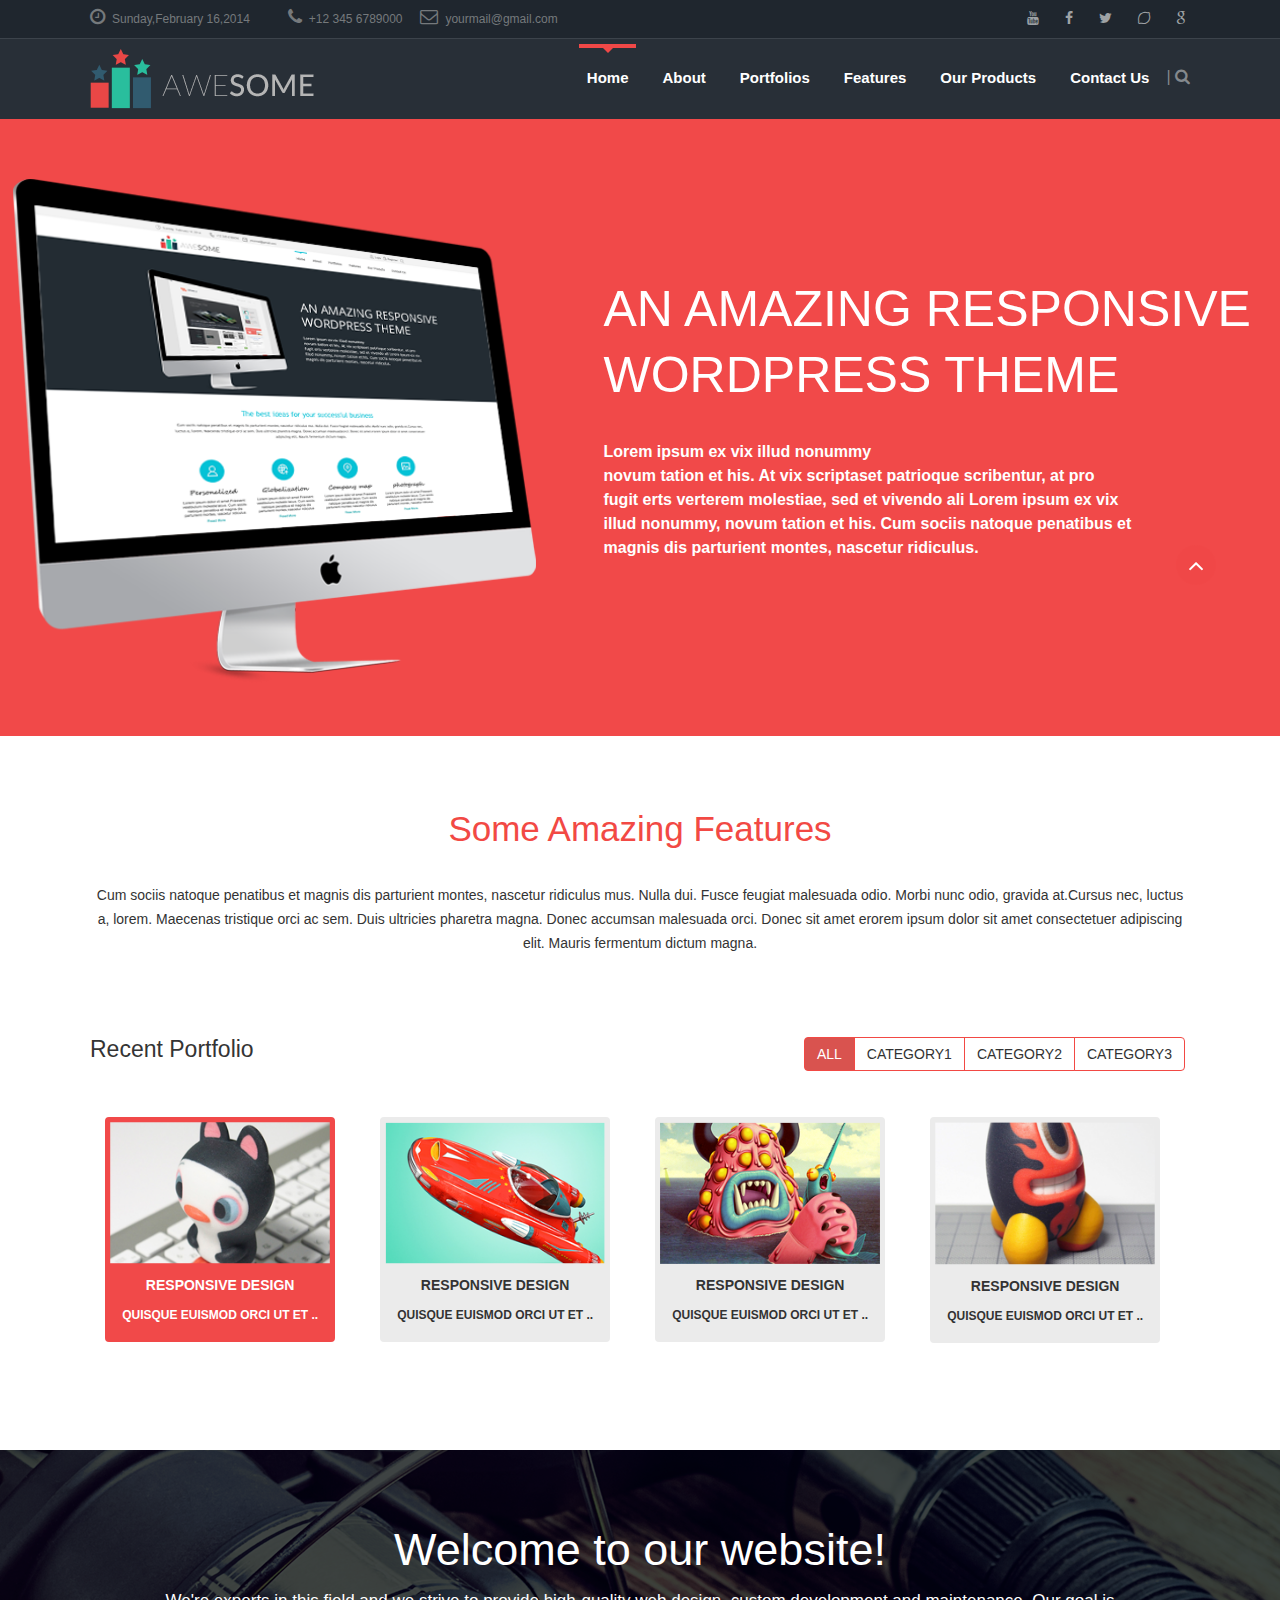
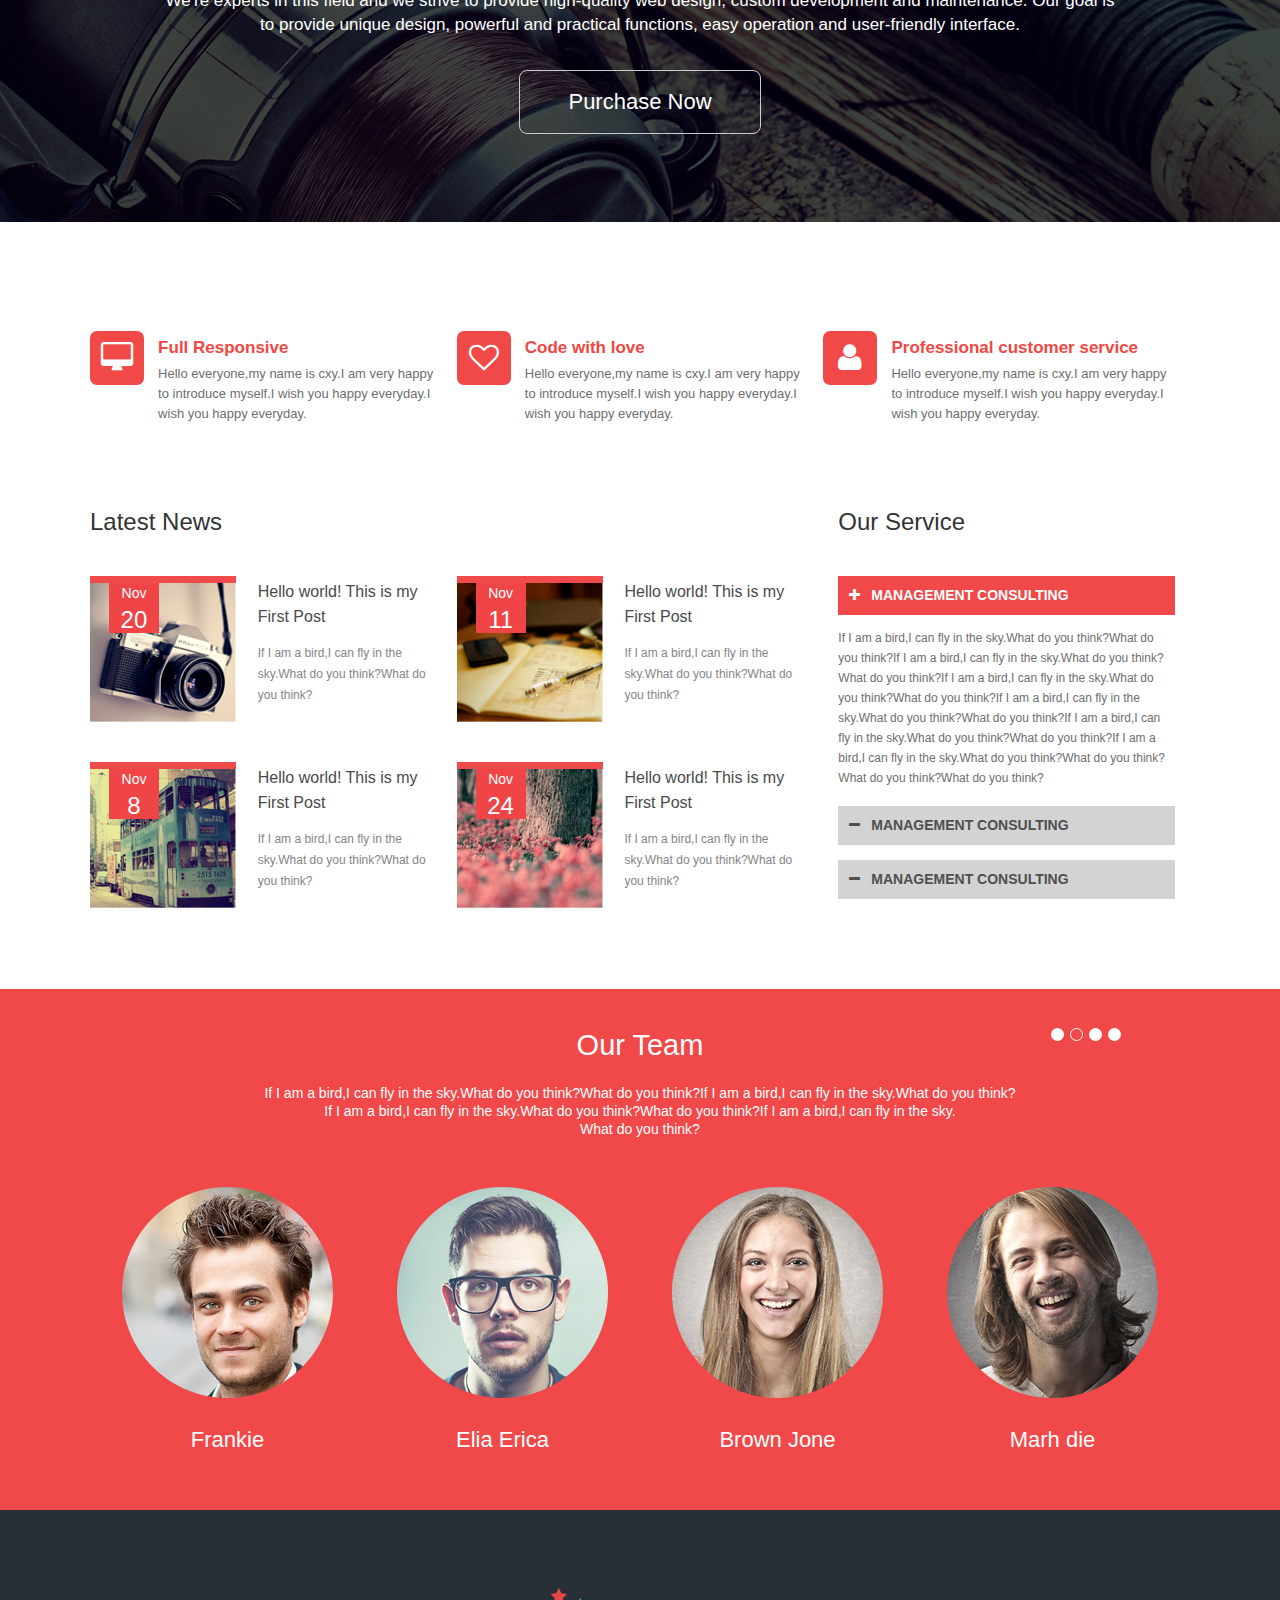
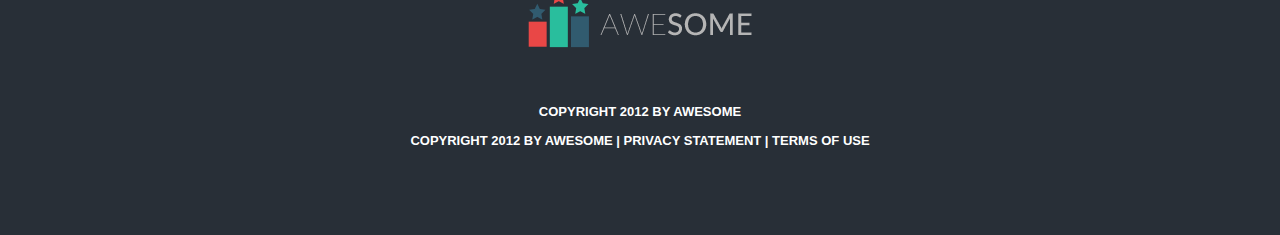
<file: awesome/index.html>
<!DOCTYPE html>
<html lang="en">
<head>
    <meta charset="UTF-8">
    <title>首页</title>
    <meta name="viewport" content="width=device-width,initial-scale=1">
    <link href="css/bootstrap.min.css" rel="stylesheet">
    <link href="css/font-awesome.min.css" rel="stylesheet">
    <link href="css/index.css" rel="stylesheet">
</head>
<body>
<div class="top">
    <div class="container">
        <div class="row">
            <div class="info col-xs-6 col-sm-9">
                <i class="fa fa-clock-o"></i><span class="time">Sunday,February 16,2014</span>
                <i class="fa fa-phone"></i><span class="tel">+12 345 6789000</span>
                <i class="fa fa-envelope-o"></i><span>yourmail@gmail.com</span>
            </div>
            <div class="icons col-xs-6 col-sm-3 text-right">
                <a href="#"><i class="fa fa-youtube"></i></a>
                <a href="#"><i class="fa fa-facebook"></i></a>
                <a href="#"><i class="fa fa-twitter"></i></a>
                <a href="#"><i class="fa fa-lemon-o"></i></a>
                <a href="#"><i class="fa fa-google"></i></a>
            </div>
        </div>
    </div>
</div>
<header>
    <div class="inner clearfix">
        <h1 class="logo"><a href="#"><img src="images/logo.png"></a></h1>
        <nav class="clearfix">
            <ul class="clearfix">
                <li class="active"><a href="#">Home</a></li>
                <li><a href="#">About</a></li>
                <li><a href="#">Portfolios</a></li>
                <li><a href="#">Features</a></li>
                <li><a href="#">Our Products</a></li>
                <li><a href="#">Contact Us</a></li>
            </ul>
            <div class="menu"><i class="fa fa-bars"></i>&nbsp;</div>
            <div class="search"> | <i class="fa fa-search"></i></div>
        </nav>
    </div>
</header>
<div class="banner">
    <div class="container">
        <div class="row">
            <div class="pic col-md-5"><img src="images/img.png"></div>
            <div class="txt col-md-7">
                <h2>An Amazing Responsive wordpress theme</h2>
                <p>Lorem ipsum ex vix illud nonummy<br>novum tation et his. At vix scriptaset patrioque scribentur, at pro<br> fugit erts verterem molestiae, sed et vivendo ali Lorem ipsum ex vix<br> illud nonummy, novum tation et his. Cum sociis natoque penatibus et<br> magnis dis parturient montes, nascetur ridiculus.</p>
            </div>
        </div>
    </div>
</div>
<section class="features">
    <div class="container">
        <div class="row">
            <h2>Some Amazing Features</h2>
            <p class="txt">Cum sociis natoque penatibus et magnis dis parturient montes, nascetur ridiculus mus. Nulla dui. Fusce feugiat malesuada odio. Morbi nunc odio, gravida at.Cursus nec, luctus a, lorem. Maecenas tristique orci ac sem. Duis ultricies pharetra magna. Donec accumsan malesuada orci. Donec sit amet erorem ipsum dolor sit amet consectetuer adipiscing elit. Mauris fermentum dictum magna.</p>
        </div>
        <div class="row">
            <div class="title">
                <h3 class="col-xs-3 text-left">Recent Portfolio</h3>
                <div class="btn-toolbar col-xs-9 " role="toolbar">
                    <div class="btn-group" role="group">
                        <button class="btn btn-danger">ALL</button>
                        <button class="btn btn-default">CATEGORY1</button>
                        <button class="btn btn-default">CATEGORY2</button>
                        <button class="btn btn-default">CATEGORY3</button>
                    </div>
                </div>
            </div>
        </div>
        <div class="row">
            <div class="col-sm-3">
                <div class="design design1">
                    <div class="pic"><img src="images/图层 116.png"></div>
                    <h4>Responsive Design</h4>
                    <span>Quisque euismod orci ut et ..</span>
                </div>
            </div>
            <div class="col-sm-3">
                <div class="design">
                    <div class="pic"><img src="images/图层 113.png"></div>
                    <h4>Responsive Design</h4>
                    <span>Quisque euismod orci ut et ..</span>
                </div>
            </div>
            <div class="col-sm-3">
                <div class="design">
                    <div class="pic"><img src="images/图层 115.png"></div>
                    <h4>Responsive Design</h4>
                    <span>Quisque euismod orci ut et ..</span>
                </div>
            </div>
            <div class="col-sm-3">
                <div class="design">
                    <div class="pic"><img src="images/图层 114.png"></div>
                    <h4>Responsive Design</h4>
                    <span>Quisque euismod orci ut et ..</span>
                </div>
            </div>
        </div>
    </div>
</section>
<section class="welcome">
    <div class="container">
        <div class="row">
            <h2>Welcome to our website!</h2>
            <p>We're experts in this field and we strive to provide high-quality web design, custom development and maintenance. Our goal is<br> to provide unique design, powerful and practical functions, easy operation and user-friendly interface.</p>
            <a href="#" class="btn btn-default">Purchase Now</a>
        </div>
    </div>
</section>
<section class="text">
    <div class="container">
        <div class="row description">
            <div class="col-sm-4 desc">
                <div class="col-md-2 iconn">
                    <div class="icon">
                        <i class="fa fa-desktop"></i>
                    </div>
                </div>
                <div class="col-md-10 words">
                    <h4>Full Responsive</h4>
                    <p>Hello everyone,my name is cxy.I am very happy to introduce myself.I wish you happy everyday.I wish you happy everyday.</p>
                </div>
            </div>
            <div class="col-sm-4 desc">
                <div class="col-md-2 iconn">
                    <div class="icon">
                        <i class="fa fa-heart-o"></i>
                    </div>
                </div>
                <div class="col-md-10 words">
                    <h4>Code with love</h4>
                    <p>Hello everyone,my name is cxy.I am very happy to introduce myself.I wish you happy everyday.I wish you happy everyday.</p>
                </div>
            </div>
            <div class="col-sm-4 desc">
                <div class="col-md-2 iconn">
                    <div class="icon">
                        <i class="fa fa-user"></i>
                    </div>
                </div>
                <div class="col-md-10 words">
                    <h4>Professional customer service</h4>
                    <p>Hello everyone,my name is cxy.I am very happy to introduce myself.I wish you happy everyday.I wish you happy everyday.</p>
                </div>
            </div>
        </div>
        <div class="row content">
            <div class="col-sm-8 news">
                <h3>Latest News</h3>
                <div class="col-xs-6 con">
                    <div class="col-md-5 picWrap">
                        <div class="pic">
                            <img src="images/图层 121.png">
                            <div class="position-img">
                                <div class="line"></div>
                                <div class="date">
                                    <span>Nov</span>
                                    <span>20</span>
                                </div>
                            </div>
                        </div>
                    </div>
                    <div class="col-md-7">
                        <h4>Hello world! This is my First Post</h4>
                        <p>If I am a bird,I can fly in the sky.What do you think?What do you think?</p>
                    </div>
                </div>
                <div class="col-xs-6 con">
                    <div class="col-md-5 picWrap">
                        <div class="pic">
                            <img src="images/图层 122.png">
                            <div class="position-img">
                                <div class="line"></div>
                                <div class="date">
                                    <span>Nov</span>
                                    <span>11</span>
                                </div>
                            </div>
                        </div>
                    </div>
                    <div class="col-md-7">
                        <h4>Hello world! This is my First Post</h4>
                        <p>If I am a bird,I can fly in the sky.What do you think?What do you think?</p>
                    </div>
                </div>
                <div class="col-xs-6 con">
                    <div class="col-md-5 picWrap">
                        <div class="pic">
                            <img src="images/图层 123.png">
                            <div class="position-img">
                                <div class="line"></div>
                                <div class="date">
                                    <span>Nov</span>
                                    <span>8</span>
                                </div>
                            </div>
                        </div>
                    </div>
                    <div class="col-md-7">
                        <h4>Hello world! This is my First Post</h4>
                        <p>If I am a bird,I can fly in the sky.What do you think?What do you think?</p>
                    </div>
                </div>
                <div class="col-xs-6 con">
                    <div class="col-md-5 picWrap">
                        <div class="pic">
                            <img src="images/图层 124.png">
                            <div class="position-img">
                                <div class="line"></div>
                                <div class="date">
                                    <span>Nov</span>
                                    <span>24</span>
                                </div>
                            </div>
                        </div>
                    </div>
                    <div class="col-md-7">
                        <h4>Hello world! This is my First Post</h4>
                        <p>If I am a bird,I can fly in the sky.What do you think?What do you think?</p>
                    </div>
                </div>
            </div>
            <div class="col-sm-4 service">
                <h3>Our Service</h3>
                <div class="plus"><i class="fa fa-plus"></i>MANAGEMENT CONSULTING</div>
                <p>If I am a bird,I can fly in the sky.What do you think?What do you think?If I am a bird,I can fly in the sky.What do you think?What do you think?If I am a bird,I can fly in the sky.What do you think?What do you think?If I am a bird,I can fly in the sky.What do you think?What do you think?If I am a bird,I can fly in the sky.What do you think?What do you think?If I am a bird,I can fly in the sky.What do you think?What do you think?What do you think?What do you think?</p>
                <div class="minus"><i class="fa fa-minus"></i>MANAGEMENT CONSULTING</div>
                <div class="minus"><i class="fa fa-minus"></i>MANAGEMENT CONSULTING</div>
            </div>
        </div>
    </div>
</section>
<section class="team">
    <div class="container">
        <div class="row">
            <h2>Our Team</h2>
            <ul>
                <li></li>
                <li></li>
                <li></li>
                <li></li>
            </ul>
            <p class="txt">If I am a bird,I can fly in the sky.What do you think?What do you think?If I am a bird,I can fly in the sky.What do you think?<br>If I am a bird,I can fly in the sky.What do you think?What do you think?If I am a bird,I can fly in the sky.<br>What do you think?</p>
            <div class="col-sm-6 col-md-3">
                <div class="pic">
                    <img src="images/图层 117.png">
                    <a href="#"></a>
                </div>
                <span>Frankie</span>
            </div>
            <div class="col-sm-6 col-md-3">
                <div class="pic">
                    <img src="images/图层 118.png">
                    <a href="#"></a>
                </div>
                <span>Elia Erica</span>
            </div>
            <div class="col-sm-6 col-md-3">
                <div class="pic">
                    <img src="images/图层 119.png">
                    <a href="#"></a>
                </div>
                <span>Brown Jone</span>
            </div>
            <div class="col-sm-6 col-md-3">
                <div class="pic">
                    <img src="images/图层 120.png">
                    <a href="#"></a>
                </div>
                <span>Marh die</span>
            </div>
        </div>
    </div>
</section>
<footer>
    <div class="container">
        <div class="pic"><img src="images/logo.png"></div>
        <p>COPYRIGHT 2012 BY AWESOME</p>
        <p>COPYRIGHT 2012 BY AWESOME | PRIVACY STATEMENT | TERMS OF USE</p>
    </div>
    <a href="#" class="return"><i class="fa fa-angle-up"></i></a>
</footer>
</body>
</html>
</file>
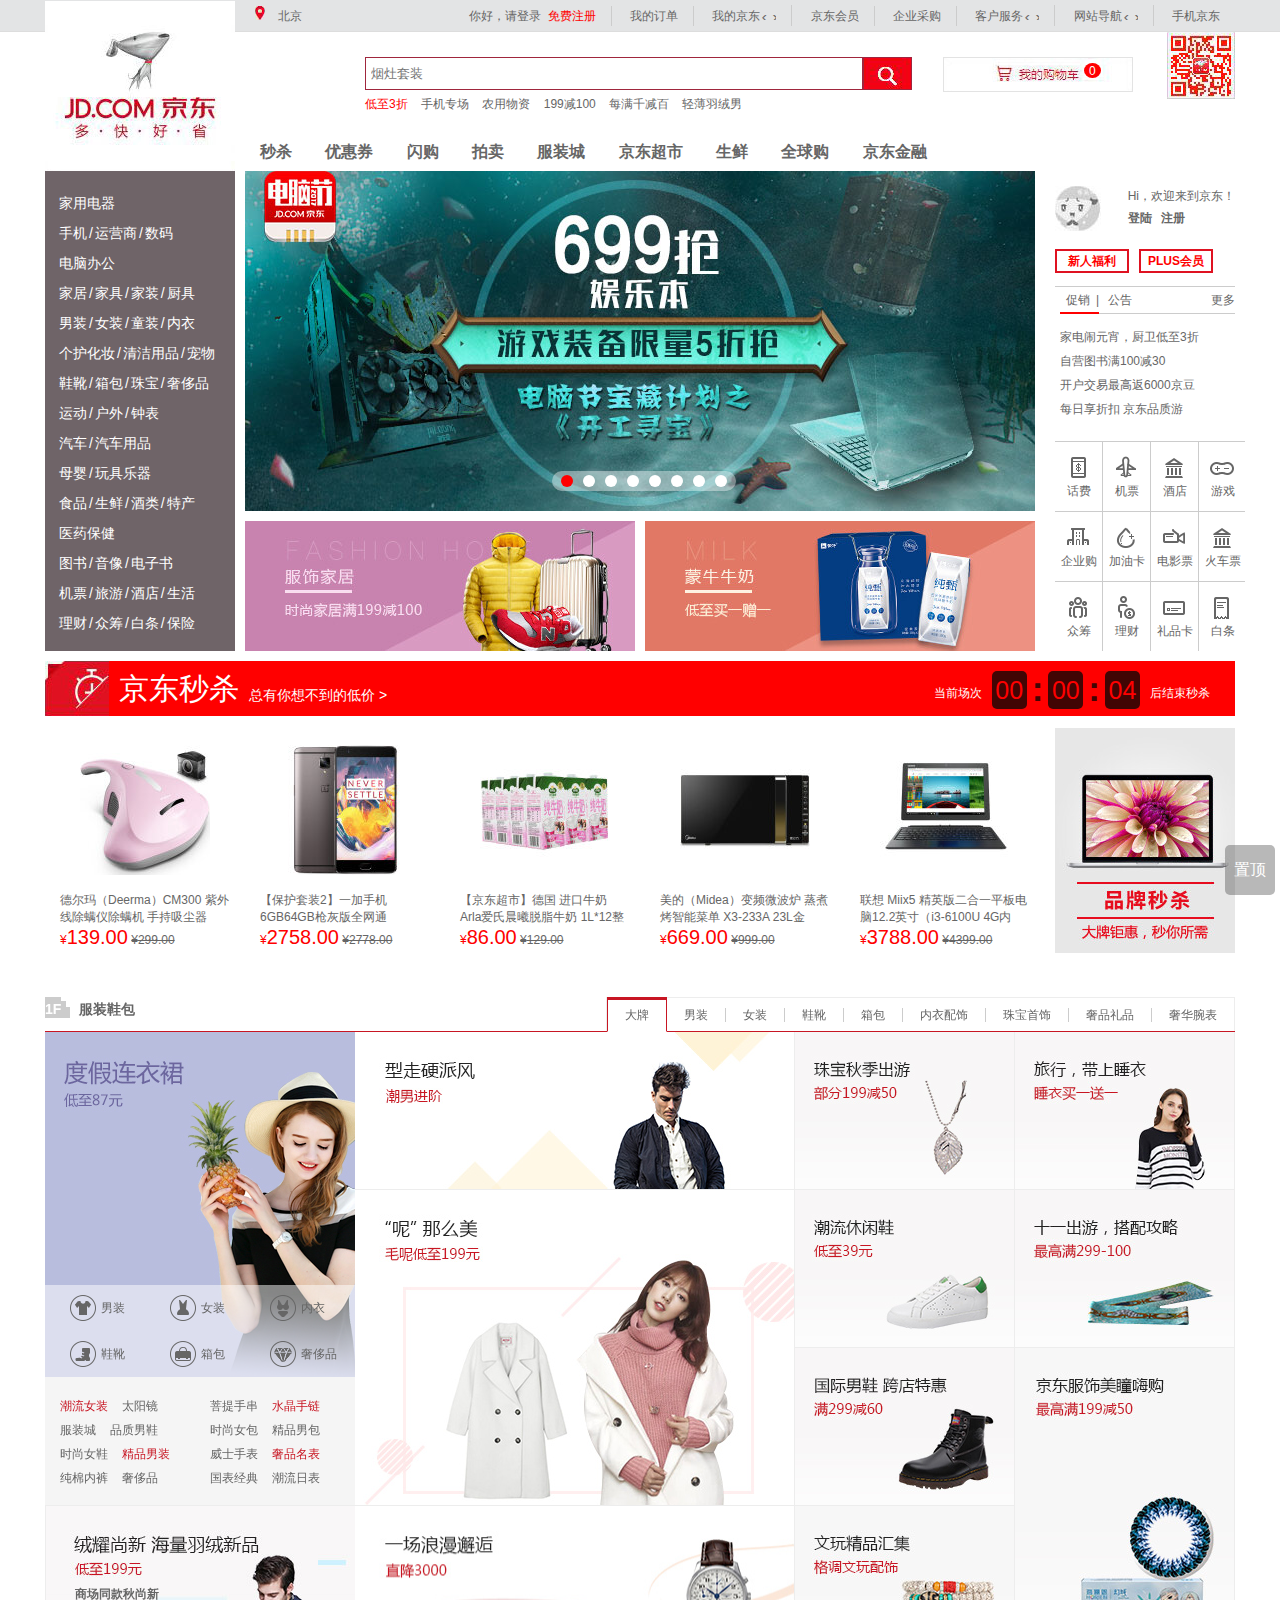
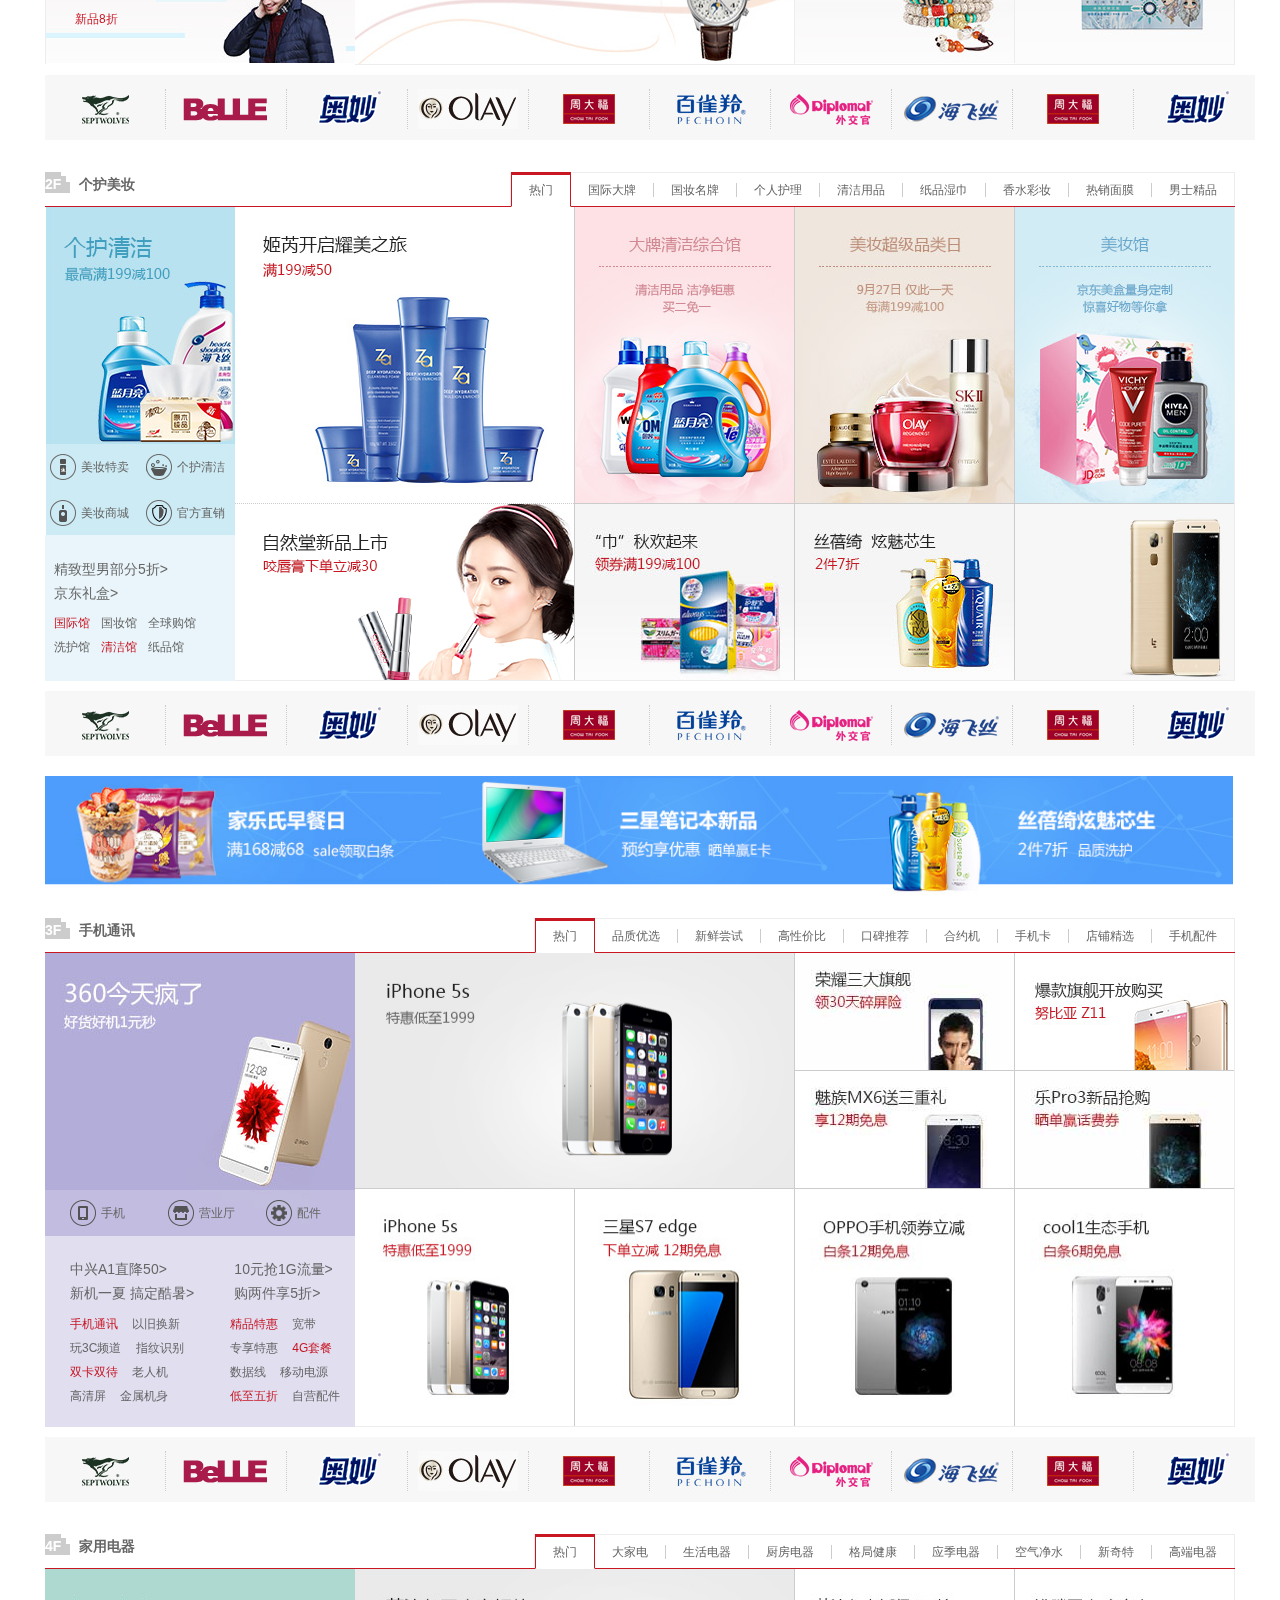
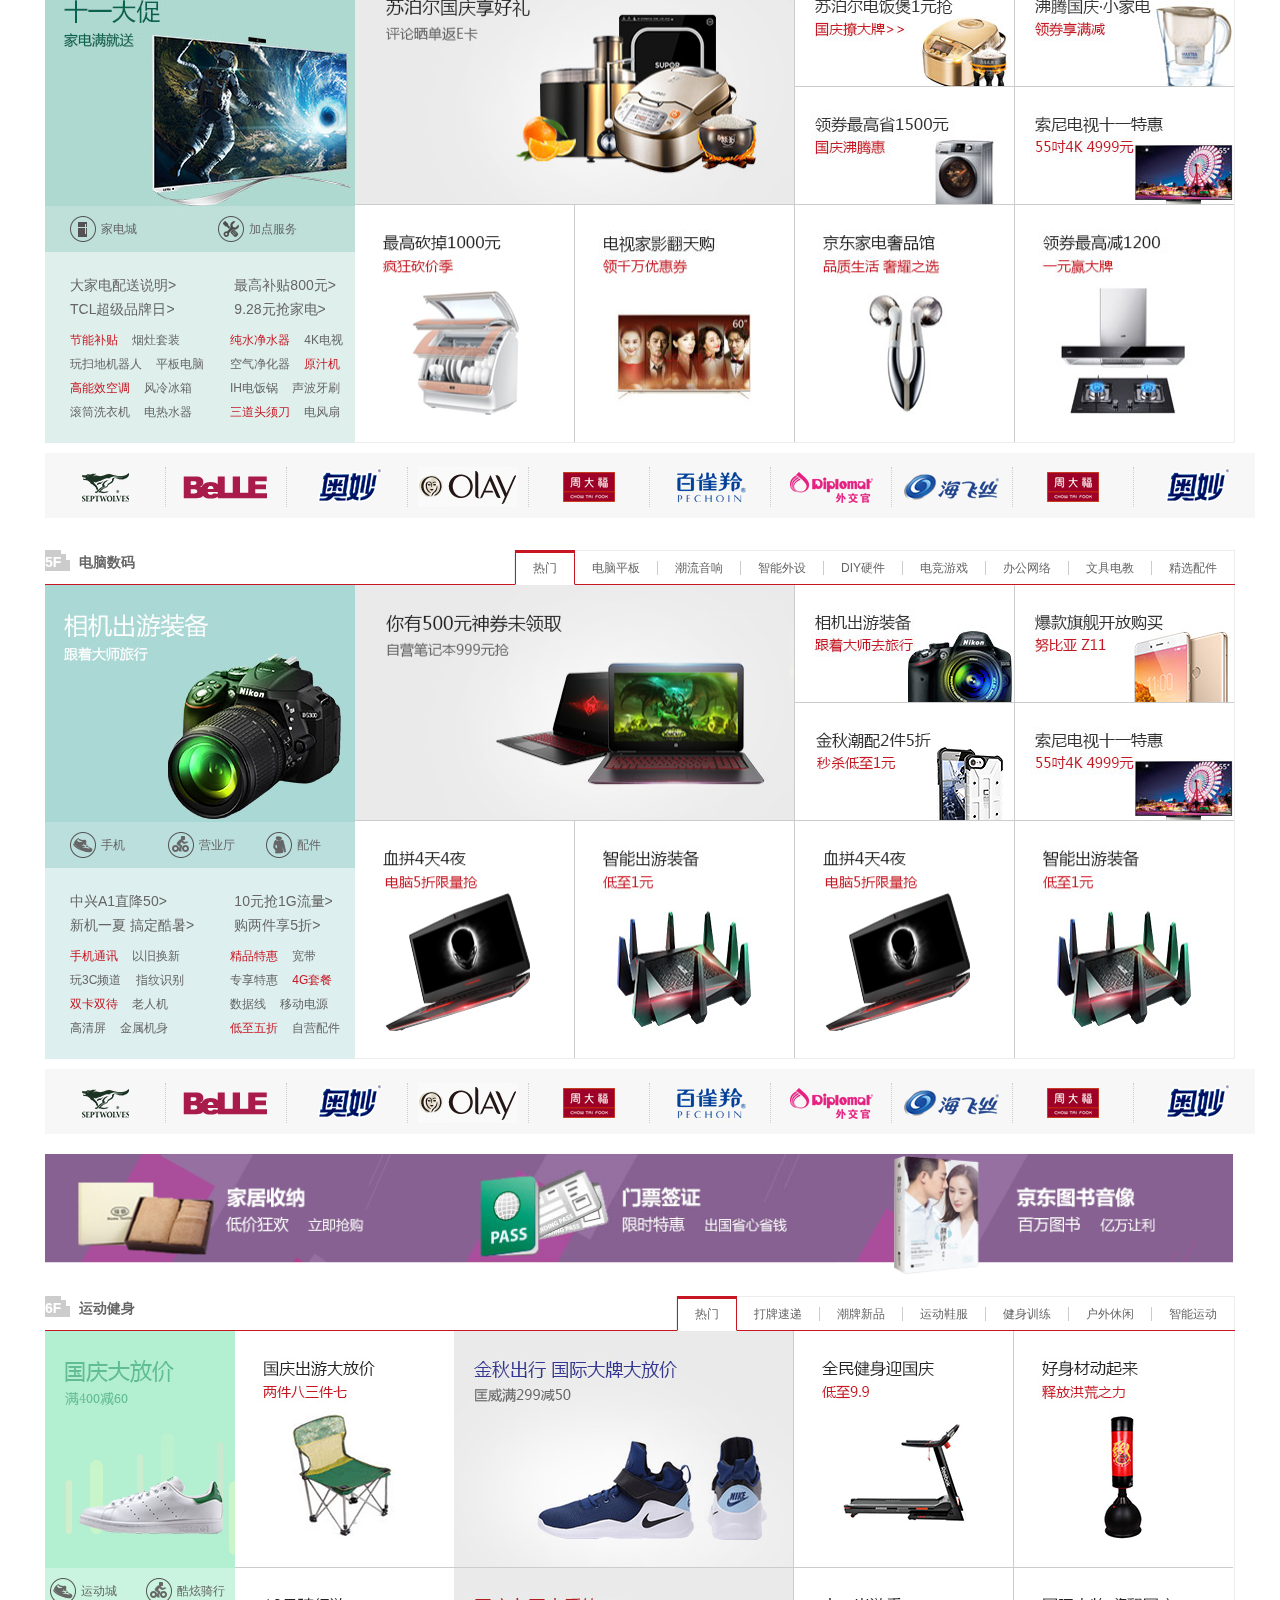
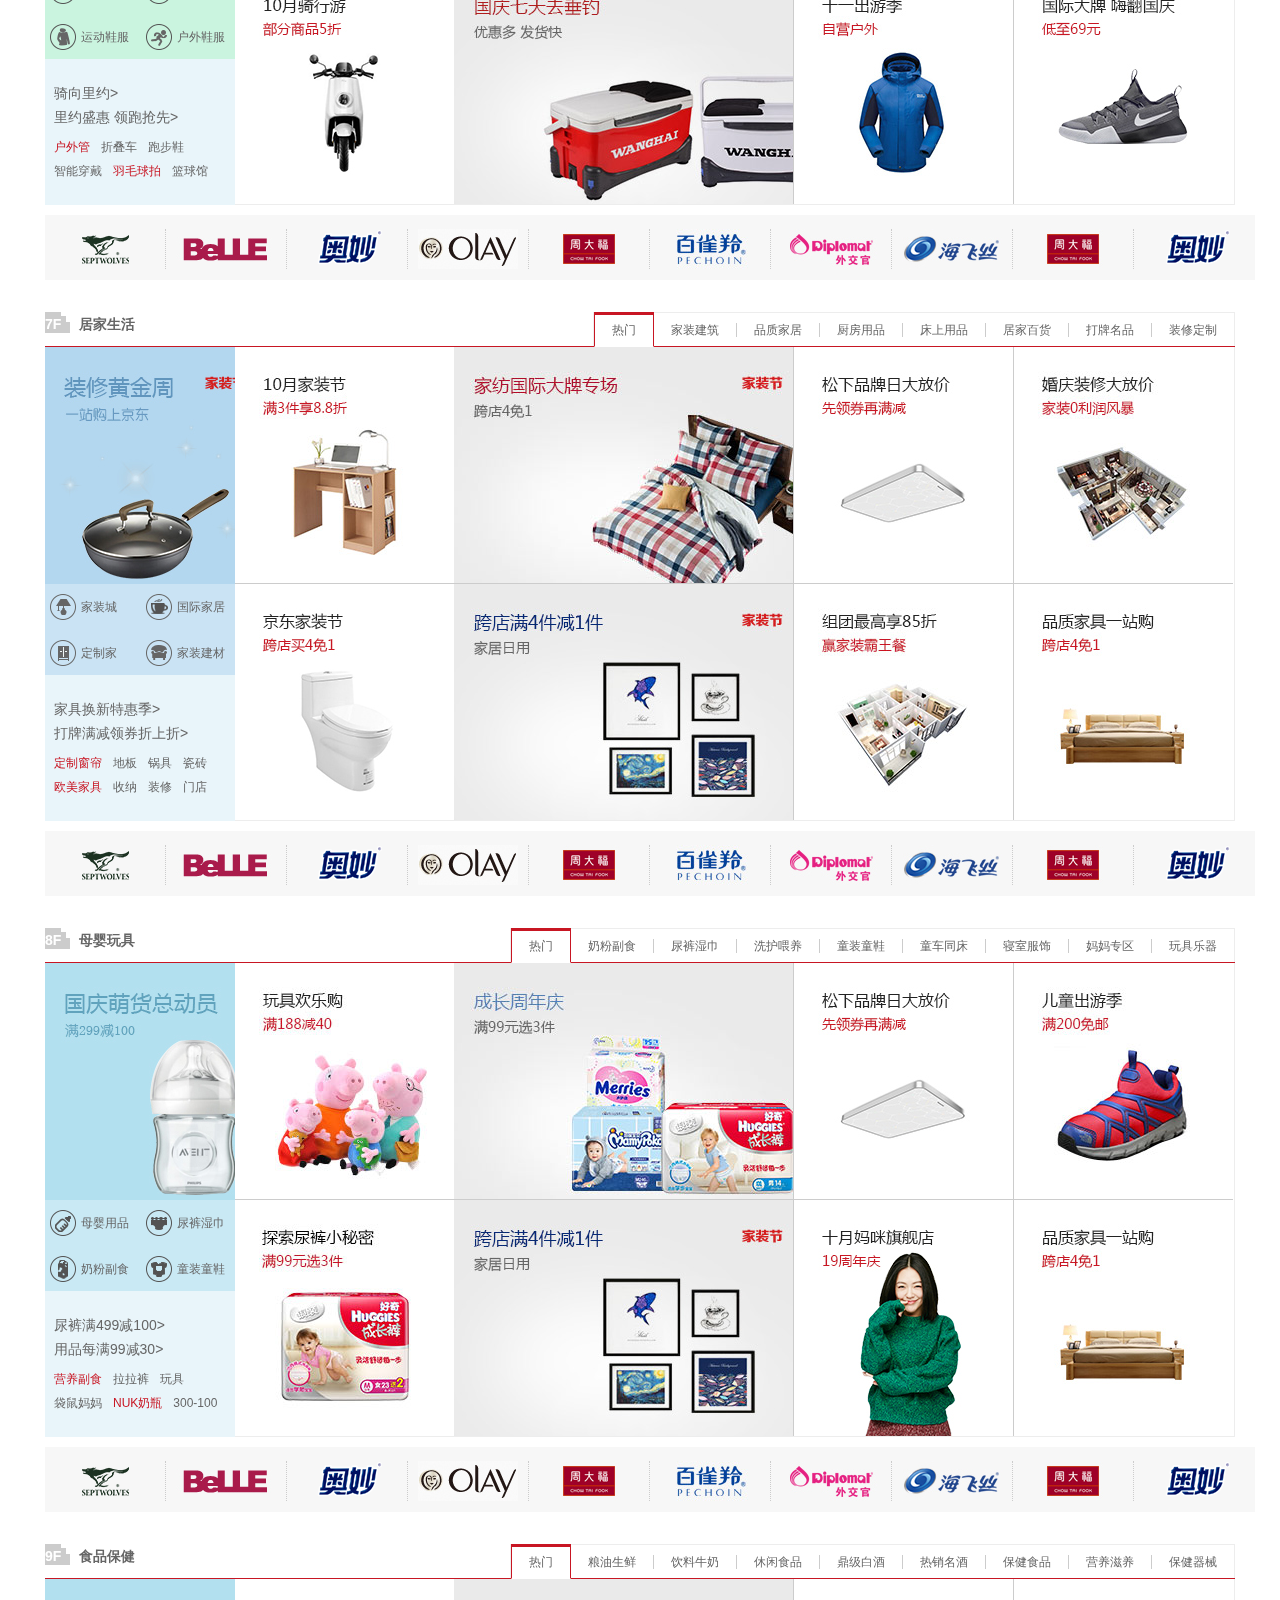
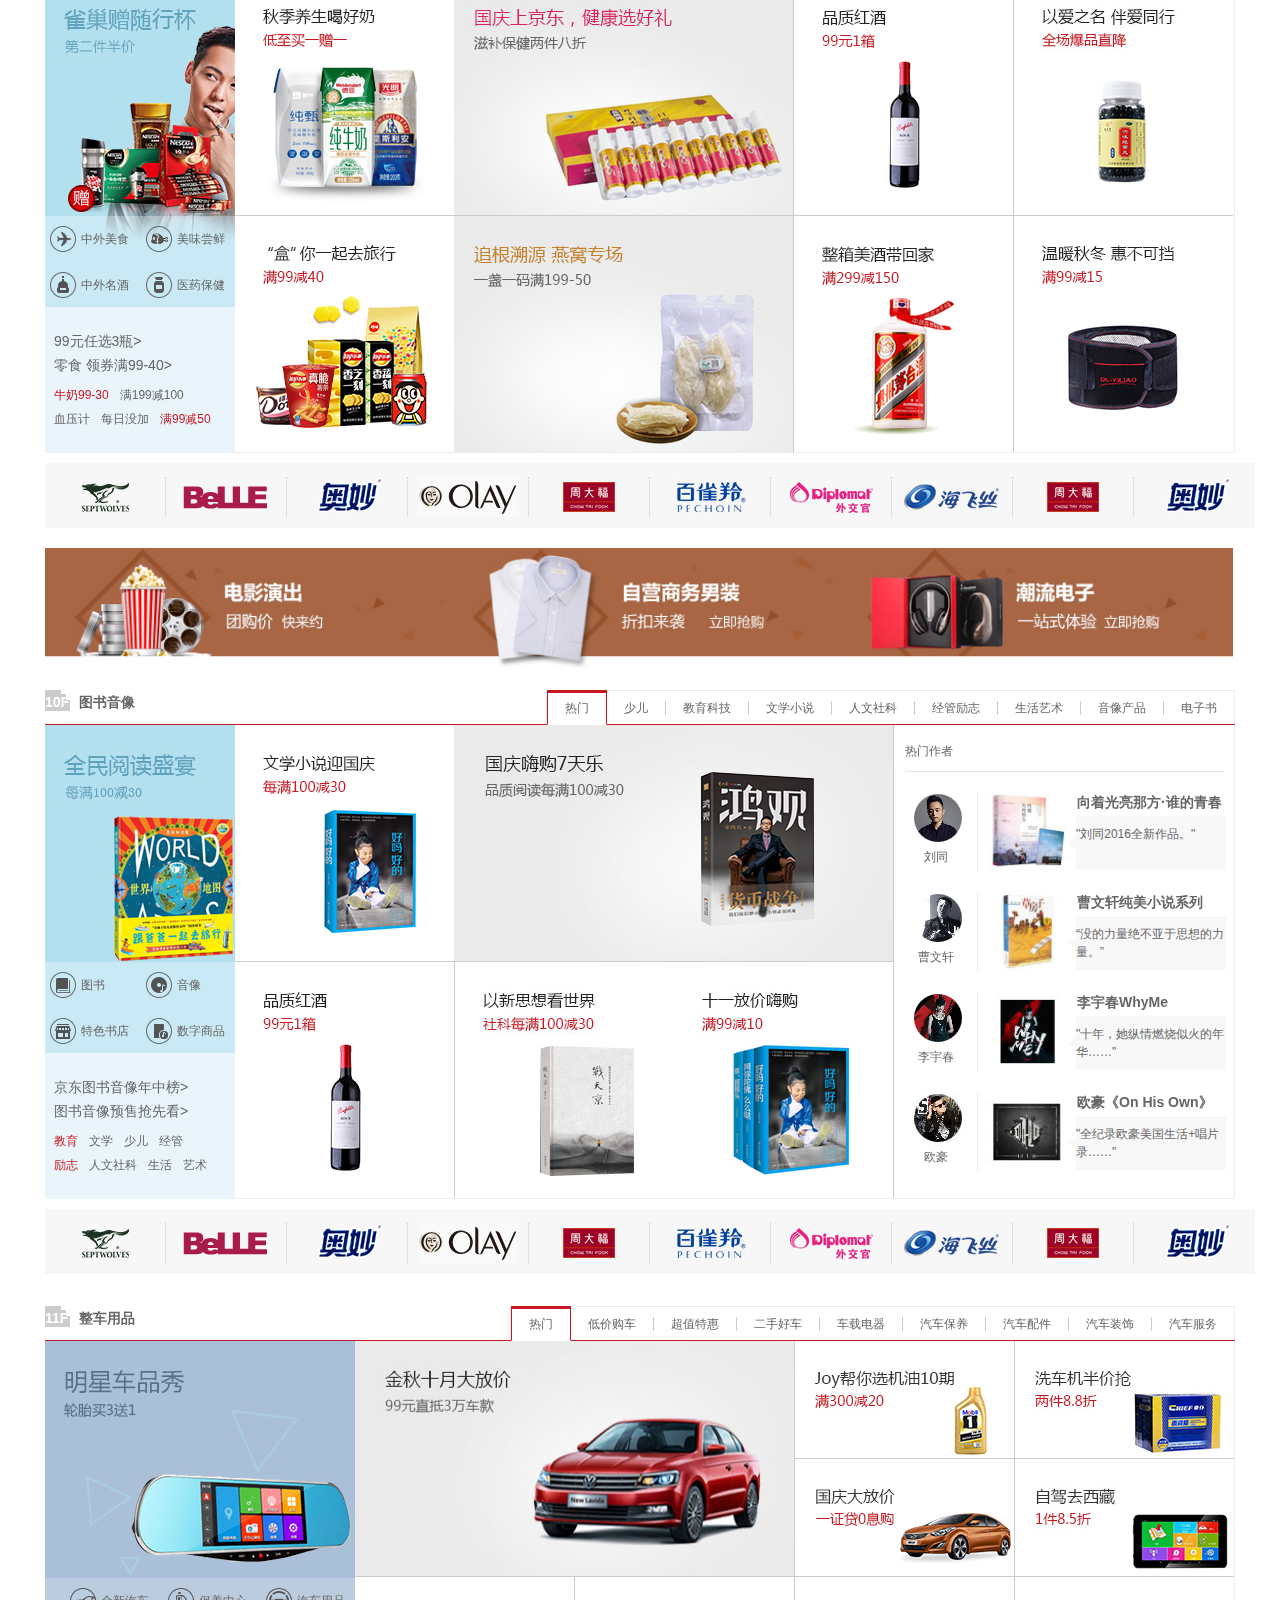
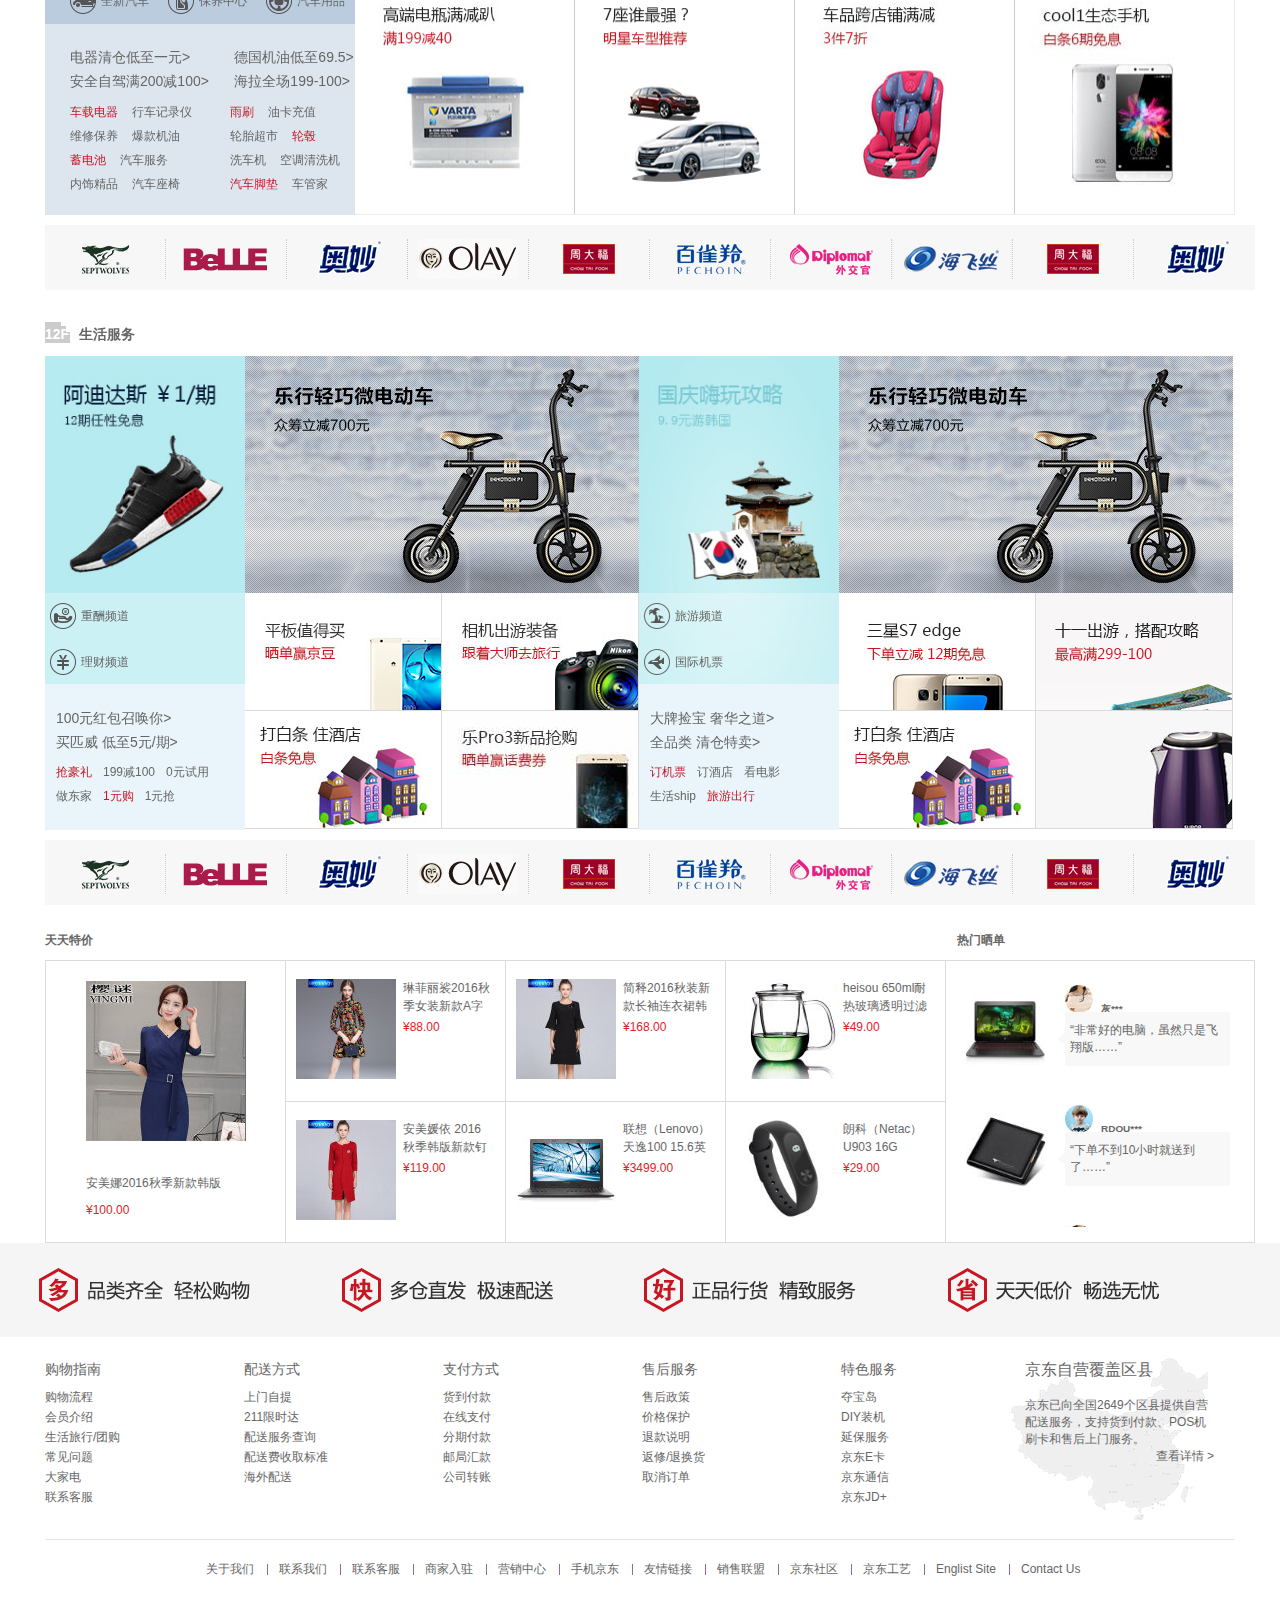
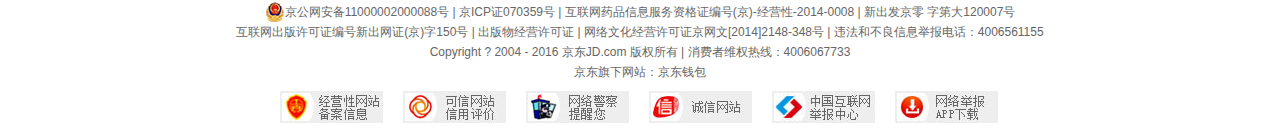
<file: 京东/index.html>
<!DOCTYPE html>
<html lang="en">
<head>
    <meta charset="UTF-8">
    <title>京东首页</title>
    <link href="css/style.css" rel="stylesheet" type="text/css">
    <link href="css/index.css" rel="stylesheet" type="text/css">
    <script src="js/jquery-3.1.0.js"></script>
    <script src="js/tools.js"></script>
    <script src="js/style.js"></script>
    <script src="js/index.js"></script>
</head>
<body>
<div class="_top"><a href="#">置顶</a></div>
<header>
    <div class="inner">
        <div class="city" id="city">
            <div class="city_i">
                <i></i>
                <span id="city_i_b">北京</span>
            </div>
            <ul class="hiden" id="citys">
                    <li><a class="red" href="javasript:;">北京</a></li>
                    <li><a href="javasript:;">上海</a></li>
                    <li><a href="javasript:;">天津</a></li>
                    <li><a href="javasript:;">重庆</a></li>
                    <li><a href="javasript:;">河北</a></li>
                    <li><a href="javasript:;">山西</a></li>
                    <li><a href="javasript:;">河南</a></li>
                    <li><a href="javasript:;">辽宁</a></li>
                    <li><a href="javasript:;">吉林</a></li>
                    <li><a href="javasript:;">黑龙江</a></li>
                    <li><a href="javasript:;">内蒙古</a></li>
                    <li><a href="javasript:;">江苏</a></li>
                    <li><a href="javasript:;">山东</a></li>
                    <li><a href="javasript:;">安徽</a></li>
                    <li><a href="javasript:;">浙江</a></li>
                    <li><a href="javasript:;">福建</a></li>
                    <li><a href="javasript:;">湖北</a></li>
                    <li><a href="javasript:;">湖南</a></li>
                    <li><a href="javasript:;">广东</a></li>
                    <li><a href="javasript:;">广西</a></li>
                    <li><a href="javasript:;">江西</a></li>
                    <li><a href="javasript:;">四川</a></li>
                    <li><a href="javasript:;">海南</a></li>
                    <li><a href="javasript:;">贵州</a></li>
                    <li><a href="javasript:;">云南</a></li>
                    <li><a href="javasript:;">西藏</a></li>
                    <li><a href="javasript:;">陕西</a></li>
                    <li><a href="javasript:;">甘肃</a></li>
                </ul>
        </div>
        <ul id="cont">
            <li><a href="javascript:;">你好，请登录</a>&nbsp<a class="red" href="javascript:;"> 免费注册</a></li>
            <li><a href="javascript:;">我的订单</a></li>
            <li><a href="javascript:;" id="my_jd">我的京东<span>◇</span></a>
                <ul class="hiden">
                    <li><a href="javascript:;">待处理订单</a></li>
                    <li><a href="javascript:;">返修退换货</a></li>
                    <li><a href="javascript:;">降价商品</a></li>
                    <li><a href="javascript:;">消息</a></li>
                    <li><a href="javascript:;">我的问答</a></li>
                    <li><a href="javascript:;">我的关注</a></li>
                    <li><a href="javascript:;">我的京豆</a></li>
                    <li><a href="javascript:;">我的白条</a></li>
                    <li><a href="javascript:;">我的优惠券</a></li>
                    <li><a href="javascript:;">我的理财</a></li>
                </ul>
            </li>
            <li><a href="javascript:;">京东会员</a></li>
            <li><a href="javascript:;">企业采购</a></li>
            <li id="kefu"><a href="javascript:;">客户服务<span>◇</span></a>
                <ul class="hiden">
                    <li><a href="javascript:;">帮助中心</a></li>
                    <li><a href="javascript:;">售后服务</a></li>
                    <li><a href="javascript:;">在线客服</a></li>
                    <li><a href="javascript:;">意见建议</a></li>
                    <li><a href="javascript:;">电话客服</a></li>
                    <li><a href="javascript:;">客服邮箱</a></li>
                    <li><a href="javascript:;">金融咨询</a></li>

                </ul>
            </li>
            <li id="daoh"><a href="javascript:;">网站导航<span>◇</span></a>
                <ul class="hiden">
                    <li><a href="javascript:;">品牌头条</a></li>
                    <li><a href="javascript:;">服装城</a></li>
                    <li><a href="javascript:;">家用电器</a></li>
                    <li><a href="javascript:;">电脑办公</a></li>
                    <li><a href="javascript:;">手机</a></li>
                    <li><a href="javascript:;"> 美妆馆</a></li>
                    <li><a href="javascript:;">京东众筹</a></li>
                    <li><a href="javascript:;">京东社区</a></li>
                    <li><a href="javascript:;">京东通信</a></li>
                    <li><a href="javascript:;">在线读书</a></li>
                </ul>
            </li>
            <li><a href="javascript:;">手机京东</a></li>
        </ul>
    </div>
</header>
<div class="wrap inner">
    <ul id="_aside">
        <li class="red"><span>服装</span></li>
        <li><span>美妆</span></li>
        <li><span>通讯</span></li>
        <li><span>电器</span></li>
        <li><span>通讯</span></li>
        <li><span>健身</span></li>
        <li><span>居家</span></li>
        <li><span>母婴</span></li>
        <li><span>食品</span></li>
        <li><span>图书</span></li>
        <li><span>整车</span></li>
        <li><span>生活</span></li>
    </ul>

    <div class="lg">
        <div class="logo"><img src="images/0002_02.jpg"></div>
        <div class="clear">
            <div class="search">
                <form>
                    <input class="sear" type="search" placeholder="烟灶套装"><button class="sub" type="submit" value=""></button>
                </form>
                <ul>
                    <li><a href="javascript:;">低至3折</a></li>
                    <li><a href="javascript:;">手机专场</a></li>
                    <li><a href="javascript:;">农用物资</a></li>
                    <li><a href="javascript:;">199减100</a></li>
                    <li><a href="javascript:;">每满千减百</a></li>
                    <li><a href="javascript:;">轻薄羽绒男</a></li>
                </ul>
            </div>
            <div class="shopping_car"><a href="javascript:;"><img src="images/0004_07.jpg"></a>
                <div class="num">0</div>
            </div>
            <div id="td_ma"><img src="images/0005_05.png">
                <div class="hiden" id="td_i"><img src="images/0006_03.png"></div>
            </div>
    </div>
        <ul class="menu">
            <li><a href="javascript:;">秒杀</a></li>
            <li><a href="javascript:;">优惠券</a></li>
            <li><a href="javascript:;">闪购</a></li>
            <li><a href="javascript:;">拍卖</a></li>
            <li><a href="javascript:;">服装城</a></li>
            <li><a href="javascript:;">京东超市</a></li>
            <li><a href="javascript:;">生鲜</a></li>
            <li><a href="javascript:;">全球购</a></li>
            <li><a href="javascript:;">京东金融</a></li>
        </ul>
    </div>
    <div class="jd_menu clear">
        <div class="aside">
            <ul id="aside">
                <li><a href="javascript:;">家用电器</a></li>
                <li><a href="javascript:;">手机</a>/<a href="javascript:;">运营商</a>/<a href="javascript:;">数码</a></li>
                <li><a href="javascript:;">电脑办公</a></li>
                <li><a href="javascript:;">家居</a>/<a href="javascript:;">家具</a>/<a href="javascript:;">家装</a>/<a href="javascript:;">厨具</a></li>
                <li><a href="javascript:;">男装</a>/<a href="javascript:;">女装</a>/<a href="javascript:;">童装</a>/<a href="javascript:;">内衣</a></li>
                <li><a href="javascript:;">个护化妆</a>/<a href="javascript:;">清洁用品</a>/<a href="javascript:;">宠物</a></li>
                <li><a href="javascript:;">鞋靴</a>/<a href="javascript:;">箱包</a>/<a href="javascript:;">珠宝</a>/<a href="javascript:;">奢侈品</a></li>
                <li><a href="javascript:;">运动</a>/<a href="javascript:;">户外</a>/<a href="javascript:;">钟表</a></li>
                <li><a href="javascript:;">汽车</a>/<a href="javascript:;">汽车用品</a></li>
                <li><a href="javascript:;">母婴</a>/<a href="javascript:;">玩具乐器</a></li>
                <li><a href="javascript:;">食品</a>/<a href="javascript:;">生鲜</a>/<a href="javascript:;">酒类</a>/<a href="javascript:;">特产</a></li>
                <li><a href="javascript:;">医药保健</a></li>
                <li><a href="javascript:;">图书</a>/<a href="javascript:;">音像</a>/<a href="javascript:;">电子书</a></li>
                <li><a href="javascript:;">机票</a>/<a href="javascript:;">旅游</a>/<a href="javascript:;">酒店</a>/<a href="javascript:;">生活</a></li>
                <li><a href="javascript:;">理财</a>/<a href="javascript:;">众筹</a>/<a href="javascript:;">白条</a>/<a href="javascript:;">保险</a></li>
            </ul>
            <div class="hiden" id="pup">
                <div class="section">
                    <div class="words">
                        <ul class="words_t">
                            <li><a href="javascript">家电城 ></a></li>
                            <li><a href="javascript">品牌日 ></a></li>
                            <li><a href="javascript">智能生活馆 ></a></li>
                            <li><a href="javascript">京东净化馆 ></a></li>
                            <li><a href="javascript">京东帮服务店 ></a></li>
                            <li><a href="javascript">家电众筹馆 ></a></li>
                        </ul>
                        <dl>
                            <dt><a href="javascript:;">电视 ></a></dt>
                            <dd>|<a href="javascript:;">合资品牌</a>|<a href="javascript:;">国产品牌</a>|<a href="javascript:;">互联网品牌</a></dd>
                        </dl>
                        <dl>
                            <dt><a href="javascript:;">空调 ></a></dt>
                            <dd>|<a href="javascript:;">壁挂式空调</a>|<a href="javascript:;">柜式空调</a>|<a href="javascript:;">中央空调</a>|<a href="javascript:;">空调配件</a></dd>
                        </dl>
                        <dl>
                            <dt><a href="javascript:;">洗衣机 ></a></dt>
                            <dd>|<a href="javascript:;">滚筒洗衣机</a>|<a href="javascript:;">洗烘一体机</a>|<a href="javascript:;">波轮洗衣机</a>
                                |<a href="javascript:;">迷你洗衣机</a>|<a href="javascript:;">洗衣机配件</a></dd>
                        </dl>
                        <dl>
                            <dt><a href="javascript:;">冰箱 ></a></dt>
                            <dd>|<a href="javascript:;">多门</a>|<a href="javascript:;">对开门</a>|<a href="javascript:;">三门</a>|<a href="javascript:;">双门冷柜/冰吧</a>
                                |<a href="javascript:;">酒柜</a>|<a href="javascript:;">冰箱配件</a></dd>
                        </dl>
                        <dl>
                            <dt><a href="javascript:;">厨卫大电 ></a></dt>
                            <dd>|<a href="javascript:;">油烟机</a>|<a href="javascript:;">烟灶套装</a>|<a href="javascript:;">消毒柜</a>
                                |<a href="javascript:;"> 洗碗机</a>|<a href="javascript:;">电热水器</a>|<a href="javascript:;">燃气热水器</a>|<a href="javascript:;">嵌入式厨电</a></dd>
                        </dl>
                        <dl>
                            <dt><a href="javascript:;">厨房小电 ></a></dt>
                            <dd>|<a href="javascript:;">电饭煲</a>|<a href="javascript:;">微波炉</a>|<a href="javascript:;">电烤箱</a>|<a href="javascript:;"> 电磁炉</a>
                                |<a href="javascript:;">电压力锅</a>|<a href="javascript:;">豆浆机</a>|<a href="javascript:;">咖啡机</a>
                                |<a href="javascript:;">面包机</a>|<a href="javascript:;">榨汁机</a>|<a href="javascript:;">料理机</a><br>|<a href="javascript:;">电饼铛</a>
                                |<a href="javascript:;">养生壶/煎药壶</a>|<a href="javascript:;">酸奶机</a>|<a href="javascript:;">煮蛋器</a>
                                |<a href="javascript:;">电水壶/热水瓶</a>|<a href="javascript:;">电炖锅</a>|<a href="javascript:;">多用途锅</a>|<a href="javascript:;">电烧烤炉</a>
                                |<a href="javascript:;">电热饭盒</a></dd>
                        </dl>
                        <dl>
                            <dt><a href="javascript:;">生活电器 ></a></dt>
                            <dd>|<a href="javascript:;">取暖电器</a>|<a href="javascript:;">吸尘器</a>|<a href="javascript:;">净化器</a>|<a href="javascript:;">扫地机器人</a>
                                |<a href="javascript:;">加湿器</a>|<a href="javascript:;">挂烫机/熨斗</a>|<a href="javascript:;">电风扇</a>
                                |<a href="javascript:;">冷风扇</a>|<a href="javascript:;">插座电话机</a><br>|<a href="javascript:;">饮水机</a>|<a href="javascript:;">净水器</a>
                                |<a href="javascript:;">除湿机</a>|<a href="javascript:;">干衣机</a>|<a href="javascript:;">清洁机</a>
                                |<a href="javascript:;">收录/音机</a>|<a href="javascript:;">其它生活电器</a>|<a href="javascript:;">生活电器配件</a></dd>
                        </dl>
                        <dl>
                            <dt><a href="javascript:;">个护健康 ></a></dt>
                            <dd>|<a href="javascript:;">剃须刀</a>|<a href="javascript:;">口腔护理</a>|<a href="javascript:;">电吹风</a>|<a href="javascript:;">美容器卷/直发器</a>
                                |<a href="javascript:;">理发器剃/脱毛器</a>|<a href="javascript:;">足浴盆</a>|<a href="javascript:;">健康秤/厨房秤</a>
                                |<a href="javascript:;">按摩器</a><br>|<a href="javascript:;">计步器/脂肪检测仪</a>|<a href="javascript:;">其它健康电器</a></dd>
                        </dl>
                        <dl>
                            <dt><a href="javascript:;">家庭影音 ></a></dt>
                            <dd>|<a href="javascript:;">家庭影院</a>|<a href="javascript:;">迷你音响</a>|<a href="javascript:;">DVD</a>|<a href="javascript:;">电视影音配件/直发器</a>
                                </a></dd>
                        </dl>
                        <dl>
                            <dt><a href="javascript:;">进口电器 ></a></dt>
                            <dd>|<a href="javascript:;">进口电器</a></dd>
                        </dl>
                    </div>
                    <div class="pic">
                        <ul>
                            <li><a href="javascript:;"><img src="images/0009.jpg"></a></li>
                            <li><a href="javascript:;"><img src="images/0007.jpg"></a></li>
                            <li><a href="javascript:;"><img src="images/0008.jpg"></a></li>
                            <li><a href="javascript:;"><img src="images/0010.jpg"></a></li>
                            <li><a href="javascript:;"><img src="images/0011.jpg"></a></li>
                            <li><a href="javascript:;"><img src="images/0012.jpg"></a></li>
                            <li><a href="javascript:;"><img src="images/0013.jpg"></a></li>
                            <li><a href="javascript:;"><img src="images/0014.jpg"></a></li>
                        </ul>
                        <div><a href="javascript:;"><img src="images/0016.jpg"></a></div>
                        <div><a href="javascript:;"><img src="images/0018.jpg"></a></div>
                    </div>
                </div>
                <div class="section hiden">
                    <div class="words">
                        <ul class="words_t">
                            <li><a href="javascript">玩3C ></a></li>
                            <li><a href="javascript">手机频道 ></a></li>
                            <li><a href="javascript">网上营业厅 ></a></li>
                            <li><a href="javascript">配件选购中心 ></a></li>
                            <li><a href="javascript">影像Club ></a></li>
                            <li><a href="javascript">以旧换新 ></a></li>
                        </ul>
                        <dl>
                            <dt><a href="javascript:;">手机通讯 ></a></dt>
                            <dd>|<a href="javascript:;">手机</a>|<a href="javascript:;">对讲机</a>|<a href="javascript:;">以旧换新</a>|<a href="javascript:;">手机维修</a></dd>
                        </dl>
                        <dl>
                            <dt><a href="javascript:;"> 运营商 ></a></dt>
                            <dd>|<a href="javascript:;">充话费/流量</a>|<a href="javascript:;">170选号合约机</a>|<a href="javascript:;"> 办套餐</a>|<a href="javascript:;">选号码</a>|<a href="javascript:;">固话宽带</a>|<a href="javascript:;">京东通信</a></dd>
                        </dl>
                        <dl>
                            <dt><a href="javascript:;">手机配件 ></a></dt>
                            <dd>|<a href="javascript:;">手机壳</a>|<a href="javascript:;">贴膜</a>|<a href="javascript:;">手机存储卡</a>
                                |<a href="javascript:;">数据线</a>|<a href="javascript:;">充电器</a>|<a href="javascript:;">手机耳机</a>|<a href="javascript:;">创意配件</a></dd>
                        </dl>
                        <dl>
                            <dt><a href="javascript:;">摄影摄像 ></a></dt>
                            <dd>|<a href="javascript:;">数码相机</a>|<a href="javascript:;">单电/微单相机</a>|<a href="javascript:;">单反相机</a>|<a href="javascript:;">拍立得运动相机</a>|<a href="javascript:;">摄像机镜头</a>|<a href="javascript:;">户外器材</a>
                                |<a href="javascript:;">影棚器材</a>|<a href="javascript:;">冲印服务</a></dd>
                        </dl>
                        <dl>
                            <dt><a href="javascript:;">数码相框 ></a></dt>
                            <dd>|<a href="javascript:;">存储卡</a>|<a href="javascript:;">三脚架/云台相机</a>|<a href="javascript:;">包滤镜</a>
                                |<a href="javascript:;"> 闪光灯/手柄相机</a>|<a href="javascript:;">清洁/贴膜</a>|<a href="javascript:;">燃气热水器</a>|<a href="javascript:;">嵌入式厨电</a></dd>
                        </dl>
                        <dl>
                            <dt><a href="javascript:;">数码配件 ></a></dt>
                            <dd>|<a href="javascript:;">微波炉</a>|<a href="javascript:;">电烤箱</a>|<a href="javascript:;"> 电磁炉</a>
                                |<a href="javascript:;">电压力锅</a>|<a href="javascript:;">豆浆机</a>|<a href="javascript:;">咖啡机</a>
                                |<a href="javascript:;">面包机</a>|<a href="javascript:;">榨汁机</a>|<a href="javascript:;">料理机</a>|<a href="javascript:;">电饼铛</a><br>
                                |<a href="javascript:;">养生壶/煎药壶</a>|<a href="javascript:;">酸奶机</a>|<a href="javascript:;">煮蛋器</a>
                                |<a href="javascript:;">电水壶/热水瓶</a>|<a href="javascript:;">电炖锅</a>|<a href="javascript:;">多用途锅</a>|<a href="javascript:;">电烧烤炉</a>
                                |<a href="javascript:;">电热饭盒</a></dd>
                        </dl>
                        <dl>
                            <dt><a href="javascript:;">只能设备 ></a></dt>
                            <dd>|<a href="javascript:;">剃须刀</a>|<a href="javascript:;">口腔护理</a>|<a href="javascript:;">电吹风</a>|<a href="javascript:;">美容器卷/直发器</a>
                                |<a href="javascript:;">理发器剃/脱毛器</a>|<a href="javascript:;">足浴盆</a>|<a href="javascript:;">健康秤/厨房秤</a>
                                |<a href="javascript:;">按摩器</a><br>|<a href="javascript:;">计步器/脂肪检测仪</a>|<a href="javascript:;">其它健康电器</a></dd>
                        </dl>
                    </div>
                    <div class="pic">
                        <ul>
                            <li><a href="javascript:;"><img src="images/0017.jpg"></a></li>
                            <li><a href="javascript:;"><img src="images/0019.jpg"></a></li>
                            <li><a href="javascript:;"><img src="images/0020.jpg"></a></li>
                            <li><a href="javascript:;"><img src="images/0021.jpg"></a></li>
                            <li><a href="javascript:;"><img src="images/0022.jpg"></a></li>
                            <li><a href="javascript:;"><img src="images/0023.jpg"></a></li>
                            <li><a href="javascript:;"><img src="images/0024.jpg"></a></li>
                            <li><a href="javascript:;"><img src="images/0025.jpg"></a></li>
                        </ul>
                        <div><a href="javascript:;"><img src="images/0026.jpg"></a></div>
                        <div><a href="javascript:;"><img src="images/0027.jpg"></a></div>
                    </div>
                </div>
                <div class="section hiden">
                    <div class="words">
                        <ul class="words_t">
                            <li><a href="javascript">金融首页 ></a></li>
                            <li><a href="javascript">尖er货 ></a></li>
                            <li><a href="javascript">0元评测 ></a></li>
                            <li><a href="javascript">In货推荐 ></a></li>
                            <li><a href="javascript">财发现 ></a></li>
                        </ul>
                        <dl>
                            <dt><a href="javascript:;">理财 ></a></dt>
                            <dd>|<a href="javascript:;">京东小金库</a>|<a href="javascript:;">票据理财</a>|<a href="javascript:;">基金理财</a>|<a href="javascript:;">定期理财</a>|<a href="javascript:;">固收理财</a>|<a href="javascript:;">妈妈理财</a>|<a href="javascript:;">慧投理财</a></dd>
                        </dl>
                        <dl>
                            <dt><a href="javascript:;"> 众筹 ></a></dt>
                            <dd>|<a href="javascript:;">智能硬件</a>|<a href="javascript:;">流行文化</a>|<a href="javascript:;">生活美学</a>|<a href="javascript:;">公益</a>|<a href="javascript:;">其他权益众筹</a></dd>
                        </dl>
                        <dl>
                            <dt><a href="javascript:;">东家 ></a></dt>
                            <dd>|<a href="javascript:;">私募股权</a></dd>
                        </dl>
                        <dl>
                            <dt><a href="javascript:;">白条 ></a></dt>
                            <dd>|<a href="javascript:;">京东白条</a>|<a href="javascript:;">白条联名卡</a>|<a href="javascript:;">京东钢镚</a>|<a href="javascript:;">旅游白条</a>|<a href="javascript:;">安居白条</a>|<a href="javascript:;">校园金融</a>|<a href="javascript:;">京东金采</a></dd></dl>
                        <dl>
                            <dt><a href="javascript:;">钱包 ></a></dt>
                            <dd>|<a href="javascript:;">京东钱包</a>|<a href="javascript:;">保险</a>|<a href="javascript:;">车险</a>
                                |<a href="javascript:;"> 健康险</a>|<a href="javascript:;">意外险</a>|<a href="javascript:;">旅行险</a></dd>
                        </dl>
                    </div>
                    <div class="pic">
                        <ul>
                            <li><a href="javascript:;"><img src="images/0061.jpg"></a></li>
                            <li><a href="javascript:;"><img src="images/0058.jpg"></a></li>
                            <li><a href="javascript:;"><img src="images/0059.jpg"></a></li>
                            <li><a href="javascript:;"><img src="images/0062.jpg"></a></li>
                            <li><a href="javascript:;"><img src="images/0063.jpg"></a></li>
                            <li><a href="javascript:;"><img src="images/0064.jpg"></a></li>
                            <li><a href="javascript:;"><img src="images/0065.jpg"></a></li>
                            <li><a href="javascript:;"><img src="images/0066.jpg"></a></li>
                        </ul>
                        <div><a href="javascript:;"><img src="images/0068.jpg"></a></div>
                        <div><a href="javascript:;"><img src="images/0069.jpg"></a></div>
                    </div>
                </div>
                <div class="section hiden">
                    <div class="words">
                        <ul class="words_t">
                            <li><a href="javascript">家电城 ></a></li>
                            <li><a href="javascript">品牌日 ></a></li>
                            <li><a href="javascript">智能生活馆 ></a></li>
                            <li><a href="javascript">京东净化馆 ></a></li>
                            <li><a href="javascript">京东帮服务店 ></a></li>
                            <li><a href="javascript">家电众筹馆 ></a></li>
                        </ul>
                        <dl>
                            <dt><a href="javascript:;">电视 ></a></dt>
                            <dd>|<a href="javascript:;">合资品牌</a>|<a href="javascript:;">国产品牌</a>|<a href="javascript:;">互联网品牌</a></dd>
                        </dl>
                        <dl>
                            <dt><a href="javascript:;">空调 ></a></dt>
                            <dd>|<a href="javascript:;">壁挂式空调</a>|<a href="javascript:;">柜式空调</a>|<a href="javascript:;">中央空调</a>|<a href="javascript:;">空调配件</a></dd>
                        </dl>
                        <dl>
                            <dt><a href="javascript:;">洗衣机 ></a></dt>
                            <dd>|<a href="javascript:;">滚筒洗衣机</a>|<a href="javascript:;">洗烘一体机</a>|<a href="javascript:;">波轮洗衣机</a>
                                |<a href="javascript:;">迷你洗衣机</a>|<a href="javascript:;">洗衣机配件</a></dd>
                        </dl>
                        <dl>
                            <dt><a href="javascript:;">冰箱 ></a></dt>
                            <dd>|<a href="javascript:;">多门</a>|<a href="javascript:;">对开门</a>|<a href="javascript:;">三门</a>|<a href="javascript:;">双门冷柜/冰吧</a>
                                |<a href="javascript:;">酒柜</a>|<a href="javascript:;">冰箱配件</a></dd>
                        </dl>
                        <dl>
                            <dt><a href="javascript:;">厨卫大电 ></a></dt>
                            <dd>|<a href="javascript:;">油烟机</a>|<a href="javascript:;">烟灶套装</a>|<a href="javascript:;">消毒柜</a>
                                |<a href="javascript:;"> 洗碗机</a>|<a href="javascript:;">电热水器</a>|<a href="javascript:;">燃气热水器</a>|<a href="javascript:;">嵌入式厨电</a></dd>
                        </dl>
                        <dl>
                            <dt><a href="javascript:;">厨房小电 ></a></dt>
                            <dd>|<a href="javascript:;">电饭煲</a>|<a href="javascript:;">微波炉</a>|<a href="javascript:;">电烤箱</a>|<a href="javascript:;"> 电磁炉</a>
                                |<a href="javascript:;">电压力锅</a>|<a href="javascript:;">豆浆机</a>|<a href="javascript:;">咖啡机</a>
                                |<a href="javascript:;">面包机</a>|<a href="javascript:;">榨汁机</a>|<a href="javascript:;">料理机</a><br>|<a href="javascript:;">电饼铛</a>
                                |<a href="javascript:;">养生壶/煎药壶</a>|<a href="javascript:;">酸奶机</a>|<a href="javascript:;">煮蛋器</a>
                                |<a href="javascript:;">电水壶/热水瓶</a>|<a href="javascript:;">电炖锅</a>|<a href="javascript:;">多用途锅</a>|<a href="javascript:;">电烧烤炉</a>
                                |<a href="javascript:;">电热饭盒</a></dd>
                        </dl>
                        <dl>
                            <dt><a href="javascript:;">生活电器 ></a></dt>
                            <dd>|<a href="javascript:;">取暖电器</a>|<a href="javascript:;">吸尘器</a>|<a href="javascript:;">净化器</a>|<a href="javascript:;">扫地机器人</a>
                                |<a href="javascript:;">加湿器</a>|<a href="javascript:;">挂烫机/熨斗</a>|<a href="javascript:;">电风扇</a>
                                |<a href="javascript:;">冷风扇</a>|<a href="javascript:;">插座电话机</a><br>|<a href="javascript:;">饮水机</a>|<a href="javascript:;">净水器</a>
                                |<a href="javascript:;">除湿机</a>|<a href="javascript:;">干衣机</a>|<a href="javascript:;">清洁机</a>
                                |<a href="javascript:;">收录/音机</a>|<a href="javascript:;">其它生活电器</a>|<a href="javascript:;">生活电器配件</a></dd>
                        </dl>
                        <dl>
                            <dt><a href="javascript:;">个护健康 ></a></dt>
                            <dd>|<a href="javascript:;">剃须刀</a>|<a href="javascript:;">口腔护理</a>|<a href="javascript:;">电吹风</a>|<a href="javascript:;">美容器卷/直发器</a>
                                |<a href="javascript:;">理发器剃/脱毛器</a>|<a href="javascript:;">足浴盆</a>|<a href="javascript:;">健康秤/厨房秤</a>
                                |<a href="javascript:;">按摩器</a><br>|<a href="javascript:;">计步器/脂肪检测仪</a>|<a href="javascript:;">其它健康电器</a></dd>
                        </dl>
                        <dl>
                            <dt><a href="javascript:;">家庭影音 ></a></dt>
                            <dd>|<a href="javascript:;">家庭影院</a>|<a href="javascript:;">迷你音响</a>|<a href="javascript:;">DVD</a>|<a href="javascript:;">电视影音配件/直发器</a>
                                </a></dd>
                        </dl>
                        <dl>
                            <dt><a href="javascript:;">进口电器 ></a></dt>
                            <dd>|<a href="javascript:;">进口电器</a></dd>
                        </dl>
                    </div>
                    <div class="pic">
                        <ul>
                            <li><a href="javascript:;"><img src="images/0009.jpg"></a></li>
                            <li><a href="javascript:;"><img src="images/0007.jpg"></a></li>
                            <li><a href="javascript:;"><img src="images/0008.jpg"></a></li>
                            <li><a href="javascript:;"><img src="images/0010.jpg"></a></li>
                            <li><a href="javascript:;"><img src="images/0011.jpg"></a></li>
                            <li><a href="javascript:;"><img src="images/0012.jpg"></a></li>
                            <li><a href="javascript:;"><img src="images/0013.jpg"></a></li>
                            <li><a href="javascript:;"><img src="images/0014.jpg"></a></li>
                        </ul>
                        <div><a href="javascript:;"><img src="images/0016.jpg"></a></div>
                        <div><a href="javascript:;"><img src="images/0018.jpg"></a></div>
                    </div>
                </div>
                <div class="section hiden">
                    <div class="words">
                        <ul class="words_t">
                            <li><a href="javascript">玩3C ></a></li>
                            <li><a href="javascript">手机频道 ></a></li>
                            <li><a href="javascript">网上营业厅 ></a></li>
                            <li><a href="javascript">配件选购中心 ></a></li>
                            <li><a href="javascript">影像Club ></a></li>
                            <li><a href="javascript">以旧换新 ></a></li>
                        </ul>
                        <dl>
                            <dt><a href="javascript:;">手机通讯 ></a></dt>
                            <dd>|<a href="javascript:;">手机</a>|<a href="javascript:;">对讲机</a>|<a href="javascript:;">以旧换新</a>|<a href="javascript:;">手机维修</a></dd>
                        </dl>
                        <dl>
                            <dt><a href="javascript:;"> 运营商 ></a></dt>
                            <dd>|<a href="javascript:;">充话费/流量</a>|<a href="javascript:;">170选号合约机</a>|<a href="javascript:;"> 办套餐</a>|<a href="javascript:;">选号码</a>|<a href="javascript:;">固话宽带</a>|<a href="javascript:;">京东通信</a></dd>
                        </dl>
                        <dl>
                            <dt><a href="javascript:;">手机配件 ></a></dt>
                            <dd>|<a href="javascript:;">手机壳</a>|<a href="javascript:;">贴膜</a>|<a href="javascript:;">手机存储卡</a>
                                |<a href="javascript:;">数据线</a>|<a href="javascript:;">充电器</a>|<a href="javascript:;">手机耳机</a>|<a href="javascript:;">创意配件</a></dd>
                        </dl>
                        <dl>
                            <dt><a href="javascript:;">摄影摄像 ></a></dt>
                            <dd>|<a href="javascript:;">数码相机</a>|<a href="javascript:;">单电/微单相机</a>|<a href="javascript:;">单反相机</a>|<a href="javascript:;">拍立得运动相机</a>|<a href="javascript:;">摄像机镜头</a>|<a href="javascript:;">户外器材</a>
                                |<a href="javascript:;">影棚器材</a>|<a href="javascript:;">冲印服务</a></dd>
                        </dl>
                        <dl>
                            <dt><a href="javascript:;">数码相框 ></a></dt>
                            <dd>|<a href="javascript:;">存储卡</a>|<a href="javascript:;">三脚架/云台相机</a>|<a href="javascript:;">包滤镜</a>
                                |<a href="javascript:;"> 闪光灯/手柄相机</a>|<a href="javascript:;">清洁/贴膜</a>|<a href="javascript:;">燃气热水器</a>|<a href="javascript:;">嵌入式厨电</a></dd>
                        </dl>
                        <dl>
                            <dt><a href="javascript:;">数码配件 ></a></dt>
                            <dd>|<a href="javascript:;">微波炉</a>|<a href="javascript:;">电烤箱</a>|<a href="javascript:;"> 电磁炉</a>
                                |<a href="javascript:;">电压力锅</a>|<a href="javascript:;">豆浆机</a>|<a href="javascript:;">咖啡机</a>
                                |<a href="javascript:;">面包机</a>|<a href="javascript:;">榨汁机</a>|<a href="javascript:;">料理机</a>|<a href="javascript:;">电饼铛</a><br>
                                |<a href="javascript:;">养生壶/煎药壶</a>|<a href="javascript:;">酸奶机</a>|<a href="javascript:;">煮蛋器</a>
                                |<a href="javascript:;">电水壶/热水瓶</a>|<a href="javascript:;">电炖锅</a>|<a href="javascript:;">多用途锅</a>|<a href="javascript:;">电烧烤炉</a>
                                |<a href="javascript:;">电热饭盒</a></dd>
                        </dl>
                        <dl>
                            <dt><a href="javascript:;">只能设备 ></a></dt>
                            <dd>|<a href="javascript:;">剃须刀</a>|<a href="javascript:;">口腔护理</a>|<a href="javascript:;">电吹风</a>|<a href="javascript:;">美容器卷/直发器</a>
                                |<a href="javascript:;">理发器剃/脱毛器</a>|<a href="javascript:;">足浴盆</a>|<a href="javascript:;">健康秤/厨房秤</a>
                                |<a href="javascript:;">按摩器</a><br>|<a href="javascript:;">计步器/脂肪检测仪</a>|<a href="javascript:;">其它健康电器</a></dd>
                        </dl>
                    </div>
                    <div class="pic">
                        <ul>
                            <li><a href="javascript:;"><img src="images/0017.jpg"></a></li>
                            <li><a href="javascript:;"><img src="images/0019.jpg"></a></li>
                            <li><a href="javascript:;"><img src="images/0020.jpg"></a></li>
                            <li><a href="javascript:;"><img src="images/0021.jpg"></a></li>
                            <li><a href="javascript:;"><img src="images/0022.jpg"></a></li>
                            <li><a href="javascript:;"><img src="images/0023.jpg"></a></li>
                            <li><a href="javascript:;"><img src="images/0024.jpg"></a></li>
                            <li><a href="javascript:;"><img src="images/0025.jpg"></a></li>
                        </ul>
                        <div><a href="javascript:;"><img src="images/0026.jpg"></a></div>
                        <div><a href="javascript:;"><img src="images/0027.jpg"></a></div>
                    </div>
                </div>
                <div class="section hiden">
                    <div class="words">
                        <ul class="words_t">
                            <li><a href="javascript">金融首页 ></a></li>
                            <li><a href="javascript">尖er货 ></a></li>
                            <li><a href="javascript">0元评测 ></a></li>
                            <li><a href="javascript">In货推荐 ></a></li>
                            <li><a href="javascript">财发现 ></a></li>
                        </ul>
                        <dl>
                            <dt><a href="javascript:;">理财 ></a></dt>
                            <dd>|<a href="javascript:;">京东小金库</a>|<a href="javascript:;">票据理财</a>|<a href="javascript:;">基金理财</a>|<a href="javascript:;">定期理财</a>|<a href="javascript:;">固收理财</a>|<a href="javascript:;">妈妈理财</a>|<a href="javascript:;">慧投理财</a></dd>
                        </dl>
                        <dl>
                            <dt><a href="javascript:;"> 众筹 ></a></dt>
                            <dd>|<a href="javascript:;">智能硬件</a>|<a href="javascript:;">流行文化</a>|<a href="javascript:;">生活美学</a>|<a href="javascript:;">公益</a>|<a href="javascript:;">其他权益众筹</a></dd>
                        </dl>
                        <dl>
                            <dt><a href="javascript:;">东家 ></a></dt>
                            <dd>|<a href="javascript:;">私募股权</a></dd>
                        </dl>
                        <dl>
                            <dt><a href="javascript:;">白条 ></a></dt>
                            <dd>|<a href="javascript:;">京东白条</a>|<a href="javascript:;">白条联名卡</a>|<a href="javascript:;">京东钢镚</a>|<a href="javascript:;">旅游白条</a>|<a href="javascript:;">安居白条</a>|<a href="javascript:;">校园金融</a>|<a href="javascript:;">京东金采</a></dd></dl>
                        <dl>
                            <dt><a href="javascript:;">钱包 ></a></dt>
                            <dd>|<a href="javascript:;">京东钱包</a>|<a href="javascript:;">保险</a>|<a href="javascript:;">车险</a>
                                |<a href="javascript:;"> 健康险</a>|<a href="javascript:;">意外险</a>|<a href="javascript:;">旅行险</a></dd>
                        </dl>
                    </div>
                    <div class="pic">
                        <ul>
                            <li><a href="javascript:;"><img src="images/0061.jpg"></a></li>
                            <li><a href="javascript:;"><img src="images/0058.jpg"></a></li>
                            <li><a href="javascript:;"><img src="images/0059.jpg"></a></li>
                            <li><a href="javascript:;"><img src="images/0062.jpg"></a></li>
                            <li><a href="javascript:;"><img src="images/0063.jpg"></a></li>
                            <li><a href="javascript:;"><img src="images/0064.jpg"></a></li>
                            <li><a href="javascript:;"><img src="images/0065.jpg"></a></li>
                            <li><a href="javascript:;"><img src="images/0066.jpg"></a></li>
                        </ul>
                        <div><a href="javascript:;"><img src="images/0068.jpg"></a></div>
                        <div><a href="javascript:;"><img src="images/0069.jpg"></a></div>
                    </div>
                </div>
                <div class="section hiden">
                    <div class="words">
                        <ul class="words_t">
                            <li><a href="javascript">家电城 ></a></li>
                            <li><a href="javascript">品牌日 ></a></li>
                            <li><a href="javascript">智能生活馆 ></a></li>
                            <li><a href="javascript">京东净化馆 ></a></li>
                            <li><a href="javascript">京东帮服务店 ></a></li>
                            <li><a href="javascript">家电众筹馆 ></a></li>
                        </ul>
                        <dl>
                            <dt><a href="javascript:;">电视 ></a></dt>
                            <dd>|<a href="javascript:;">合资品牌</a>|<a href="javascript:;">国产品牌</a>|<a href="javascript:;">互联网品牌</a></dd>
                        </dl>
                        <dl>
                            <dt><a href="javascript:;">空调 ></a></dt>
                            <dd>|<a href="javascript:;">壁挂式空调</a>|<a href="javascript:;">柜式空调</a>|<a href="javascript:;">中央空调</a>|<a href="javascript:;">空调配件</a></dd>
                        </dl>
                        <dl>
                            <dt><a href="javascript:;">洗衣机 ></a></dt>
                            <dd>|<a href="javascript:;">滚筒洗衣机</a>|<a href="javascript:;">洗烘一体机</a>|<a href="javascript:;">波轮洗衣机</a>
                                |<a href="javascript:;">迷你洗衣机</a>|<a href="javascript:;">洗衣机配件</a></dd>
                        </dl>
                        <dl>
                            <dt><a href="javascript:;">冰箱 ></a></dt>
                            <dd>|<a href="javascript:;">多门</a>|<a href="javascript:;">对开门</a>|<a href="javascript:;">三门</a>|<a href="javascript:;">双门冷柜/冰吧</a>
                                |<a href="javascript:;">酒柜</a>|<a href="javascript:;">冰箱配件</a></dd>
                        </dl>
                        <dl>
                            <dt><a href="javascript:;">厨卫大电 ></a></dt>
                            <dd>|<a href="javascript:;">油烟机</a>|<a href="javascript:;">烟灶套装</a>|<a href="javascript:;">消毒柜</a>
                                |<a href="javascript:;"> 洗碗机</a>|<a href="javascript:;">电热水器</a>|<a href="javascript:;">燃气热水器</a>|<a href="javascript:;">嵌入式厨电</a></dd>
                        </dl>
                        <dl>
                            <dt><a href="javascript:;">厨房小电 ></a></dt>
                            <dd>|<a href="javascript:;">电饭煲</a>|<a href="javascript:;">微波炉</a>|<a href="javascript:;">电烤箱</a>|<a href="javascript:;"> 电磁炉</a>
                                |<a href="javascript:;">电压力锅</a>|<a href="javascript:;">豆浆机</a>|<a href="javascript:;">咖啡机</a>
                                |<a href="javascript:;">面包机</a>|<a href="javascript:;">榨汁机</a>|<a href="javascript:;">料理机</a><br>|<a href="javascript:;">电饼铛</a>
                                |<a href="javascript:;">养生壶/煎药壶</a>|<a href="javascript:;">酸奶机</a>|<a href="javascript:;">煮蛋器</a>
                                |<a href="javascript:;">电水壶/热水瓶</a>|<a href="javascript:;">电炖锅</a>|<a href="javascript:;">多用途锅</a>|<a href="javascript:;">电烧烤炉</a>
                                |<a href="javascript:;">电热饭盒</a></dd>
                        </dl>
                        <dl>
                            <dt><a href="javascript:;">生活电器 ></a></dt>
                            <dd>|<a href="javascript:;">取暖电器</a>|<a href="javascript:;">吸尘器</a>|<a href="javascript:;">净化器</a>|<a href="javascript:;">扫地机器人</a>
                                |<a href="javascript:;">加湿器</a>|<a href="javascript:;">挂烫机/熨斗</a>|<a href="javascript:;">电风扇</a>
                                |<a href="javascript:;">冷风扇</a>|<a href="javascript:;">插座电话机</a><br>|<a href="javascript:;">饮水机</a>|<a href="javascript:;">净水器</a>
                                |<a href="javascript:;">除湿机</a>|<a href="javascript:;">干衣机</a>|<a href="javascript:;">清洁机</a>
                                |<a href="javascript:;">收录/音机</a>|<a href="javascript:;">其它生活电器</a>|<a href="javascript:;">生活电器配件</a></dd>
                        </dl>
                        <dl>
                            <dt><a href="javascript:;">个护健康 ></a></dt>
                            <dd>|<a href="javascript:;">剃须刀</a>|<a href="javascript:;">口腔护理</a>|<a href="javascript:;">电吹风</a>|<a href="javascript:;">美容器卷/直发器</a>
                                |<a href="javascript:;">理发器剃/脱毛器</a>|<a href="javascript:;">足浴盆</a>|<a href="javascript:;">健康秤/厨房秤</a>
                                |<a href="javascript:;">按摩器</a><br>|<a href="javascript:;">计步器/脂肪检测仪</a>|<a href="javascript:;">其它健康电器</a></dd>
                        </dl>
                        <dl>
                            <dt><a href="javascript:;">家庭影音 ></a></dt>
                            <dd>|<a href="javascript:;">家庭影院</a>|<a href="javascript:;">迷你音响</a>|<a href="javascript:;">DVD</a>|<a href="javascript:;">电视影音配件/直发器</a>
                                </a></dd>
                        </dl>
                        <dl>
                            <dt><a href="javascript:;">进口电器 ></a></dt>
                            <dd>|<a href="javascript:;">进口电器</a></dd>
                        </dl>
                    </div>
                    <div class="pic">
                        <ul>
                            <li><a href="javascript:;"><img src="images/0009.jpg"></a></li>
                            <li><a href="javascript:;"><img src="images/0007.jpg"></a></li>
                            <li><a href="javascript:;"><img src="images/0008.jpg"></a></li>
                            <li><a href="javascript:;"><img src="images/0010.jpg"></a></li>
                            <li><a href="javascript:;"><img src="images/0011.jpg"></a></li>
                            <li><a href="javascript:;"><img src="images/0012.jpg"></a></li>
                            <li><a href="javascript:;"><img src="images/0013.jpg"></a></li>
                            <li><a href="javascript:;"><img src="images/0014.jpg"></a></li>
                        </ul>
                        <div><a href="javascript:;"><img src="images/0016.jpg"></a></div>
                        <div><a href="javascript:;"><img src="images/0018.jpg"></a></div>
                    </div>
                </div>
                <div class="section hiden">
                    <div class="words">
                        <ul class="words_t">
                            <li><a href="javascript">玩3C ></a></li>
                            <li><a href="javascript">手机频道 ></a></li>
                            <li><a href="javascript">网上营业厅 ></a></li>
                            <li><a href="javascript">配件选购中心 ></a></li>
                            <li><a href="javascript">影像Club ></a></li>
                            <li><a href="javascript">以旧换新 ></a></li>
                        </ul>
                        <dl>
                            <dt><a href="javascript:;">手机通讯 ></a></dt>
                            <dd>|<a href="javascript:;">手机</a>|<a href="javascript:;">对讲机</a>|<a href="javascript:;">以旧换新</a>|<a href="javascript:;">手机维修</a></dd>
                        </dl>
                        <dl>
                            <dt><a href="javascript:;"> 运营商 ></a></dt>
                            <dd>|<a href="javascript:;">充话费/流量</a>|<a href="javascript:;">170选号合约机</a>|<a href="javascript:;"> 办套餐</a>|<a href="javascript:;">选号码</a>|<a href="javascript:;">固话宽带</a>|<a href="javascript:;">京东通信</a></dd>
                        </dl>
                        <dl>
                            <dt><a href="javascript:;">手机配件 ></a></dt>
                            <dd>|<a href="javascript:;">手机壳</a>|<a href="javascript:;">贴膜</a>|<a href="javascript:;">手机存储卡</a>
                                |<a href="javascript:;">数据线</a>|<a href="javascript:;">充电器</a>|<a href="javascript:;">手机耳机</a>|<a href="javascript:;">创意配件</a></dd>
                        </dl>
                        <dl>
                            <dt><a href="javascript:;">摄影摄像 ></a></dt>
                            <dd>|<a href="javascript:;">数码相机</a>|<a href="javascript:;">单电/微单相机</a>|<a href="javascript:;">单反相机</a>|<a href="javascript:;">拍立得运动相机</a>|<a href="javascript:;">摄像机镜头</a>|<a href="javascript:;">户外器材</a>
                                |<a href="javascript:;">影棚器材</a>|<a href="javascript:;">冲印服务</a></dd>
                        </dl>
                        <dl>
                            <dt><a href="javascript:;">数码相框 ></a></dt>
                            <dd>|<a href="javascript:;">存储卡</a>|<a href="javascript:;">三脚架/云台相机</a>|<a href="javascript:;">包滤镜</a>
                                |<a href="javascript:;"> 闪光灯/手柄相机</a>|<a href="javascript:;">清洁/贴膜</a>|<a href="javascript:;">燃气热水器</a>|<a href="javascript:;">嵌入式厨电</a></dd>
                        </dl>
                        <dl>
                            <dt><a href="javascript:;">数码配件 ></a></dt>
                            <dd>|<a href="javascript:;">微波炉</a>|<a href="javascript:;">电烤箱</a>|<a href="javascript:;"> 电磁炉</a>
                                |<a href="javascript:;">电压力锅</a>|<a href="javascript:;">豆浆机</a>|<a href="javascript:;">咖啡机</a>
                                |<a href="javascript:;">面包机</a>|<a href="javascript:;">榨汁机</a>|<a href="javascript:;">料理机</a>|<a href="javascript:;">电饼铛</a><br>
                                |<a href="javascript:;">养生壶/煎药壶</a>|<a href="javascript:;">酸奶机</a>|<a href="javascript:;">煮蛋器</a>
                                |<a href="javascript:;">电水壶/热水瓶</a>|<a href="javascript:;">电炖锅</a>|<a href="javascript:;">多用途锅</a>|<a href="javascript:;">电烧烤炉</a>
                                |<a href="javascript:;">电热饭盒</a></dd>
                        </dl>
                        <dl>
                            <dt><a href="javascript:;">只能设备 ></a></dt>
                            <dd>|<a href="javascript:;">剃须刀</a>|<a href="javascript:;">口腔护理</a>|<a href="javascript:;">电吹风</a>|<a href="javascript:;">美容器卷/直发器</a>
                                |<a href="javascript:;">理发器剃/脱毛器</a>|<a href="javascript:;">足浴盆</a>|<a href="javascript:;">健康秤/厨房秤</a>
                                |<a href="javascript:;">按摩器</a><br>|<a href="javascript:;">计步器/脂肪检测仪</a>|<a href="javascript:;">其它健康电器</a></dd>
                        </dl>
                    </div>
                    <div class="pic">
                        <ul>
                            <li><a href="javascript:;"><img src="images/0017.jpg"></a></li>
                            <li><a href="javascript:;"><img src="images/0019.jpg"></a></li>
                            <li><a href="javascript:;"><img src="images/0020.jpg"></a></li>
                            <li><a href="javascript:;"><img src="images/0021.jpg"></a></li>
                            <li><a href="javascript:;"><img src="images/0022.jpg"></a></li>
                            <li><a href="javascript:;"><img src="images/0023.jpg"></a></li>
                            <li><a href="javascript:;"><img src="images/0024.jpg"></a></li>
                            <li><a href="javascript:;"><img src="images/0025.jpg"></a></li>
                        </ul>
                        <div><a href="javascript:;"><img src="images/0026.jpg"></a></div>
                        <div><a href="javascript:;"><img src="images/0027.jpg"></a></div>
                    </div>
                </div>
                <div class="section hiden">
                    <div class="words">
                        <ul class="words_t">
                            <li><a href="javascript">金融首页 ></a></li>
                            <li><a href="javascript">尖er货 ></a></li>
                            <li><a href="javascript">0元评测 ></a></li>
                            <li><a href="javascript">In货推荐 ></a></li>
                            <li><a href="javascript">财发现 ></a></li>
                        </ul>
                        <dl>
                            <dt><a href="javascript:;">理财 ></a></dt>
                            <dd>|<a href="javascript:;">京东小金库</a>|<a href="javascript:;">票据理财</a>|<a href="javascript:;">基金理财</a>|<a href="javascript:;">定期理财</a>|<a href="javascript:;">固收理财</a>|<a href="javascript:;">妈妈理财</a>|<a href="javascript:;">慧投理财</a></dd>
                        </dl>
                        <dl>
                            <dt><a href="javascript:;"> 众筹 ></a></dt>
                            <dd>|<a href="javascript:;">智能硬件</a>|<a href="javascript:;">流行文化</a>|<a href="javascript:;">生活美学</a>|<a href="javascript:;">公益</a>|<a href="javascript:;">其他权益众筹</a></dd>
                        </dl>
                        <dl>
                            <dt><a href="javascript:;">东家 ></a></dt>
                            <dd>|<a href="javascript:;">私募股权</a></dd>
                        </dl>
                        <dl>
                            <dt><a href="javascript:;">白条 ></a></dt>
                            <dd>|<a href="javascript:;">京东白条</a>|<a href="javascript:;">白条联名卡</a>|<a href="javascript:;">京东钢镚</a>|<a href="javascript:;">旅游白条</a>|<a href="javascript:;">安居白条</a>|<a href="javascript:;">校园金融</a>|<a href="javascript:;">京东金采</a></dd></dl>
                        <dl>
                            <dt><a href="javascript:;">钱包 ></a></dt>
                            <dd>|<a href="javascript:;">京东钱包</a>|<a href="javascript:;">保险</a>|<a href="javascript:;">车险</a>
                                |<a href="javascript:;"> 健康险</a>|<a href="javascript:;">意外险</a>|<a href="javascript:;">旅行险</a></dd>
                        </dl>
                    </div>
                    <div class="pic">
                        <ul>
                            <li><a href="javascript:;"><img src="images/0061.jpg"></a></li>
                            <li><a href="javascript:;"><img src="images/0058.jpg"></a></li>
                            <li><a href="javascript:;"><img src="images/0059.jpg"></a></li>
                            <li><a href="javascript:;"><img src="images/0062.jpg"></a></li>
                            <li><a href="javascript:;"><img src="images/0063.jpg"></a></li>
                            <li><a href="javascript:;"><img src="images/0064.jpg"></a></li>
                            <li><a href="javascript:;"><img src="images/0065.jpg"></a></li>
                            <li><a href="javascript:;"><img src="images/0066.jpg"></a></li>
                        </ul>
                        <div><a href="javascript:;"><img src="images/0068.jpg"></a></div>
                        <div><a href="javascript:;"><img src="images/0069.jpg"></a></div>
                    </div>
                </div>
                <div class="section hiden">
                    <div class="words">
                        <ul class="words_t">
                            <li><a href="javascript">家电城 ></a></li>
                            <li><a href="javascript">品牌日 ></a></li>
                            <li><a href="javascript">智能生活馆 ></a></li>
                            <li><a href="javascript">京东净化馆 ></a></li>
                            <li><a href="javascript">京东帮服务店 ></a></li>
                            <li><a href="javascript">家电众筹馆 ></a></li>
                        </ul>
                        <dl>
                            <dt><a href="javascript:;">电视 ></a></dt>
                            <dd>|<a href="javascript:;">合资品牌</a>|<a href="javascript:;">国产品牌</a>|<a href="javascript:;">互联网品牌</a></dd>
                        </dl>
                        <dl>
                            <dt><a href="javascript:;">空调 ></a></dt>
                            <dd>|<a href="javascript:;">壁挂式空调</a>|<a href="javascript:;">柜式空调</a>|<a href="javascript:;">中央空调</a>|<a href="javascript:;">空调配件</a></dd>
                        </dl>
                        <dl>
                            <dt><a href="javascript:;">洗衣机 ></a></dt>
                            <dd>|<a href="javascript:;">滚筒洗衣机</a>|<a href="javascript:;">洗烘一体机</a>|<a href="javascript:;">波轮洗衣机</a>
                                |<a href="javascript:;">迷你洗衣机</a>|<a href="javascript:;">洗衣机配件</a></dd>
                        </dl>
                        <dl>
                            <dt><a href="javascript:;">冰箱 ></a></dt>
                            <dd>|<a href="javascript:;">多门</a>|<a href="javascript:;">对开门</a>|<a href="javascript:;">三门</a>|<a href="javascript:;">双门冷柜/冰吧</a>
                                |<a href="javascript:;">酒柜</a>|<a href="javascript:;">冰箱配件</a></dd>
                        </dl>
                        <dl>
                            <dt><a href="javascript:;">厨卫大电 ></a></dt>
                            <dd>|<a href="javascript:;">油烟机</a>|<a href="javascript:;">烟灶套装</a>|<a href="javascript:;">消毒柜</a>
                                |<a href="javascript:;"> 洗碗机</a>|<a href="javascript:;">电热水器</a>|<a href="javascript:;">燃气热水器</a>|<a href="javascript:;">嵌入式厨电</a></dd>
                        </dl>
                        <dl>
                            <dt><a href="javascript:;">厨房小电 ></a></dt>
                            <dd>|<a href="javascript:;">电饭煲</a>|<a href="javascript:;">微波炉</a>|<a href="javascript:;">电烤箱</a>|<a href="javascript:;"> 电磁炉</a>
                                |<a href="javascript:;">电压力锅</a>|<a href="javascript:;">豆浆机</a>|<a href="javascript:;">咖啡机</a>
                                |<a href="javascript:;">面包机</a>|<a href="javascript:;">榨汁机</a>|<a href="javascript:;">料理机</a><br>|<a href="javascript:;">电饼铛</a>
                                |<a href="javascript:;">养生壶/煎药壶</a>|<a href="javascript:;">酸奶机</a>|<a href="javascript:;">煮蛋器</a>
                                |<a href="javascript:;">电水壶/热水瓶</a>|<a href="javascript:;">电炖锅</a>|<a href="javascript:;">多用途锅</a>|<a href="javascript:;">电烧烤炉</a>
                                |<a href="javascript:;">电热饭盒</a></dd>
                        </dl>
                        <dl>
                            <dt><a href="javascript:;">生活电器 ></a></dt>
                            <dd>|<a href="javascript:;">取暖电器</a>|<a href="javascript:;">吸尘器</a>|<a href="javascript:;">净化器</a>|<a href="javascript:;">扫地机器人</a>
                                |<a href="javascript:;">加湿器</a>|<a href="javascript:;">挂烫机/熨斗</a>|<a href="javascript:;">电风扇</a>
                                |<a href="javascript:;">冷风扇</a>|<a href="javascript:;">插座电话机</a><br>|<a href="javascript:;">饮水机</a>|<a href="javascript:;">净水器</a>
                                |<a href="javascript:;">除湿机</a>|<a href="javascript:;">干衣机</a>|<a href="javascript:;">清洁机</a>
                                |<a href="javascript:;">收录/音机</a>|<a href="javascript:;">其它生活电器</a>|<a href="javascript:;">生活电器配件</a></dd>
                        </dl>
                        <dl>
                            <dt><a href="javascript:;">个护健康 ></a></dt>
                            <dd>|<a href="javascript:;">剃须刀</a>|<a href="javascript:;">口腔护理</a>|<a href="javascript:;">电吹风</a>|<a href="javascript:;">美容器卷/直发器</a>
                                |<a href="javascript:;">理发器剃/脱毛器</a>|<a href="javascript:;">足浴盆</a>|<a href="javascript:;">健康秤/厨房秤</a>
                                |<a href="javascript:;">按摩器</a><br>|<a href="javascript:;">计步器/脂肪检测仪</a>|<a href="javascript:;">其它健康电器</a></dd>
                        </dl>
                        <dl>
                            <dt><a href="javascript:;">家庭影音 ></a></dt>
                            <dd>|<a href="javascript:;">家庭影院</a>|<a href="javascript:;">迷你音响</a>|<a href="javascript:;">DVD</a>|<a href="javascript:;">电视影音配件/直发器</a>
                                </a></dd>
                        </dl>
                        <dl>
                            <dt><a href="javascript:;">进口电器 ></a></dt>
                            <dd>|<a href="javascript:;">进口电器</a></dd>
                        </dl>
                    </div>
                    <div class="pic">
                        <ul>
                            <li><a href="javascript:;"><img src="images/0009.jpg"></a></li>
                            <li><a href="javascript:;"><img src="images/0007.jpg"></a></li>
                            <li><a href="javascript:;"><img src="images/0008.jpg"></a></li>
                            <li><a href="javascript:;"><img src="images/0010.jpg"></a></li>
                            <li><a href="javascript:;"><img src="images/0011.jpg"></a></li>
                            <li><a href="javascript:;"><img src="images/0012.jpg"></a></li>
                            <li><a href="javascript:;"><img src="images/0013.jpg"></a></li>
                            <li><a href="javascript:;"><img src="images/0014.jpg"></a></li>
                        </ul>
                        <div><a href="javascript:;"><img src="images/0016.jpg"></a></div>
                        <div><a href="javascript:;"><img src="images/0018.jpg"></a></div>
                    </div>
                </div>
                <div class="section hiden">
                    <div class="words">
                        <ul class="words_t">
                            <li><a href="javascript">玩3C ></a></li>
                            <li><a href="javascript">手机频道 ></a></li>
                            <li><a href="javascript">网上营业厅 ></a></li>
                            <li><a href="javascript">配件选购中心 ></a></li>
                            <li><a href="javascript">影像Club ></a></li>
                            <li><a href="javascript">以旧换新 ></a></li>
                        </ul>
                        <dl>
                            <dt><a href="javascript:;">手机通讯 ></a></dt>
                            <dd>|<a href="javascript:;">手机</a>|<a href="javascript:;">对讲机</a>|<a href="javascript:;">以旧换新</a>|<a href="javascript:;">手机维修</a></dd>
                        </dl>
                        <dl>
                            <dt><a href="javascript:;"> 运营商 ></a></dt>
                            <dd>|<a href="javascript:;">充话费/流量</a>|<a href="javascript:;">170选号合约机</a>|<a href="javascript:;"> 办套餐</a>|<a href="javascript:;">选号码</a>|<a href="javascript:;">固话宽带</a>|<a href="javascript:;">京东通信</a></dd>
                        </dl>
                        <dl>
                            <dt><a href="javascript:;">手机配件 ></a></dt>
                            <dd>|<a href="javascript:;">手机壳</a>|<a href="javascript:;">贴膜</a>|<a href="javascript:;">手机存储卡</a>
                                |<a href="javascript:;">数据线</a>|<a href="javascript:;">充电器</a>|<a href="javascript:;">手机耳机</a>|<a href="javascript:;">创意配件</a></dd>
                        </dl>
                        <dl>
                            <dt><a href="javascript:;">摄影摄像 ></a></dt>
                            <dd>|<a href="javascript:;">数码相机</a>|<a href="javascript:;">单电/微单相机</a>|<a href="javascript:;">单反相机</a>|<a href="javascript:;">拍立得运动相机</a>|<a href="javascript:;">摄像机镜头</a>|<a href="javascript:;">户外器材</a>
                                |<a href="javascript:;">影棚器材</a>|<a href="javascript:;">冲印服务</a></dd>
                        </dl>
                        <dl>
                            <dt><a href="javascript:;">数码相框 ></a></dt>
                            <dd>|<a href="javascript:;">存储卡</a>|<a href="javascript:;">三脚架/云台相机</a>|<a href="javascript:;">包滤镜</a>
                                |<a href="javascript:;"> 闪光灯/手柄相机</a>|<a href="javascript:;">清洁/贴膜</a>|<a href="javascript:;">燃气热水器</a>|<a href="javascript:;">嵌入式厨电</a></dd>
                        </dl>
                        <dl>
                            <dt><a href="javascript:;">数码配件 ></a></dt>
                            <dd>|<a href="javascript:;">微波炉</a>|<a href="javascript:;">电烤箱</a>|<a href="javascript:;"> 电磁炉</a>
                                |<a href="javascript:;">电压力锅</a>|<a href="javascript:;">豆浆机</a>|<a href="javascript:;">咖啡机</a>
                                |<a href="javascript:;">面包机</a>|<a href="javascript:;">榨汁机</a>|<a href="javascript:;">料理机</a>|<a href="javascript:;">电饼铛</a><br>
                                |<a href="javascript:;">养生壶/煎药壶</a>|<a href="javascript:;">酸奶机</a>|<a href="javascript:;">煮蛋器</a>
                                |<a href="javascript:;">电水壶/热水瓶</a>|<a href="javascript:;">电炖锅</a>|<a href="javascript:;">多用途锅</a>|<a href="javascript:;">电烧烤炉</a>
                                |<a href="javascript:;">电热饭盒</a></dd>
                        </dl>
                        <dl>
                            <dt><a href="javascript:;">只能设备 ></a></dt>
                            <dd>|<a href="javascript:;">剃须刀</a>|<a href="javascript:;">口腔护理</a>|<a href="javascript:;">电吹风</a>|<a href="javascript:;">美容器卷/直发器</a>
                                |<a href="javascript:;">理发器剃/脱毛器</a>|<a href="javascript:;">足浴盆</a>|<a href="javascript:;">健康秤/厨房秤</a>
                                |<a href="javascript:;">按摩器</a><br>|<a href="javascript:;">计步器/脂肪检测仪</a>|<a href="javascript:;">其它健康电器</a></dd>
                        </dl>
                    </div>
                    <div class="pic">
                        <ul>
                            <li><a href="javascript:;"><img src="images/0017.jpg"></a></li>
                            <li><a href="javascript:;"><img src="images/0019.jpg"></a></li>
                            <li><a href="javascript:;"><img src="images/0020.jpg"></a></li>
                            <li><a href="javascript:;"><img src="images/0021.jpg"></a></li>
                            <li><a href="javascript:;"><img src="images/0022.jpg"></a></li>
                            <li><a href="javascript:;"><img src="images/0023.jpg"></a></li>
                            <li><a href="javascript:;"><img src="images/0024.jpg"></a></li>
                            <li><a href="javascript:;"><img src="images/0025.jpg"></a></li>
                        </ul>
                        <div><a href="javascript:;"><img src="images/0026.jpg"></a></div>
                        <div><a href="javascript:;"><img src="images/0027.jpg"></a></div>
                    </div>
                </div>
                <div class="section hiden">
                    <div class="words">
                        <ul class="words_t">
                            <li><a href="javascript">金融首页 ></a></li>
                            <li><a href="javascript">尖er货 ></a></li>
                            <li><a href="javascript">0元评测 ></a></li>
                            <li><a href="javascript">In货推荐 ></a></li>
                            <li><a href="javascript">财发现 ></a></li>
                        </ul>
                        <dl>
                            <dt><a href="javascript:;">理财 ></a></dt>
                            <dd>|<a href="javascript:;">京东小金库</a>|<a href="javascript:;">票据理财</a>|<a href="javascript:;">基金理财</a>|<a href="javascript:;">定期理财</a>|<a href="javascript:;">固收理财</a>|<a href="javascript:;">妈妈理财</a>|<a href="javascript:;">慧投理财</a></dd>
                        </dl>
                        <dl>
                            <dt><a href="javascript:;"> 众筹 ></a></dt>
                            <dd>|<a href="javascript:;">智能硬件</a>|<a href="javascript:;">流行文化</a>|<a href="javascript:;">生活美学</a>|<a href="javascript:;">公益</a>|<a href="javascript:;">其他权益众筹</a></dd>
                        </dl>
                        <dl>
                            <dt><a href="javascript:;">东家 ></a></dt>
                            <dd>|<a href="javascript:;">私募股权</a></dd>
                        </dl>
                        <dl>
                            <dt><a href="javascript:;">白条 ></a></dt>
                            <dd>|<a href="javascript:;">京东白条</a>|<a href="javascript:;">白条联名卡</a>|<a href="javascript:;">京东钢镚</a>|<a href="javascript:;">旅游白条</a>|<a href="javascript:;">安居白条</a>|<a href="javascript:;">校园金融</a>|<a href="javascript:;">京东金采</a></dd></dl>
                        <dl>
                            <dt><a href="javascript:;">钱包 ></a></dt>
                            <dd>|<a href="javascript:;">京东钱包</a>|<a href="javascript:;">保险</a>|<a href="javascript:;">车险</a>
                                |<a href="javascript:;"> 健康险</a>|<a href="javascript:;">意外险</a>|<a href="javascript:;">旅行险</a></dd>
                        </dl>
                    </div>
                    <div class="pic">
                        <ul>
                            <li><a href="javascript:;"><img src="images/0061.jpg"></a></li>
                            <li><a href="javascript:;"><img src="images/0058.jpg"></a></li>
                            <li><a href="javascript:;"><img src="images/0059.jpg"></a></li>
                            <li><a href="javascript:;"><img src="images/0062.jpg"></a></li>
                            <li><a href="javascript:;"><img src="images/0063.jpg"></a></li>
                            <li><a href="javascript:;"><img src="images/0064.jpg"></a></li>
                            <li><a href="javascript:;"><img src="images/0065.jpg"></a></li>
                            <li><a href="javascript:;"><img src="images/0066.jpg"></a></li>
                        </ul>
                        <div><a href="javascript:;"><img src="images/0068.jpg"></a></div>
                        <div><a href="javascript:;"><img src="images/0069.jpg"></a></div>
                    </div>
                </div>
                <div class="section hiden">
                    <div class="words">
                        <ul class="words_t">
                            <li><a href="javascript">家电城 ></a></li>
                            <li><a href="javascript">品牌日 ></a></li>
                            <li><a href="javascript">智能生活馆 ></a></li>
                            <li><a href="javascript">京东净化馆 ></a></li>
                            <li><a href="javascript">京东帮服务店 ></a></li>
                            <li><a href="javascript">家电众筹馆 ></a></li>
                        </ul>
                        <dl>
                            <dt><a href="javascript:;">电视 ></a></dt>
                            <dd>|<a href="javascript:;">合资品牌</a>|<a href="javascript:;">国产品牌</a>|<a href="javascript:;">互联网品牌</a></dd>
                        </dl>
                        <dl>
                            <dt><a href="javascript:;">空调 ></a></dt>
                            <dd>|<a href="javascript:;">壁挂式空调</a>|<a href="javascript:;">柜式空调</a>|<a href="javascript:;">中央空调</a>|<a href="javascript:;">空调配件</a></dd>
                        </dl>
                        <dl>
                            <dt><a href="javascript:;">洗衣机 ></a></dt>
                            <dd>|<a href="javascript:;">滚筒洗衣机</a>|<a href="javascript:;">洗烘一体机</a>|<a href="javascript:;">波轮洗衣机</a>
                                |<a href="javascript:;">迷你洗衣机</a>|<a href="javascript:;">洗衣机配件</a></dd>
                        </dl>
                        <dl>
                            <dt><a href="javascript:;">冰箱 ></a></dt>
                            <dd>|<a href="javascript:;">多门</a>|<a href="javascript:;">对开门</a>|<a href="javascript:;">三门</a>|<a href="javascript:;">双门冷柜/冰吧</a>
                                |<a href="javascript:;">酒柜</a>|<a href="javascript:;">冰箱配件</a></dd>
                        </dl>
                        <dl>
                            <dt><a href="javascript:;">厨卫大电 ></a></dt>
                            <dd>|<a href="javascript:;">油烟机</a>|<a href="javascript:;">烟灶套装</a>|<a href="javascript:;">消毒柜</a>
                                |<a href="javascript:;"> 洗碗机</a>|<a href="javascript:;">电热水器</a>|<a href="javascript:;">燃气热水器</a>|<a href="javascript:;">嵌入式厨电</a></dd>
                        </dl>
                        <dl>
                            <dt><a href="javascript:;">厨房小电 ></a></dt>
                            <dd>|<a href="javascript:;">电饭煲</a>|<a href="javascript:;">微波炉</a>|<a href="javascript:;">电烤箱</a>|<a href="javascript:;"> 电磁炉</a>
                                |<a href="javascript:;">电压力锅</a>|<a href="javascript:;">豆浆机</a>|<a href="javascript:;">咖啡机</a>
                                |<a href="javascript:;">面包机</a>|<a href="javascript:;">榨汁机</a>|<a href="javascript:;">料理机</a><br>|<a href="javascript:;">电饼铛</a>
                                |<a href="javascript:;">养生壶/煎药壶</a>|<a href="javascript:;">酸奶机</a>|<a href="javascript:;">煮蛋器</a>
                                |<a href="javascript:;">电水壶/热水瓶</a>|<a href="javascript:;">电炖锅</a>|<a href="javascript:;">多用途锅</a>|<a href="javascript:;">电烧烤炉</a>
                                |<a href="javascript:;">电热饭盒</a></dd>
                        </dl>
                        <dl>
                            <dt><a href="javascript:;">生活电器 ></a></dt>
                            <dd>|<a href="javascript:;">取暖电器</a>|<a href="javascript:;">吸尘器</a>|<a href="javascript:;">净化器</a>|<a href="javascript:;">扫地机器人</a>
                                |<a href="javascript:;">加湿器</a>|<a href="javascript:;">挂烫机/熨斗</a>|<a href="javascript:;">电风扇</a>
                                |<a href="javascript:;">冷风扇</a>|<a href="javascript:;">插座电话机</a><br>|<a href="javascript:;">饮水机</a>|<a href="javascript:;">净水器</a>
                                |<a href="javascript:;">除湿机</a>|<a href="javascript:;">干衣机</a>|<a href="javascript:;">清洁机</a>
                                |<a href="javascript:;">收录/音机</a>|<a href="javascript:;">其它生活电器</a>|<a href="javascript:;">生活电器配件</a></dd>
                        </dl>
                        <dl>
                            <dt><a href="javascript:;">个护健康 ></a></dt>
                            <dd>|<a href="javascript:;">剃须刀</a>|<a href="javascript:;">口腔护理</a>|<a href="javascript:;">电吹风</a>|<a href="javascript:;">美容器卷/直发器</a>
                                |<a href="javascript:;">理发器剃/脱毛器</a>|<a href="javascript:;">足浴盆</a>|<a href="javascript:;">健康秤/厨房秤</a>
                                |<a href="javascript:;">按摩器</a><br>|<a href="javascript:;">计步器/脂肪检测仪</a>|<a href="javascript:;">其它健康电器</a></dd>
                        </dl>
                        <dl>
                            <dt><a href="javascript:;">家庭影音 ></a></dt>
                            <dd>|<a href="javascript:;">家庭影院</a>|<a href="javascript:;">迷你音响</a>|<a href="javascript:;">DVD</a>|<a href="javascript:;">电视影音配件/直发器</a>
                                </a></dd>
                        </dl>
                        <dl>
                            <dt><a href="javascript:;">进口电器 ></a></dt>
                            <dd>|<a href="javascript:;">进口电器</a></dd>
                        </dl>
                    </div>
                    <div class="pic">
                        <ul>
                            <li><a href="javascript:;"><img src="images/0009.jpg"></a></li>
                            <li><a href="javascript:;"><img src="images/0007.jpg"></a></li>
                            <li><a href="javascript:;"><img src="images/0008.jpg"></a></li>
                            <li><a href="javascript:;"><img src="images/0010.jpg"></a></li>
                            <li><a href="javascript:;"><img src="images/0011.jpg"></a></li>
                            <li><a href="javascript:;"><img src="images/0012.jpg"></a></li>
                            <li><a href="javascript:;"><img src="images/0013.jpg"></a></li>
                            <li><a href="javascript:;"><img src="images/0014.jpg"></a></li>
                        </ul>
                        <div><a href="javascript:;"><img src="images/0016.jpg"></a></div>
                        <div><a href="javascript:;"><img src="images/0018.jpg"></a></div>
                    </div>
                </div>
                <div class="section hiden">
                    <div class="words">
                        <ul class="words_t">
                            <li><a href="javascript">玩3C ></a></li>
                            <li><a href="javascript">手机频道 ></a></li>
                            <li><a href="javascript">网上营业厅 ></a></li>
                            <li><a href="javascript">配件选购中心 ></a></li>
                            <li><a href="javascript">影像Club ></a></li>
                            <li><a href="javascript">以旧换新 ></a></li>
                        </ul>
                        <dl>
                            <dt><a href="javascript:;">手机通讯 ></a></dt>
                            <dd>|<a href="javascript:;">手机</a>|<a href="javascript:;">对讲机</a>|<a href="javascript:;">以旧换新</a>|<a href="javascript:;">手机维修</a></dd>
                        </dl>
                        <dl>
                            <dt><a href="javascript:;"> 运营商 ></a></dt>
                            <dd>|<a href="javascript:;">充话费/流量</a>|<a href="javascript:;">170选号合约机</a>|<a href="javascript:;"> 办套餐</a>|<a href="javascript:;">选号码</a>|<a href="javascript:;">固话宽带</a>|<a href="javascript:;">京东通信</a></dd>
                        </dl>
                        <dl>
                            <dt><a href="javascript:;">手机配件 ></a></dt>
                            <dd>|<a href="javascript:;">手机壳</a>|<a href="javascript:;">贴膜</a>|<a href="javascript:;">手机存储卡</a>
                                |<a href="javascript:;">数据线</a>|<a href="javascript:;">充电器</a>|<a href="javascript:;">手机耳机</a>|<a href="javascript:;">创意配件</a></dd>
                        </dl>
                        <dl>
                            <dt><a href="javascript:;">摄影摄像 ></a></dt>
                            <dd>|<a href="javascript:;">数码相机</a>|<a href="javascript:;">单电/微单相机</a>|<a href="javascript:;">单反相机</a>|<a href="javascript:;">拍立得运动相机</a>|<a href="javascript:;">摄像机镜头</a>|<a href="javascript:;">户外器材</a>
                                |<a href="javascript:;">影棚器材</a>|<a href="javascript:;">冲印服务</a></dd>
                        </dl>
                        <dl>
                            <dt><a href="javascript:;">数码相框 ></a></dt>
                            <dd>|<a href="javascript:;">存储卡</a>|<a href="javascript:;">三脚架/云台相机</a>|<a href="javascript:;">包滤镜</a>
                                |<a href="javascript:;"> 闪光灯/手柄相机</a>|<a href="javascript:;">清洁/贴膜</a>|<a href="javascript:;">燃气热水器</a>|<a href="javascript:;">嵌入式厨电</a></dd>
                        </dl>
                        <dl>
                            <dt><a href="javascript:;">数码配件 ></a></dt>
                            <dd>|<a href="javascript:;">微波炉</a>|<a href="javascript:;">电烤箱</a>|<a href="javascript:;"> 电磁炉</a>
                                |<a href="javascript:;">电压力锅</a>|<a href="javascript:;">豆浆机</a>|<a href="javascript:;">咖啡机</a>
                                |<a href="javascript:;">面包机</a>|<a href="javascript:;">榨汁机</a>|<a href="javascript:;">料理机</a>|<a href="javascript:;">电饼铛</a><br>
                                |<a href="javascript:;">养生壶/煎药壶</a>|<a href="javascript:;">酸奶机</a>|<a href="javascript:;">煮蛋器</a>
                                |<a href="javascript:;">电水壶/热水瓶</a>|<a href="javascript:;">电炖锅</a>|<a href="javascript:;">多用途锅</a>|<a href="javascript:;">电烧烤炉</a>
                                |<a href="javascript:;">电热饭盒</a></dd>
                        </dl>
                        <dl>
                            <dt><a href="javascript:;">只能设备 ></a></dt>
                            <dd>|<a href="javascript:;">剃须刀</a>|<a href="javascript:;">口腔护理</a>|<a href="javascript:;">电吹风</a>|<a href="javascript:;">美容器卷/直发器</a>
                                |<a href="javascript:;">理发器剃/脱毛器</a>|<a href="javascript:;">足浴盆</a>|<a href="javascript:;">健康秤/厨房秤</a>
                                |<a href="javascript:;">按摩器</a><br>|<a href="javascript:;">计步器/脂肪检测仪</a>|<a href="javascript:;">其它健康电器</a></dd>
                        </dl>
                    </div>
                    <div class="pic">
                        <ul>
                            <li><a href="javascript:;"><img src="images/0017.jpg"></a></li>
                            <li><a href="javascript:;"><img src="images/0019.jpg"></a></li>
                            <li><a href="javascript:;"><img src="images/0020.jpg"></a></li>
                            <li><a href="javascript:;"><img src="images/0021.jpg"></a></li>
                            <li><a href="javascript:;"><img src="images/0022.jpg"></a></li>
                            <li><a href="javascript:;"><img src="images/0023.jpg"></a></li>
                            <li><a href="javascript:;"><img src="images/0024.jpg"></a></li>
                            <li><a href="javascript:;"><img src="images/0025.jpg"></a></li>
                        </ul>
                        <div><a href="javascript:;"><img src="images/0026.jpg"></a></div>
                        <div><a href="javascript:;"><img src="images/0027.jpg"></a></div>
                    </div>
                </div>
                <div class="section hiden">
                    <div class="words">
                        <ul class="words_t">
                            <li><a href="javascript">金融首页 ></a></li>
                            <li><a href="javascript">尖er货 ></a></li>
                            <li><a href="javascript">0元评测 ></a></li>
                            <li><a href="javascript">In货推荐 ></a></li>
                            <li><a href="javascript">财发现 ></a></li>
                        </ul>
                        <dl>
                            <dt><a href="javascript:;">理财 ></a></dt>
                            <dd>|<a href="javascript:;">京东小金库</a>|<a href="javascript:;">票据理财</a>|<a href="javascript:;">基金理财</a>|<a href="javascript:;">定期理财</a>|<a href="javascript:;">固收理财</a>|<a href="javascript:;">妈妈理财</a>|<a href="javascript:;">慧投理财</a></dd>
                        </dl>
                        <dl>
                            <dt><a href="javascript:;"> 众筹 ></a></dt>
                            <dd>|<a href="javascript:;">智能硬件</a>|<a href="javascript:;">流行文化</a>|<a href="javascript:;">生活美学</a>|<a href="javascript:;">公益</a>|<a href="javascript:;">其他权益众筹</a></dd>
                        </dl>
                        <dl>
                            <dt><a href="javascript:;">东家 ></a></dt>
                            <dd>|<a href="javascript:;">私募股权</a></dd>
                        </dl>
                        <dl>
                            <dt><a href="javascript:;">白条 ></a></dt>
                            <dd>|<a href="javascript:;">京东白条</a>|<a href="javascript:;">白条联名卡</a>|<a href="javascript:;">京东钢镚</a>|<a href="javascript:;">旅游白条</a>|<a href="javascript:;">安居白条</a>|<a href="javascript:;">校园金融</a>|<a href="javascript:;">京东金采</a></dd></dl>
                        <dl>
                            <dt><a href="javascript:;">钱包 ></a></dt>
                            <dd>|<a href="javascript:;">京东钱包</a>|<a href="javascript:;">保险</a>|<a href="javascript:;">车险</a>
                                |<a href="javascript:;"> 健康险</a>|<a href="javascript:;">意外险</a>|<a href="javascript:;">旅行险</a></dd>
                        </dl>
                    </div>
                    <div class="pic">
                        <ul>
                            <li><a href="javascript:;"><img src="images/0061.jpg"></a></li>
                            <li><a href="javascript:;"><img src="images/0058.jpg"></a></li>
                            <li><a href="javascript:;"><img src="images/0059.jpg"></a></li>
                            <li><a href="javascript:;"><img src="images/0062.jpg"></a></li>
                            <li><a href="javascript:;"><img src="images/0063.jpg"></a></li>
                            <li><a href="javascript:;"><img src="images/0064.jpg"></a></li>
                            <li><a href="javascript:;"><img src="images/0065.jpg"></a></li>
                            <li><a href="javascript:;"><img src="images/0066.jpg"></a></li>
                        </ul>
                        <div><a href="javascript:;"><img src="images/0068.jpg"></a></div>
                        <div><a href="javascript:;"><img src="images/0069.jpg"></a></div>
                    </div>
                </div>
            </div>
        </div>
        <div class="menu_mid">
            <div class="banner">
                <ul id="banner">
                    <li><a href="javascript:;"><img src="images/0028.jpg"></a></li>
                    <li class="hiden"><a href="javascript:;"><img src="images/0029.jpg"></a></li>
                    <li class="hiden"><a href="javascript:;"><img src="images/0030.jpg"></a></li>
                    <li class="hiden"><a href="javascript:;"><img src="images/0031.png"></a></li>
                    <li class="hiden"><a href="javascript:;"><img src="images/0032.jpg"></a></li>
                    <li class="hiden"><a href="javascript:;"><img src="images/0033.jpg"></a></li>
                    <li class="hiden"><a href="javascript:;"><img src="images/0034.jpg"></a></li>
                    <li class="hiden"><a href="javascript:;"><img src="images/0035.jpg"></a></li>
                </ul>
                <div id="pre" class="hiden"><</div>
                <div id="next" class="hiden">></div>
                <div id="banner_i"></div>
            </div>
            <div class="mid_b clear">
                <div class="pic_1"><a href="javascript:;"><img src="images/0036.jpg"></a></div>
                <div class="pic_2"><a href="javascript:;"><img src="images/0037.jpg"></a></div>
            </div>
        </div>
        <div class="jd_list">
            <div class="l_onload">
                <div class="l_onload_t clear">
                    <div class="pic"><img src="images/0038_03.jpg"></div>
                    <div class="words">
                        <p>Hi，欢迎来到京东！</p>
                        <div><a href="javascript:;">登陆</a></div>
                        <div><a href="javascript:;">注册</a></div>
                    </div>
                </div>
                <div class="l_onload_b">
                    <div><a href="javascript:;">新人福利</a></div>
                    <div><a href="javascript:;">PLUS会员</a></div>
                </div>
            </div>
            <div id="l_news">
                <div class="l_news">
                    <ul id="l_news_t">
                        <li><a href="javascript:;">促销</a>|</li>
                        <li><a href="javascript:;">公告</a></li>
                    </ul>
                    <div class="more"><a href="javascript:;">更多</a></div>
                    <div id="line"></div>
                </div>
                <div id="l_news_b">
                    <ul>
                        <li><a href="javascript:;">家电闹元宵，厨卫低至3折</a></li>
                        <li><a href="javascript:;">自营图书满100减30</a></li>
                        <li><a href="javascript:;">开户交易最高返6000京豆</a></li>
                        <li><a href="javascript:;">每日享折扣 京东品质游</a></li>
                    </ul>
                    <ul class="hiden">
                        <li><a href="javascript:;">内蒙地区因雨雪天气配送延迟</a></li>
                        <li><a href="javascript:;">华北区域优质活鲜送到家</a></li>
                        <li><a href="javascript:;">京东帮服务店突破1700家</a></li>
                        <li><a href="javascript:;">京东售后退换无忧服务上线</a></li>
                    </ul>
                </div>
            </div>
            <div class="l_icons">
                <ul id="l_icon">
                    <li><a href="javascript:;"><div class="pic"></div><p class="words">话费</p></a></li>
                    <li><a href="javascript:;"><div class="pic"></div><div class="words">机票</div></a></li>
                    <li><a href="javascript:;"><div class="pic"></div><div class="words">酒店</div></a></li>
                    <li><a href="javascript:;"><div class="pic"></div><div class="words">游戏</div></a></li>
                    <li><a href="javascript:;"><div class="pic"></div><div class="words">企业购</div></a></li>
                    <li><a href="javascript:;"><div class="pic"></div><div class="words">加油卡</div></a></li>
                    <li><a href="javascript:;"><div class="pic"></div><div class="words">电影票</div></a></li>
                    <li><a href="javascript:;"><div class="pic"></div><div class="words">火车票</div></a></li>
                    <li><a href="javascript:;"><div class="pic"></div><div class="words">众筹</div></a></li>
                    <li><a href="javascript:;"><div class="pic"></div><div class="words">理财</div></a></li>
                    <li><a href="javascript:;"><div class="pic"></div><div class="words">礼品卡</div></a></li>
                    <li><a href="javascript:;"><div class="pic"></div><div class="words">白条</div></a></li>
                </ul>
            </div>
        </div>
    </div>
    <div class="jd_miao">
        <div class="jd_miao_t">
            <div class="pic"><img src="images/0040_03.jpg"></div>
            <div class="words_1">京东秒杀</div>
            <div class="words_2"><a href="javascript:;"> 总有你想不到的低价 ></a></div>
            <div class="time">
                <div class="word">当前场次</div>
                <div class="time_i">00</div>
                <div class="time_d">:</div>
                <div class="time_i">00</div>
                <div class="time_d">:</div>
                <div class="time_i">05</div>
                <div class="word">后结束秒杀</div>
            </div>
        </div>
        <div id="jd_miao_i" class="jd_miao_c clear">
            <ul>
                <li>
                    <a href="javascript:;">
                        <div class="pic"><img src="images/0041.jpg"></div>
                        <div class="conts">德尔玛（Deerma）CM300 紫外线除螨仪除螨机 手持吸尘器</div>
                    </a>
                    <div class="price">
                        <div class="price_1"><i>¥</i><span>139.00</span></div>
                        <div class="price_2"><i>¥</i><span>299.00</span></div>
                    </div>
                </li>
                <li><a href="javascript:;">
                    <div class="pic"><img src="images/0051.jpg"></div>
                    <div class="conts">【保护套装2】一加手机6GB64GB枪灰版全网通</div>
                </a>
                    <div class="price">
                        <div class="price_1"><i>¥</i><span>2758.00</span></div>
                        <div class="price_2"><i>¥</i><span>2778.00</span></div>
                    </div>
                </li>
                <li><a href="javascript:;">
                    <div class="pic"><img src="images/0054.jpg"></div>
                    <div class="conts">【京东超市】德国 进口牛奶 Arla爱氏晨曦脱脂牛奶 1L*12整</div>
                </a>
                    <div class="price">
                        <div class="price_1"><i>¥</i><span>86.00</span></div>
                        <div class="price_2"><i>¥</i><span>129.00</span></div>
                    </div>
                </li>
                <li><a href="javascript:;">
                    <div class="pic"><img src="images/0050.jpg"></div>
                    <div class="conts">美的（Midea）变频微波炉 蒸煮烤智能菜单 X3-233A 23L金</div>
                </a>
                    <div class="price">
                        <div class="price_1"><i>¥</i><span>669.00</span></div>
                        <div class="price_2"><i>¥</i><span>999.00</span></div>
                    </div>
                </li>
                <li><a href="javascript:;">
                    <div class="pic"><img src="images/0044.jpg"></div>
                    <div class="conts">联想 Miix5 精英版二合一平板电脑12.2英寸（i3-6100U 4G内</div>
                </a>
                    <div class="price">
                        <div class="price_1"><i>¥</i><span>3788.00</span></div>
                        <div class="price_2"><i>¥</i><span>4399.00</span></div>
                    </div>
                </li>
            </ul>
            <ul class="hiden">
                <li>
                    <a href="javascript:;">
                        <div class="pic"><img src="images/0043.png"></div>
                        <div class="conts">橙派（CPAD）七代i7 7700K/GTX1060 6G/游戏台式</div>
                    </a>
                    <div class="price">
                        <div class="price_1"><i>¥</i><span>5899.00</span></div>
                        <div class="price_2"><i>¥</i><span>6299.00</span></div>
                    </div>
                </li>
                <li><a href="javascript:;">
                    <div class="pic"><img src="images/0053.jpg"></div>
                    <div class="conts">ThinkPad S5 Yoga15.6英寸超极本（i5-52)</div>
                </a>
                    <div class="price">
                        <div class="price_1"><i>¥</i><span>4999.00</span></div>
                        <div class="price_2"><i>¥</i><span>5999.00</span></div>
                    </div>
                </li>
                <li><a href="javascript:;">
                    <div class="pic"><img src="images/0049.jpg"></div>
                    <div class="conts">臻味 坚果礼盒 年货礼盒零食干果大礼包 坚果果干 不忘初心16</div>
                </a>
                    <div class="price">
                        <div class="price_1"><i>¥</i><span>88.00</span></div>
                        <div class="price_2"><i>¥</i><span>199.00</span></div>
                    </div>
                </li>
                <li><a href="javascript:;">
                    <div class="pic"><img src="images/0056.jpg"></div>
                    <div class="conts">九阳（Joyoung）JYS-N6多功能自动面条机家用和面机九阳面</div>
                </a>
                    <div class="price">
                        <div class="price_1"><i>¥</i><span>399.00</span></div>
                        <div class="price_2"><i>¥</i><span>999.00</span></div>
                    </div>
                </li>
                <li><a href="javascript:;">
                    <div class="pic"><img src="images/0045.jpg"></div>
                    <div class="conts">WeLoop唯乐 小黑3智能运动手表 动态心率监测 40天续航 50</div>
                </a>
                    <div class="price">
                        <div class="price_1"><i>¥</i><span>438.00</span></div>
                        <div class="price_2"><i>¥</i><span>488.00</span></div>
                    </div>
                </li>
            </ul>
            <div class="jd_miao_l"><a href="javascript:;"><img src="images/0055.jpg"> </a> </div>
        </div>
    </div>
    <div id="article">
        <div class="oneF">
            <div class="title">
                <div class="menu">
                    <h3><i>1F</i>服装鞋包</h3>
                    <ul class="tit">
                        <li class="first"><a href="javascript:;"></a>大牌</li>
                        <li><a href="javascript:;"></a>男装</li>
                        <li><a href="javascript:;"></a>女装</li>
                        <li><a href="javascript:;"></a>鞋靴</li>
                        <li><a href="javascript:;"></a>箱包</li>
                        <li><a href="javascript:;"></a>内衣配饰</li>
                        <li><a href="javascript:;"></a>珠宝首饰</li>
                        <li><a href="javascript:;"></a>奢品礼品</li>
                        <li><a href="javascript:;"></a>奢华腕表</li>
                    </ul>
                </div>
            </div>
            <div class="content clear">
                <div class="left">
                    <div class="pic">
                        <a href="javascript:;"><img src="images/577926adNe7149a93.jpg"></a>
                        <ul class="listOne">
                            <li><a href="javascript:;"><i></i>男装</a></li>
                            <li><a href="javascript:;"><i class="No2"></i>女装</a></li>
                            <li><a href="javascript:;"><i class="No3"></i>内衣</a></li>
                            <li><a href="javascript:;"><i class="No4"></i>鞋靴</a></li>
                            <li><a href="javascript:;"><i class="No5"></i>箱包</a></li>
                            <li><a href="javascript:;"><i class="No6"></i>奢侈品</a></li>
                        </ul>
                        <div class="bot">
                            <ul class="listTwo">
                                <li><a class="hot" href="javascript:;">潮流女装</a></li>
                                <li><a href="javascript:;">太阳镜</a></li><br>
                                <li><a href="javascript:;">服装城</a></li>
                                <li><a href="javascript:;">品质男鞋</a></li><br>
                                <li><a href="javascript:;">时尚女鞋</a></li>
                                <li><a class="hot" href="javascript:;">精品男装</a></li><br>
                                <li><a href="javascript:;">纯棉内裤</a></li>
                                <li><a href="javascript:;">奢侈品</a></li>
                            </ul>
                            <ul class="listTwo">
                                <li><a href="javascript:;">菩提手串</a></li>
                                <li><a class="hot" href="javascript:;">水晶手链</a></li><br>
                                <li><a href="javascript:;">时尚女包</a></li>
                                <li><a href="javascript:;">精品男包</a></li><br>
                                <li><a href="javascript:;">威士手表</a></li>
                                <li><a class="hot" href="javascript:;">奢品名表</a></li><br>
                                <li><a href="javascript:;">国表经典</a></li>
                                <li><a href="javascript:;">潮流日表</a></li>
                            </ul>
                        </div>

                    </div>
                    <div class="bot">
                        <a href="javascript:;"></a>
                        <img src="images/57e7e7eaN99f474af.jpg">
                        <div class="font">
                            <h4>商场同款秋尚新</h4>
                            <span>新品8折</span>
                        </div>
                    </div>
                </div>
                <div class="right clear">
                    <div class="mid">
                        <div class="picOne"><a href="javascript:;"><img src="images/57e87700N7a387688.jpg"></a></div>
                        <div class="picTwo"><a href="javascript:;"><img src="images/57e7e73aN8501982a.jpg"></a></div>
                        <div class="picThree"><a href="javascript:;"><img src="images/57e7e70aNe4bc4fac.jpg"></a></div>
                    </div>
                    <div class="midTwo">
                        <ul>
                            <li><a href="javascript:;"><img src="images/57e7e669Nf7701785.jpg"></a></li>
                            <li><a href="javascript:;"><img src="images/57e7e639N1cf6c0ef.jpg"></a></li>
                            <li><a href="javascript:;"><img src="images/57e7e648Nd257bf7b.jpg"></a></li>
                            <li class="last"><a href="javascript:;"><img src="images/57e7e659Nc723f4a2.jpg"></a></li>
                        </ul>
                    </div>
                    <div class="last">
                        <ul>
                            <li><a href="javascript:;"><img src="images/57e7e679Na5fe891e.jpg"></a></li>
                            <li><a href="javascript:;"><img src="images/57e7e689N317a84bf.jpg"></a></li>
                            <li class="last"><a href="javascript:;"><img src="images/57e8884aN4d87d6bc.jpg"></a></li>
                        </ul>
                    </div>
                </div>
                <div class="right clear hiden">
                    <div class="mid">
                        <div class="picOne"><a href="javascript:;"><img src="images/57ea02e2N717c217e.jpg"></a></div>
                        <div class="picTwo"><a href="javascript:;"><img src="images/57e9dff5N6124e1fa.jpg"></a></div>
                        <div class="picThree"><a href="javascript:;"><img src="images/57ea61deN29d320cf.jpg"></a></div>
                    </div>
                    <div class="midTwo">
                        <ul>
                            <li><a href="javascript:;"><img src="images/57ee8f47N9aa3a736.jpg"></a></li>
                            <li><a href="javascript:;"><img src="images/57e4f6d6N168cbbcf.jpg"></a></li>
                            <li><a href="javascript:;"><img src="images/onefloor_1_03.jpg"></a></li>
                            <li class="last"><a href="javascript:;"><img src="images/57ece4d0Nf3ccbe17.jpg"></a></li>
                        </ul>
                    </div>
                    <div class="last">
                        <ul>
                            <li><a href="javascript:;"><img src="images/57e11c3cNbe3f28dd.jpg"></a></li>
                            <li><a href="javascript:;"><img src="images/57e24b29N9be2cb5b.jpg"></a></li>
                            <li class="last"><a href="javascript:;"><img src="images/sdfghdfh_03.jpg"></a></li>
                        </ul>
                    </div>
                </div>
                <div class="right clear hiden">
                    <div class="mid">
                        <div class="picOne"><a href="javascript:;"><img src="images/57e8df59Na6c44b79.jpg"></a></div>
                        <div class="picTwo"><a href="javascript:;"><img src="images/57e8db30Ne9d10093.jpg"></a></div>
                        <div class="picThree"><a href="javascript:;"><img src="images/57eb6455Ncb3ddb74.jpg"></a></div>
                    </div>
                    <div class="midTwo">
                        <ul>
                            <li><a href="javascript:;"><img src="images/56b17227N33396de6.jpg"></a></li>
                            <li><a href="javascript:;"><img src="images/57e0dfcfNc94db02c.jpg"></a></li>
                            <li><a href="javascript:;"><img src="images/57ec6c2aN8e388a14.jpg"></a></li>
                            <li class="last"><a href="javascript:;"><img src="images/57ecb2c7N2ae38841.jpg"></a></li>
                        </ul>
                    </div>
                    <div class="last">
                        <ul>
                            <li><a href="javascript:;"><img src="images/57ecf7f6N1cc44338.jpg"></a></li>
                            <li><a href="javascript:;"><img src="images/57d61cc8N47ec7a0b.jpg"></a></li>
                            <li class="last"><a href="javascript:;"><img src="images/57e7e639N1cf6c0ef.jpg"></a></li>
                        </ul>
                    </div>
                </div>
                <div class="right clear hiden">
                    <div class="mid">
                        <div class="picOne"><a href="javascript:;"><img src="images/57ec684cN4db7bb4d.jpg"></a></div>
                        <div class="picTwo"><a href="javascript:;"><img src="images/54a24d82N57b340ce.jpg"></a></div>
                        <div class="picThree"><a href="javascript:;"><img src="images/56fe1ec7N0c3302e2.jpg"></a></div>
                    </div>
                    <div class="midTwo">
                        <ul>
                            <li><a href="javascript:;"><img src="images/57a08d53Naf7f716c.jpg"></a></li>
                            <li><a href="javascript:;"><img src="images/57ce2f2cN0a218ce2.jpg"></a></li>
                            <li><a href="javascript:;"><img src="images/57d7cc1aN4cb36078.png"></a></li>
                            <li class="last"><a href="javascript:;"><img src="images/57d652ebNaf14d666.jpg"></a></li>
                        </ul>
                    </div>
                    <div class="last">
                        <ul>
                            <li><a href="javascript:;"><img src="images/57c6a627N1cb4736a.jpg"></a></li>
                            <li><a href="javascript:;"><img src="images/57e7e689N317a84bf.jpg"></a></li>
                            <li class="last"><a href="javascript:;"><img src="images/57cf7e31N2474ce30.jpg"></a></li>
                        </ul>
                    </div>
                </div>
                <div class="right clear hiden">
                    <div class="mid">
                        <div class="picOne"><a href="javascript:;"><img src="images/57e11c3cNbe3f28dd.jpg"></a></div>
                        <div class="picTwo"><a href="javascript:;"><img src="images/57e7e659Nc723f4a2.jpg"></a></div>
                        <div class="picThree"><a href="javascript:;"><img src="images/57ee2a35N7edbc5e2.jpg"></a></div>
                    </div>
                    <div class="midTwo">
                        <ul>
                            <li><a href="javascript:;"><img src="images/57e7e669Nf7701785.jpg"></a></li>
                            <li><a href="javascript:;"><img src="images/57e7e639N1cf6c0ef.jpg"></a></li>
                            <li><a href="javascript:;"><img src="images/57ec684cN4db7bb4d.jpg"></a></li>
                            <li class="last"><a href="javascript:;"><img src="images/57e7e659Nc723f4a2.jpg"></a></li>
                        </ul>
                    </div>
                    <div class="last">
                        <ul>
                            <li><a href="javascript:;"><img src="images/57e7e679Na5fe891e.jpg"></a></li>
                            <li><a href="javascript:;"><img src="images/57e7e689N317a84bf.jpg"></a></li>
                            <li class="last"><a href="javascript:;"><img src="images/57eb9edbN36c2dc9c.jpg"></a></li>
                        </ul>
                    </div>
                </div>
                <div class="right clear hiden">
                    <div class="mid">
                        <div class="picOne"><a href="javascript:;"><img src="images/57e8884aN4d87d6bc.jpg"></a></div>
                        <div class="picTwo"><a href="javascript:;"><img src="images/57e889b9Nfa6a653b.jpg"></a></div>
                        <div class="picThree"><a href="javascript:;"><img src="images/57e7e70aNe4bc4fac.jpg"></a></div>
                    </div>
                    <div class="midTwo">
                        <ul>
                            <li><a href="javascript:;"><img src="images/57e9ccdbN2f799fb4.jpg"></a></li>
                            <li><a href="javascript:;"><img src="images/57e9ee30N48997c1b.jpg"></a></li>
                            <li><a href="javascript:;"><img src="images/57e7e648Nd257bf7b.jpg"></a></li>
                            <li class="last"><a href="javascript:;"><img src="images/57e11c3cNbe3f28dd.jpg"></a></li>
                        </ul>
                    </div>
                    <div class="last">
                        <ul>
                            <li><a href="javascript:;"><img src="images/sdfgh_14.jpg"></a></li>
                            <li><a href="javascript:;"><img src="images/57eddfe6N1dceaa9f.jpg"></a></li>
                            <li class="last"><a href="javascript:;"><img src="images/57e8884aN4d87d6bc.jpg"></a></li>
                        </ul>
                    </div>
                </div>
                <div class="right clear hiden">
                    <div class="mid">
                        <div class="picOne"><a href="javascript:;"><img src="images/57eb21eaNf3d9137e.jpg"></a></div>
                        <div class="picTwo"><a href="javascript:;"><img src="images/twoFloor_13.jpg"></a></div>
                        <div class="picThree"><a href="javascript:;"><img src="images/57ece667Nc1d33b57.jpg"></a></div>
                    </div>
                    <div class="midTwo">
                        <ul>
                            <li><a href="javascript:;"><img src="images/57e11c3cNbe3f28dd.jpg"></a></li>
                            <li><a href="javascript:;"><img src="images/57e7e639N1cf6c0ef.jpg"></a></li>
                            <li><a href="javascript:;"><img src="images/57e7e648Nd257bf7b.jpg"></a></li>
                            <li class="last"><a href="javascript:;"><img src="images/twoFloor_07.jpg"></a></li>
                        </ul>
                    </div>
                    <div class="last">
                        <ul>
                            <li><a href="javascript:;"><img src="images/57e24b29N9be2cb5b.jpg"></a></li>
                            <li><a href="javascript:;"><img src="images/57e7e689N317a84bf.jpg"></a></li>
                            <li class="last"><a href="javascript:;"><img src="images/57e8e373N43ecb546.jpg"></a></li>
                        </ul>
                    </div>
                </div>
                <div class="right clear hiden">
                    <div class="mid">
                        <div class="picOne"><a href="javascript:;"><img src="images/57e87700N7a387688.jpg"></a></div>
                        <div class="picTwo"><a href="javascript:;"><img src="images/57edcba8N6aa9b63e.png"></a></div>
                        <div class="picThree"><a href="javascript:;"><img src="images/57e9ee30N48997c1b.jpg"></a></div>
                    </div>
                    <div class="midTwo">
                        <ul>
                            <li><a href="javascript:;"><img src="images/57e7e669Nf7701785.jpg"></a></li>
                            <li><a href="javascript:;"><img src="images/57e7e639N1cf6c0ef.jpg"></a></li>
                            <li><a href="javascript:;"><img src="images/57e87e9cNd8c7e5c4.jpg"></a></li>
                            <li class="last"><a href="javascript:;"><img src="images/57ea00faN81c54c8b.jpg"></a></li>
                        </ul>
                    </div>
                    <div class="last">
                        <ul>
                            <li><a href="javascript:;"><img src="images/57e7e689N317a84bf.jpg"></a></li>
                            <li><a href="javascript:;"><img src="images/57df8836N3070ccb7.png"></a></li>
                            <li class="last"><a href="javascript:;"><img src="images/57ea61deN29d320cf.jpg"></a></li>
                        </ul>
                    </div>
                </div>
                <div class="right clear hiden">
                    <div class="mid">
                        <div class="picOne"><a href="javascript:;"><img src="images/57eb88f4N40db0605.jpg"></a></div>
                        <div class="picTwo"><a href="javascript:;"><img src="images/57ec6bfdNfdf82169.jpg"></a></div>
                        <div class="picThree"><a href="javascript:;"><img src="images/57e7e70aNe4bc4fac.jpg"></a></div>
                    </div>
                    <div class="midTwo">
                        <ul>
                            <li><a href="javascript:;"><img src="images/57e7e669Nf7701785.jpg"></a></li>
                            <li><a href="javascript:;"><img src="images/57ecc9e4N10388f03.jpg"></a></li>
                            <li><a href="javascript:;"><img src="images/57e7e648Nd257bf7b.jpg"></a></li>
                            <li class="last"><a href="javascript:;"><img src="images/57e7e659Nc723f4a2.jpg"></a></li>
                        </ul>
                    </div>
                    <div class="last">
                        <ul>
                            <li><a href="javascript:;"><img src="images/57e7e648Nd257bf7b.jpg"></a></li>
                            <li><a href="javascript:;"><img src="images/57ea02e2N717c217e.jpg"></a></li>
                            <li class="last"><a href="javascript:;"><img src="images/piccc.jpg"></a></li>
                        </ul>
                    </div>
                </div>
            </div>
            <div class="bot">
                <a href="javascript:;"><img src="images/57e878e5Nb6ebc98c.png"></a><a href="javascript:;"><img src="images/57d8e032N3adc4e06.jpg"></a><a href="javascript:;"><img src="images/57d7cc1aN4cb36078.png"></a><a href="javascript:;"><img src="images/57d65dbbN1cb22fc0.jpg"></a><a href="javascript:;"><img src="images/57df8420N5c66d23f.jpg"></a><a href="javascript:;"><img src="images/57e0dfcfNc94db02c.jpg"></a><a href="javascript:;"><img src="images/57d8e08dN09b0328a.jpg"></a><a href="javascript:;"><img src="images/57ce2f2cN0a218ce2.jpg"></a><a href="javascript:;"><img src="images/57df8420N5c66d23f.jpg"></a><a class="last" href="javascript:;"><img src="images/57d7cc1aN4cb36078.png"></a>
            </div>
        </div>

        <div class="oneF twoF">
            <div class="title">
                <div class="menu">
                    <h3><i>2F</i>个护美妆</h3>
                    <ul class="tit">
                        <li class="first"><a href="javascript:;"></a>热门</li>
                        <li><a href="javascript:;"></a>国际大牌</li>
                        <li><a href="javascript:;"></a>国妆名牌</li>
                        <li><a href="javascript:;"></a>个人护理</li>
                        <li><a href="javascript:;"></a>清洁用品</li>
                        <li><a href="javascript:;"></a>纸品湿巾</li>
                        <li><a href="javascript:;"></a>香水彩妆</li>
                        <li><a href="javascript:;"></a>热销面膜</li>
                        <li><a href="javascript:;"></a>男士精品</li>
                    </ul>
                </div>
            </div>
            <div class="content clear">
                <div class="left">
                    <div class="top">
                        <div class="pic">
                            <a href="javascript:;"><img src="images/57e87e9cNd8c7e5c4.jpg"></a>
                            <ul class="list">
                                <li><a href="javascript:;"><i></i>美妆特卖</a></li>
                                <li><a href="javascript:;"><i class="No2"></i>个护清洁</a></li>
                                <li><a href="javascript:;"><i class="No3"></i>美妆商城</a></li>
                                <li><a href="javascript:;"><i class="No4"></i>官方直销</a></li>
                            </ul>
                            <div class="list2">
                                <p>精致型男部分5折<span>&gt;</span></p>
                                <p>京东礼盒<span>&gt;</span></p>
                                <ul>
                                    <li class="hot"><a href="javascript:;">国际馆</a></li>
                                    <li><a href="javascript:;">国妆馆</a></li>
                                    <li><a href="javascript:;">全球购馆</a></li><br>
                                    <li><a href="javascript:;">洗护馆</a></li>
                                    <li class="hot"><a href="javascript:;">清洁馆</a></li>
                                    <li><a href="javascript:;">纸品馆</a></li>
                                </ul>
                            </div>
                        </div>
                    </div>

                </div>
                <div class="right">
                    <div class="No1">
                        <div class="picOne"><a href="javascript:;"><img src="images/57e24b29N9be2cb5b.jpg"></a></div>
                        <div class="picTwo"><a href="javascript:;"><img src="images/57e8df59Na6c44b79.jpg"></a></div>

                    </div>
                    <div class="No2">
                        <ul>
                            <li><a href="javascript:;"><img src="images/57e9ccdbN2f799fb4.jpg"></a></li>
                            <li><a href="javascript:;"><img src="images/57e889b9Nfa6a653b.jpg"></a></li>
                            <li><a href="javascript:;"><img src="images/57c6a627N1cb4736a.jpg"></a></li>
                        </ul>
                    </div>
                    <div class="No3">
                        <ul>
                            <li><a href="javascript:;"><img src="images/57ea442aN7615785f.jpg"></a></li>
                            <li><a href="javascript:;"><img src="images/57e893e5N3ff9cb8f.jpg"></a></li>
                            <li><a href="javascript:;"><img src="images/57eb21eaNf3d9137e.jpg"></a></li>
                        </ul>
                    </div>
                </div>
                <div class="right hiden">
                    <div class="No1">
                        <div class="picOne"><a href="javascript:;"><img src="images/57e893e5N3ff9cb8f.jpg"></a></div>
                        <div class="picTwo"><a href="javascript:;"><img src="images/57ec6c2aN8e388a14.jpg"></a></div>

                    </div>
                    <div class="No2">
                        <ul>
                            <li><a href="javascript:;"><img src="images/57e11c3cNbe3f28dd.jpg"></a></li>
                            <li><a href="javascript:;"><img src="images/57ee8f47N9aa3a736.jpg"></a></li>
                            <li><a href="javascript:;"><img src="images/57cf7e31N2474ce30.jpg"></a></li>
                        </ul>
                    </div>
                    <div class="No3">
                        <ul>
                            <li><a href="javascript:;"><img src="images/57ede2e5N7bd3050e.jpg"></a></li>
                            <li><a href="javascript:;"><img src="images/57eddfe6N1dceaa9f.jpg"></a></li>
                            <li><a href="javascript:;"><img src="images/57d652ebNaf14d666.jpg"></a></li>
                        </ul>
                    </div>
                </div>
                <div class="right hiden">
                    <div class="No1">
                        <div class="picOne"><a href="javascript:;"><img src="images/57ec684cN4db7bb4d.jpg"></a></div>
                        <div class="picTwo"><a href="javascript:;"><img src="images/57eb9edbN36c2dc9c.jpg"></a></div>

                    </div>
                    <div class="No2">
                        <ul>
                            <li><a href="javascript:;"><img src="images/57e9dff5N6124e1fa.jpg"></a></li>
                            <li><a href="javascript:;"><img src="images/57e24b29N9be2cb5b.jpg"></a></li>
                            <li><a href="javascript:;"><img src="images/57e87e9cNd8c7e5c4.jpg"></a></li>
                        </ul>
                    </div>
                    <div class="No3">
                        <ul>
                            <li><a href="javascript:;"><img src="images/57ea442aN7615785f.jpg"></a></li>
                            <li><a href="javascript:;"><img src="images/57e7e648Nd257bf7b.jpg"></a></li>
                            <li><a href="javascript:;"><img src="images/57e7e73aN8501982a.jpg"></a></li>
                        </ul>
                    </div>
                </div>
                <div class="right hiden">
                    <div class="No1">
                        <div class="picOne"><a href="javascript:;"><img src="images/57f1047aN035e8cd7.jpg"></a></div>
                        <div class="picTwo"><a href="javascript:;"><img src="images/57e7e639N1cf6c0ef.jpg"></a></div>

                    </div>
                    <div class="No2">
                        <ul>
                            <li><a href="javascript:;"><img src="images/57ee2a35N7edbc5e2.jpg"></a></li>
                            <li><a href="javascript:;"><img src="images/57e24b29N9be2cb5b.jpg"></a></li>
                            <li><a href="javascript:;"><img src="images/57e7e659Nc723f4a2.jpg"></a></li>
                        </ul>
                    </div>
                    <div class="No3">
                        <ul>
                            <li><a href="javascript:;"><img src="images/57ea442aN7615785f.jpg"></a></li>
                            <li><a href="javascript:;"><img src="images/57e8db30Ne9d10093.jpg"></a></li>
                            <li><a href="javascript:;"><img src="images/57e0fdf2N27d622aa.jpg"></a></li>
                        </ul>
                    </div>
                </div>
                <div class="right hiden">
                    <div class="No1">
                        <div class="picOne"><a href="javascript:;"><img src="images/piccc.jpg"></a></div>
                        <div class="picTwo"><a href="javascript:;"><img src="images/57e8df59Na6c44b79.jpg"></a></div>

                    </div>
                    <div class="No2">
                        <ul>
                            <li><a href="javascript:;"><img src="images/57e9c527N60327302.jpg"></a></li>
                            <li><a href="javascript:;"><img src="images/57e9ccdbN2f799fb4.jpg"></a></li>
                            <li><a href="javascript:;"><img src="images/57e11c3cNbe3f28dd.jpg"></a></li>
                        </ul>
                    </div>
                    <div class="No3">
                        <ul>
                            <li><a href="javascript:;"><img src="images/57ec6c2aN8e388a14.jpg"></a></li>
                            <li><a href="javascript:;"><img src="images/57e893e5N3ff9cb8f.jpg"></a></li>
                            <li><a href="javascript:;"><img src="images/57e889b9Nfa6a653b.jpg"></a></li>
                        </ul>
                    </div>
                </div>
                <div class="right hiden">
                    <div class="No1">
                        <div class="picOne"><a href="javascript:;"><img src="images/57e24b29N9be2cb5b.jpg"></a></div>
                        <div class="picTwo"><a href="javascript:;"><img src="images/57e8df59Na6c44b79.jpg"></a></div>

                    </div>
                    <div class="No2">
                        <ul>
                            <li><a href="javascript:;"><img src="images/57eb6455Ncb3ddb74.jpg"></a></li>
                            <li><a href="javascript:;"><img src="images/57ea02e2N717c217e.jpg"></a></li>
                            <li><a href="javascript:;"><img src="images/57e8db30Ne9d10093.jpg"></a></li>
                        </ul>
                    </div>
                    <div class="No3">
                        <ul>
                            <li><a href="javascript:;"><img src="images/57ec684cN4db7bb4d.jpg"></a></li>
                            <li><a href="javascript:;"><img src="images/57e893e5N3ff9cb8f.jpg"></a></li>
                            <li><a href="javascript:;"><img src="images/57e7e689N317a84bf.jpg"></a></li>
                        </ul>
                    </div>
                </div>
                <div class="right hiden">
                    <div class="No1">
                        <div class="picOne"><a href="javascript:;"><img src="images/57e0dfcfNc94db02c.jpg"></a></div>
                        <div class="picTwo"><a href="javascript:;"><img src="images/57e8df59Na6c44b79.jpg"></a></div>

                    </div>
                    <div class="No2">
                        <ul>
                            <li><a href="javascript:;"><img src="images/57e4f6d6N168cbbcf.jpg"></a></li>
                            <li><a href="javascript:;"><img src="images/57e9ccdbN2f799fb4.jpg"></a></li>
                            <li><a href="javascript:;"><img src="images/57edeb32N5de3b539.jpg"></a></li>
                        </ul>
                    </div>
                    <div class="No3">
                        <ul>
                            <li><a href="javascript:;"><img src="images/57ea442aN7615785f.jpg"></a></li>
                            <li><a href="javascript:;"><img src="images/57ecf7f6N1cc44338.jpg"></a></li>
                            <li><a href="javascript:;"><img src="images/57ee2a35N7edbc5e2.jpg"></a></li>
                        </ul>
                    </div>
                </div>
                <div class="right hiden">
                    <div class="No1">
                        <div class="picOne"><a href="javascript:;"><img src="images/577926adNe7149a93.jpg"></a></div>
                        <div class="picTwo"><a href="javascript:;"><img src="images/57ec684cN4db7bb4d.jpg"></a></div>

                    </div>
                    <div class="No2">
                        <ul>
                            <li><a href="javascript:;"><img src="images/57eb9edbN36c2dc9c.jpg"></a></li>
                            <li><a href="javascript:;"><img src="images/57e24b29N9be2cb5b.jpg"></a></li>
                            <li><a href="javascript:;"><img src="images/57e0fdf2N27d622aa.jpg"></a></li>
                        </ul>
                    </div>
                    <div class="No3">
                        <ul>
                            <li><a href="javascript:;"><img src="images/57ecb2c7N2ae38841.jpg"></a></li>
                            <li><a href="javascript:;"><img src="images/57ee03aeN88c1a60c.jpg"></a></li>
                            <li><a href="javascript:;"><img src="images/57edeb32N5de3b539.jpg"></a></li>
                        </ul>
                    </div>
                </div>
                <div class="right hiden">
                    <div class="No1">
                        <div class="picOne"><a href="javascript:;"><img src="images/twoFloor_07.jpg"></a></div>
                        <div class="picTwo"><a href="javascript:;"><img src="images/575fbeceNd422b08d.jpg"></a></div>

                    </div>
                    <div class="No2">
                        <ul>
                            <li><a href="javascript:;"><img src="images/57ecdb6fN05355f7f.jpg"></a></li>
                            <li><a href="javascript:;"><img src="images/57ee8f47N9aa3a736.jpg"></a></li>
                            <li><a href="javascript:;"><img src="images/57ecb2c7N2ae38841.jpg"></a></li>
                        </ul>
                    </div>
                    <div class="No3">
                        <ul>
                            <li><a href="javascript:;"><img src="images/57ee03aeN88c1a60c.jpg"></a></li>
                            <li><a href="javascript:;"><img src="images/57e87700N7a387688.jpg"></a></li>
                            <li><a href="javascript:;"><img src="images/57e893e5N3ff9cb8f.jpg"></a></li>
                        </ul>
                    </div>
                </div>
            </div>
            <div class="bot">
                <a href="javascript:;"><img src="images/57e878e5Nb6ebc98c.png"></a><a href="javascript:;"><img src="images/57d8e032N3adc4e06.jpg"></a><a href="javascript:;"><img src="images/57d7cc1aN4cb36078.png"></a><a href="javascript:;"><img src="images/57d65dbbN1cb22fc0.jpg"></a><a href="javascript:;"><img src="images/57df8420N5c66d23f.jpg"></a><a href="javascript:;"><img src="images/57e0dfcfNc94db02c.jpg"></a><a href="javascript:;"><img src="images/57d8e08dN09b0328a.jpg"></a><a href="javascript:;"><img src="images/57ce2f2cN0a218ce2.jpg"></a><a href="javascript:;"><img src="images/57df8420N5c66d23f.jpg"></a><a class="last" href="javascript:;"><img src="images/57d7cc1aN4cb36078.png"></a>
            </div>
            <div class="adv">
                <a href="javascript:;"><img src="images/57e09c74Neac972b1.jpg"></a><a href="javascript:;"><img src="images/57e89b0fN5f5c91be.jpg"></a><a href="javascript:;"><img src="images/57e8945eNebb3b186.jpg"></a>
            </div>
        </div>

        <div class="oneF threeF">
            <div class="title">
                <div class="menu">
                    <h3><i>3F</i>手机通讯</h3>
                    <ul class="tit">
                        <li class="first"><a href="javascript:;"></a>热门</li>
                        <li><a href="javascript:;"></a>品质优选</li>
                        <li><a href="javascript:;"></a>新鲜尝试</li>
                        <li><a href="javascript:;"></a>高性价比</li>
                        <li><a href="javascript:;"></a>口碑推荐</li>
                        <li><a href="javascript:;"></a>合约机</li>
                        <li><a href="javascript:;"></a>手机卡</li>
                        <li><a href="javascript:;"></a>店铺精选</li>
                        <li><a href="javascript:;"></a>手机配件</li>
                    </ul>
                </div>
            </div>
            <div class="content clear">
                <div class="left">
                    <div class="pic">
                        <a href="javascript:;"><img src="images/57e9dff5N6124e1fa.jpg"></a>
                        <ul class="list">
                            <li><a href="javascript:;"><i></i>手机</a></li>
                            <li><a href="javascript:;"><i class="No2"></i>营业厅</a></li>
                            <li><a href="javascript:;"><i class="No3"></i>配件</a></li>
                        </ul>
                        <div class="list2">
                            <ul class="list3">
                                <li><a href="javascript:;">中兴A1直降50<span>&gt;</span></a></li>
                                <li><a href="javascript:;">10元抢1G流量<span>&gt;</span></a></li>
                                <li><a href="javascript:;">新机一夏 搞定酷暑<span>&gt;</span></a></li>
                                <li><a href="javascript:;">购两件享5折<span>&gt;</span></a></li>
                            </ul>
                            <ul class="list4">
                                <li class="hot"><a href="javascript:;">手机通讯</a></li>
                                <li><a href="javascript:;">以旧换新</a></li><br>
                                <li><a href="javascript:;">玩3C频道</a></li>
                                <li><a href="javascript:;">指纹识别</a></li><br>
                                <li class="hot"><a href="javascript:;">双卡双待</a></li>
                                <li><a href="javascript:;">老人机</a></li><br>
                                <li><a href="javascript:;">高清屏</a></li>
                                <li><a href="javascript:;">金属机身</a></li>
                            </ul>
                            <ul class="list4 list5">
                                <li class="hot"><a href="javascript:;">精品特惠</a></li>
                                <li><a href="javascript:;">宽带</a></li><br>
                                <li><a href="javascript:;">专享特惠</a></li>
                                <li class="hot"><a href="javascript:;">4G套餐</a></li><br>
                                <li><a href="javascript:;">数据线</a></li>
                                <li><a href="javascript:;">移动电源</a></li><br>
                                <li class="hot"><a href="javascript:;">低至五折</a></li>
                                <li><a href="javascript:;">自营配件</a></li>
                            </ul>
                        </div>
                    </div>
                </div>
                <div class="right clear">
                    <div class="No1">
                        <div class="picOne"><a href="javascript:;"><img src="images/57ea61deN29d320cf.jpg"></a></div>
                        <div class="picTwo"><a href="javascript:;"><img src="images/57e8db30Ne9d10093.jpg"></a></div>
                        <div class="picTwo picThree"><a href="javascript:;"><img src="images/57e8e373N43ecb546.jpg"></a></div>
                    </div>
                    <div class="No2">
                        <div class="pic1"><a href="javascript:;"><img src="images/57ea00faN81c54c8b.jpg"></a></div>
                        <div class="pic2"><a href="javascript:;"><img src="images/57ecd63cNa08d10cf.jpg"></a></div>
                        <div class="pic3"><a href="javascript:;"><img src="images/57ea02e2N717c217e.jpg"></a></div>
                        <div class="pic4"><a href="javascript:;"><img src="images/57ea0240N4a6b7fc9.jpg"></a></div>
                        <div class="pic5 pic7"><a href="javascript:;"><img src="images/57e9ee30N48997c1b.jpg"></a></div>
                        <div class="pic6 pic7"><a href="javascript:;"><img src="images/57ec6bfdNfdf82169.jpg"></a></div>

                    </div>
                </div>
            </div>
            <div class="bot">
                <a href="javascript:;"><img src="images/57e878e5Nb6ebc98c.png"></a><a href="javascript:;"><img src="images/57d8e032N3adc4e06.jpg"></a><a href="javascript:;"><img src="images/57d7cc1aN4cb36078.png"></a><a href="javascript:;"><img src="images/57d65dbbN1cb22fc0.jpg"></a><a href="javascript:;"><img src="images/57df8420N5c66d23f.jpg"></a><a href="javascript:;"><img src="images/57e0dfcfNc94db02c.jpg"></a><a href="javascript:;"><img src="images/57d8e08dN09b0328a.jpg"></a><a href="javascript:;"><img src="images/57ce2f2cN0a218ce2.jpg"></a><a href="javascript:;"><img src="images/57df8420N5c66d23f.jpg"></a><a class="last" href="javascript:;"><img src="images/57d7cc1aN4cb36078.png"></a>
            </div>
        </div>

        <div class="oneF threeF foreF">
            <div class="title">
                <div class="menu">
                    <h3><i>4F</i>家用电器</h3>
                    <ul class="tit">
                        <li class="first"><a href="javascript:;"></a>热门</li>
                        <li><a href="javascript:;"></a>大家电</li>
                        <li><a href="javascript:;"></a>生活电器</li>
                        <li><a href="javascript:;"></a>厨房电器</li>
                        <li><a href="javascript:;"></a>格局健康</li>
                        <li><a href="javascript:;"></a>应季电器</li>
                        <li><a href="javascript:;"></a>空气净水</li>
                        <li><a href="javascript:;"></a>新奇特</li>
                        <li><a href="javascript:;"></a>高端电器</li>
                    </ul>
                </div>
            </div>
            <div class="content clear">
                <div class="left">
                    <div class="pic">
                        <a href="javascript:;"><img src="images/57f061b7N4b14cd0e.jpg"></a>
                        <ul class="list">
                            <li><a href="javascript:;"><i></i>家电城</a></li>
                            <li><a href="javascript:;"><i class="No2"></i>加点服务</a></li>
                        </ul>
                        <div class="list2">
                            <ul class="list3">
                                <li><a href="javascript:;">大家电配送说明<span>&gt;</span></a></li>
                                <li><a href="javascript:;">最高补贴800元<span>&gt;</span></a></li>
                                <li><a href="javascript:;">TCL超级品牌日<span>&gt;</span></a></li>
                                <li><a href="javascript:;">9.28元抢家电<span>&gt;</span></a></li>
                            </ul>
                            <ul class="list4">
                                <li class="hot"><a href="javascript:;">节能补贴</a></li>
                                <li><a href="javascript:;">烟灶套装</a></li><br>
                                <li><a href="javascript:;">玩扫地机器人</a></li>
                                <li><a href="javascript:;">平板电脑</a></li><br>
                                <li class="hot"><a href="javascript:;">高能效空调</a></li>
                                <li><a href="javascript:;">风冷冰箱</a></li><br>
                                <li><a href="javascript:;">滚筒洗衣机</a></li>
                                <li><a href="javascript:;">电热水器</a></li>
                            </ul>
                            <ul class="list4 list5">
                                <li class="hot"><a href="javascript:;">纯水净水器</a></li>
                                <li><a href="javascript:;">4K电视</a></li><br>
                                <li><a href="javascript:;">空气净化器</a></li>
                                <li class="hot"><a href="javascript:;">原汁机</a></li><br>
                                <li><a href="javascript:;">IH电饭锅</a></li>
                                <li><a href="javascript:;">声波牙刷</a></li><br>
                                <li class="hot"><a href="javascript:;">三道头须刀</a></li>
                                <li><a href="javascript:;">电风扇</a></li>
                            </ul>
                        </div>
                    </div>
                </div>
                <div class="right clear">
                    <div class="No1">
                        <div class="picOne"><a href="javascript:;"><img src="images/57eccdacN7ef115f1.jpg"></a></div>
                        <div class="picTwo"><a href="javascript:;"><img src="images/57ec6c2aN8e388a14.jpg"></a></div>
                        <div class="picTwo picThree"><a href="javascript:;"><img src="images/57ee8f47N9aa3a736.jpg"></a></div>
                    </div>
                    <div class="No2">
                        <div class="pic1"><a href="javascript:;"><img src="images/57f0624aNe7501eb1.jpg"></a></div>
                        <div class="pic2"><a href="javascript:;"><img src="images/57f06226Nc0f6c638.jpg"></a></div>
                        <div class="pic3"><a href="javascript:;"><img src="images/57ee8fbaNe0c6ad77.jpg"></a></div>
                        <div class="pic4"><a href="javascript:;"><img src="images/57f06237Nbced0322.jpg"></a></div>
                        <div class="pic5 pic7"><a href="javascript:;"><img src="images/57c7eadcN24f2343c.jpg"></a></div>
                        <div class="pic6 pic7"><a href="javascript:;"><img src="images/57f06213Ne0392dcb.jpg"></a></div>

                    </div>
                </div>
            </div>
            <div class="bot">
                <a href="javascript:;"><img src="images/57e878e5Nb6ebc98c.png"></a><a href="javascript:;"><img src="images/57d8e032N3adc4e06.jpg"></a><a href="javascript:;"><img src="images/57d7cc1aN4cb36078.png"></a><a href="javascript:;"><img src="images/57d65dbbN1cb22fc0.jpg"></a><a href="javascript:;"><img src="images/57df8420N5c66d23f.jpg"></a><a href="javascript:;"><img src="images/57e0dfcfNc94db02c.jpg"></a><a href="javascript:;"><img src="images/57d8e08dN09b0328a.jpg"></a><a href="javascript:;"><img src="images/57ce2f2cN0a218ce2.jpg"></a><a href="javascript:;"><img src="images/57df8420N5c66d23f.jpg"></a><a class="last" href="javascript:;"><img src="images/57d7cc1aN4cb36078.png"></a>
            </div>
        </div>

        <div class="oneF threeF fiveF">
            <div class="title">
                <div class="menu">
                    <h3><i>5F</i>电脑数码</h3>
                    <ul class="tit">
                        <li class="first"><a href="javascript:;"></a>热门</li>
                        <li><a href="javascript:;"></a>电脑平板</li>
                        <li><a href="javascript:;"></a>潮流音响</li>
                        <li><a href="javascript:;"></a>智能外设</li>
                        <li><a href="javascript:;"></a>DIY硬件</li>
                        <li><a href="javascript:;"></a>电竞游戏</li>
                        <li><a href="javascript:;"></a>办公网络</li>
                        <li><a href="javascript:;"></a>文具电教</li>
                        <li><a href="javascript:;"></a>精选配件</li>
                    </ul>
                </div>
            </div>
            <div class="content clear">
                <div class="left">
                    <div class="pic">
                        <a href="javascript:;"><img src="images/57ecdb6fN05355f7f.jpg"></a>
                        <ul class="list">
                            <li><a href="javascript:;"><i></i>手机</a></li>
                            <li><a href="javascript:;"><i class="No2"></i>营业厅</a></li>
                            <li><a href="javascript:;"><i class="No3"></i>配件</a></li>
                        </ul>
                        <div class="list2">
                            <ul class="list3">
                                <li><a href="javascript:;">中兴A1直降50<span>&gt;</span></a></li>
                                <li><a href="javascript:;">10元抢1G流量<span>&gt;</span></a></li>
                                <li><a href="javascript:;">新机一夏 搞定酷暑<span>&gt;</span></a></li>
                                <li><a href="javascript:;">购两件享5折<span>&gt;</span></a></li>
                            </ul>
                            <ul class="list4">
                                <li class="hot"><a href="javascript:;">手机通讯</a></li>
                                <li><a href="javascript:;">以旧换新</a></li><br>
                                <li><a href="javascript:;">玩3C频道</a></li>
                                <li><a href="javascript:;">指纹识别</a></li><br>
                                <li class="hot"><a href="javascript:;">双卡双待</a></li>
                                <li><a href="javascript:;">老人机</a></li><br>
                                <li><a href="javascript:;">高清屏</a></li>
                                <li><a href="javascript:;">金属机身</a></li>
                            </ul>
                            <ul class="list4 list5">
                                <li class="hot"><a href="javascript:;">精品特惠</a></li>
                                <li><a href="javascript:;">宽带</a></li><br>
                                <li><a href="javascript:;">专享特惠</a></li>
                                <li class="hot"><a href="javascript:;">4G套餐</a></li><br>
                                <li><a href="javascript:;">数据线</a></li>
                                <li><a href="javascript:;">移动电源</a></li><br>
                                <li class="hot"><a href="javascript:;">低至五折</a></li>
                                <li><a href="javascript:;">自营配件</a></li>
                            </ul>
                        </div>
                    </div>
                </div>
                <div class="right clear">
                    <div class="No1">
                        <div class="picOne"><a href="javascript:;"><img src="images/57eb8832N624674e4.jpg"></a></div>
                        <div class="picTwo"><a href="javascript:;"><img src="images/57ecf7f6N1cc44338.jpg"></a></div>
                        <div class="picTwo picThree"><a href="javascript:;"><img src="images/57eb9edbN36c2dc9c.jpg"></a></div>
                    </div>
                    <div class="No2">
                        <div class="pic1"><a href="javascript:;"><img src="images/57ecd30bN719c352d.jpg"></a></div>
                        <div class="pic2"><a href="javascript:;"><img src="images/57ecd63cNa08d10cf.jpg"></a></div>
                        <div class="pic3"><a href="javascript:;"><img src="images/57ecd191N34526073.jpg"></a></div>
                        <div class="pic4"><a href="javascript:;"><img src="images/57f06237Nbced0322.jpg"></a></div>
                        <div class="pic5 pic7"><a href="javascript:;"><img src="images/57ecf7f6N1cc44338.jpg"></a></div>
                        <div class="pic6 pic7"><a href="javascript:;"><img src="images/57eb9edbN36c2dc9c.jpg"></a></div>

                    </div>
                </div>
            </div>
            <div class="bot">
                <a href="javascript:;"><img src="images/57e878e5Nb6ebc98c.png"></a><a href="javascript:;"><img src="images/57d8e032N3adc4e06.jpg"></a><a href="javascript:;"><img src="images/57d7cc1aN4cb36078.png"></a><a href="javascript:;"><img src="images/57d65dbbN1cb22fc0.jpg"></a><a href="javascript:;"><img src="images/57df8420N5c66d23f.jpg"></a><a href="javascript:;"><img src="images/57e0dfcfNc94db02c.jpg"></a><a href="javascript:;"><img src="images/57d8e08dN09b0328a.jpg"></a><a href="javascript:;"><img src="images/57ce2f2cN0a218ce2.jpg"></a><a href="javascript:;"><img src="images/57df8420N5c66d23f.jpg"></a><a class="last" href="javascript:;"><img src="images/57d7cc1aN4cb36078.png"></a>
            </div>
            <div class="adv">
                <a href="javascript:;"><img src="images/560baa28N41f84fb6.png"></a><a href="javascript:;"><img src="images/5615cd2fN65f9cedb.jpg"></a><a href="javascript:;"><img src="images/577a1e09Na583a66c.png"></a>
            </div>
        </div>

        <div class="oneF twoF sixF">
            <div class="title">
                <div class="menu">
                    <h3><i>6F</i>运动健身</h3>
                    <ul class="tit">
                        <li class="first"><a href="javascript:;"></a>热门</li>
                        <li><a href="javascript:;"></a>打牌速递</li>
                        <li><a href="javascript:;"></a>潮牌新品</li>
                        <li><a href="javascript:;"></a>运动鞋服</li>
                        <li><a href="javascript:;"></a>健身训练</li>
                        <li><a href="javascript:;"></a>户外休闲</li>
                        <li><a href="javascript:;"></a>智能运动</li>
                    </ul>
                </div>
            </div>
            <div class="content clear">
                <div class="left">
                    <div class="top">
                        <div class="pic">
                            <a href="javascript:;"><img src="images/57f080b2N7d24216c.jpg"></a>
                            <ul class="list">
                                <li><a href="javascript:;"><i></i>运动城</a></li>
                                <li><a href="javascript:;"><i class="No2"></i>酷炫骑行</a></li>
                                <li><a href="javascript:;"><i class="No3"></i>运动鞋服</a></li>
                                <li><a href="javascript:;"><i class="No4"></i>户外鞋服</a></li>
                            </ul>
                            <div class="list2">
                                <p>骑向里约<span>&gt;</span></p>
                                <p>里约盛惠 领跑抢先<span>&gt;</span></p>
                                <ul>
                                    <li class="hot"><a href="javascript:;">户外管</a></li>
                                    <li><a href="javascript:;">折叠车</a></li>
                                    <li><a href="javascript:;">跑步鞋</a></li><br>
                                    <li><a href="javascript:;">智能穿戴</a></li>
                                    <li class="hot"><a href="javascript:;">羽毛球拍</a></li>
                                    <li><a href="javascript:;">篮球馆</a></li>
                                </ul>
                            </div>
                        </div>
                    </div>

                </div>
                <div class="right">
                    <ul class="list">
                        <li class="pic1"><a href="javascript:;"><img src="images/57f07fedN5a648710.jpg"></a></li>
                        <li class="pic2"><a href="javascript:;"><img src="images/57f07e60Na5b7e569.jpg"></a></li>
                        <li class="pic3"><a href="javascript:;"><img src="images/57f07ff4N1254aab7.jpg"></a></li>
                        <li class="pic4"><a href="javascript:;"><img src="images/57ee87b7N1248b80a.jpg"></a></li>
                        <li class="pic5"><a href="javascript:;"><img src="images/57f07ffbN832ca9f2.jpg"></a></li>
                        <li class="pic6"><a href="javascript:;"><img src="images/57f07e6aNc265021c.jpg"></a></li>
                        <li class="pic7"><a href="javascript:;"><img src="images/57f08009N6094bf8f.jpg"></a></li>
                        <li class="pic8"><a href="javascript:;"><img src="images/57f08003N63a55f51.jpg"></a></li>
                    </ul>
                </div>
            </div>
            <div class="bot">
                <a href="javascript:;"><img src="images/57e878e5Nb6ebc98c.png"></a><a href="javascript:;"><img src="images/57d8e032N3adc4e06.jpg"></a><a href="javascript:;"><img src="images/57d7cc1aN4cb36078.png"></a><a href="javascript:;"><img src="images/57d65dbbN1cb22fc0.jpg"></a><a href="javascript:;"><img src="images/57df8420N5c66d23f.jpg"></a><a href="javascript:;"><img src="images/57e0dfcfNc94db02c.jpg"></a><a href="javascript:;"><img src="images/57d8e08dN09b0328a.jpg"></a><a href="javascript:;"><img src="images/57ce2f2cN0a218ce2.jpg"></a><a href="javascript:;"><img src="images/57df8420N5c66d23f.jpg"></a><a class="last" href="javascript:;"><img src="images/57d7cc1aN4cb36078.png"></a>
            </div>
        </div>

        <div class="oneF twoF sixF sevenF">
            <div class="title">
                <div class="menu">
                    <h3><i>7F</i>居家生活</h3>
                    <ul class="tit">
                        <li class="first"><a href="javascript:;"></a>热门</li>
                        <li><a href="javascript:;"></a>家装建筑</li>
                        <li><a href="javascript:;"></a>品质家居</li>
                        <li><a href="javascript:;"></a>厨房用品</li>
                        <li><a href="javascript:;"></a>床上用品</li>
                        <li><a href="javascript:;"></a>居家百货</li>
                        <li><a href="javascript:;"></a>打牌名品</li>
                        <li><a href="javascript:;"></a>装修定制</li>
                    </ul>
                </div>
            </div>
            <div class="content clear">
                <div class="left">
                    <div class="top">
                        <div class="pic">
                            <a href="javascript:;"><img src="images/57f080a9N1ced4d32.jpg"></a>
                            <ul class="list">
                                <li><a href="javascript:;"><i></i>家装城</a></li>
                                <li><a href="javascript:;"><i class="No2"></i>国际家居</a></li>
                                <li><a href="javascript:;"><i class="No3"></i>定制家</a></li>
                                <li><a href="javascript:;"><i class="No4"></i>家装建材</a></li>
                            </ul>
                            <div class="list2">
                                <p>家具换新特惠季<span>&gt;</span></p>
                                <p>打牌满减领券折上折<span>&gt;</span></p>
                                <ul>
                                    <li class="hot"><a href="javascript:;">定制窗帘</a></li>
                                    <li><a href="javascript:;">地板</a></li>
                                    <li><a href="javascript:;">锅具</a></li>
                                    <li><a href="javascript:;">瓷砖</a></li><br>
                                    <li class="hot"><a href="javascript:;">欧美家具</a></li>
                                    <li><a href="javascript:;">收纳</a></li>
                                    <li><a href="javascript:;">装修</a></li>
                                    <li><a href="javascript:;">门店</a></li>
                                </ul>
                            </div>
                        </div>
                    </div>

                </div>
                <div class="right">
                    <ul class="list">
                        <li class="pic1"><a href="javascript:;"><img src="images/57f07f38N7ad393b6.jpg"></a></li>
                        <li class="pic2"><a href="javascript:;"><img src="images/57f07d9fN0871859f.jpg"></a></li>
                        <li class="pic3"><a href="javascript:;"><img src="images/57f13095N9bee1605.jpg"></a></li>
                        <li class="pic4"><a href="javascript:;"><img src="images/57f07f5eN6e74c6a3.jpg"></a></li>
                        <li class="pic5"><a href="javascript:;"><img src="images/57f07f4cN137952a5.jpg"></a></li>
                        <li class="pic6"><a href="javascript:;"><img src="images/57f07daaN16b616ea.jpg"></a></li>
                        <li class="pic7"><a href="javascript:;"><img src="images/57f07f56N4d2fb957.jpg"></a></li>
                        <li class="pic8"><a href="javascript:;"><img src="images/57ee87f2Na1ea8206.jpg"></a></li>
                    </ul>
                </div>
            </div>
            <div class="bot">
                <a href="javascript:;"><img src="images/57e878e5Nb6ebc98c.png"></a><a href="javascript:;"><img src="images/57d8e032N3adc4e06.jpg"></a><a href="javascript:;"><img src="images/57d7cc1aN4cb36078.png"></a><a href="javascript:;"><img src="images/57d65dbbN1cb22fc0.jpg"></a><a href="javascript:;"><img src="images/57df8420N5c66d23f.jpg"></a><a href="javascript:;"><img src="images/57e0dfcfNc94db02c.jpg"></a><a href="javascript:;"><img src="images/57d8e08dN09b0328a.jpg"></a><a href="javascript:;"><img src="images/57ce2f2cN0a218ce2.jpg"></a><a href="javascript:;"><img src="images/57df8420N5c66d23f.jpg"></a><a class="last" href="javascript:;"><img src="images/57d7cc1aN4cb36078.png"></a>
            </div>
        </div>

        <div class="oneF twoF sixF eightF">
            <div class="title">
                <div class="menu">
                    <h3><i>8F</i>母婴玩具</h3>
                    <ul class="tit">
                        <li class="first"><a href="javascript:;"></a>热门</li>
                        <li><a href="javascript:;"></a>奶粉副食</li>
                        <li><a href="javascript:;"></a>尿裤湿巾</li>
                        <li><a href="javascript:;"></a>洗护喂养</li>
                        <li><a href="javascript:;"></a>童装童鞋</li>
                        <li><a href="javascript:;"></a>童车同床</li>
                        <li><a href="javascript:;"></a>寝室服饰</li>
                        <li><a href="javascript:;"></a>妈妈专区</li>
                        <li><a href="javascript:;"></a>玩具乐器</li>
                    </ul>
                </div>
            </div>
            <div class="content clear">
                <div class="left">
                    <div class="top">
                        <div class="pic">
                            <a href="javascript:;"><img src="images/57ef29a1N4ca6324b.jpg"></a>
                            <ul class="list">
                                <li><a href="javascript:;"><i></i>母婴用品</a></li>
                                <li><a href="javascript:;"><i class="No2"></i>尿裤湿巾</a></li>
                                <li><a href="javascript:;"><i class="No3"></i>奶粉副食</a></li>
                                <li><a href="javascript:;"><i class="No4"></i>童装童鞋</a></li>
                            </ul>
                            <div class="list2">
                                <p>尿裤满499减100<span>&gt;</span></p>
                                <p>用品每满99减30<span>&gt;</span></p>
                                <ul>
                                    <li class="hot"><a href="javascript:;">营养副食</a></li>
                                    <li><a href="javascript:;">拉拉裤</a></li>
                                    <li><a href="javascript:;">玩具</a></li><br>
                                    <li><a href="javascript:;">袋鼠妈妈</a></li>
                                    <li class="hot"><a href="javascript:;">NUK奶瓶</a></li>
                                    <li><a href="javascript:;">300-100</a></li>
                                </ul>
                            </div>
                        </div>
                    </div>

                </div>
                <div class="right">
                    <ul class="list">
                        <li class="pic1"><a href="javascript:;"><img src="images/57ef2903N35313f35.jpg"></a></li>
                        <li class="pic2"><a href="javascript:;"><img src="images/57ef361aN40824cf3.jpg"></a></li>
                        <li class="pic3"><a href="javascript:;"><img src="images/57f13095N9bee1605.jpg"></a></li>
                        <li class="pic4"><a href="javascript:;"><img src="images/57f07ee6Neddaffb7.jpg"></a></li>
                        <li class="pic5"><a href="javascript:;"><img src="images/57ef3606N9bde77f7.jpg"></a></li>
                        <li class="pic6"><a href="javascript:;"><img src="images/57f07daaN16b616ea.jpg"></a></li>
                        <li class="pic7"><a href="javascript:;"><img src="images/57e08d16N02fa7148.jpg"></a></li>
                        <li class="pic8"><a href="javascript:;"><img src="images/57ee87f2Na1ea8206.jpg"></a></li>
                    </ul>
                </div>
            </div>
            <div class="bot">
                <a href="javascript:;"><img src="images/57e878e5Nb6ebc98c.png"></a><a href="javascript:;"><img src="images/57d8e032N3adc4e06.jpg"></a><a href="javascript:;"><img src="images/57d7cc1aN4cb36078.png"></a><a href="javascript:;"><img src="images/57d65dbbN1cb22fc0.jpg"></a><a href="javascript:;"><img src="images/57df8420N5c66d23f.jpg"></a><a href="javascript:;"><img src="images/57e0dfcfNc94db02c.jpg"></a><a href="javascript:;"><img src="images/57d8e08dN09b0328a.jpg"></a><a href="javascript:;"><img src="images/57ce2f2cN0a218ce2.jpg"></a><a href="javascript:;"><img src="images/57df8420N5c66d23f.jpg"></a><a class="last" href="javascript:;"><img src="images/57d7cc1aN4cb36078.png"></a>
            </div>
        </div>

        <div class="oneF twoF sixF nineF">
            <div class="title">
                <div class="menu">
                    <h3><i>9F</i>食品保健</h3>
                    <ul class="tit">
                        <li class="first"><a href="javascript:;"></a>热门</li>
                        <li><a href="javascript:;"></a>粮油生鲜</li>
                        <li><a href="javascript:;"></a>饮料牛奶</li>
                        <li><a href="javascript:;"></a>休闲食品</li>
                        <li><a href="javascript:;"></a>鼎级白酒</li>
                        <li><a href="javascript:;"></a>热销名酒</li>
                        <li><a href="javascript:;"></a>保健食品</li>
                        <li><a href="javascript:;"></a>营养滋养</li>
                        <li><a href="javascript:;"></a>保健器械</li>
                    </ul>
                </div>
            </div>
            <div class="content clear">
                <div class="left">
                    <div class="pic">
                        <a href="javascript:;"><img src="images/57ee375aN714e80fe.jpg"></a>
                        <ul class="list">
                            <li><a href="javascript:;"><i></i>中外美食</a></li>
                            <li><a href="javascript:;"><i class="No2"></i>美味尝鲜</a></li>
                            <li><a href="javascript:;"><i class="No3"></i>中外名酒</a></li>
                            <li><a href="javascript:;"><i class="No4"></i>医药保健</a></li>
                        </ul>
                        <div class="list2">
                            <p>99元任选3瓶<span>&gt;</span></p>
                            <p>零食 领券满99-40<span>&gt;</span></p>
                            <ul>
                                <li class="hot"><a href="javascript:;">牛奶99-30</a></li>
                                <li><a href="javascript:;">满199减100</a></li><br>
                                <li><a href="javascript:;">血压计</a></li>
                                <li><a href="javascript:;">每日没加</a></li>
                                <li class="hot"><a href="javascript:;">满99减50</a></li>
                            </ul>
                        </div>
                    </div>

                </div>
                <div class="right">
                    <ul class="list">
                        <li class="pic1"><a href="javascript:;"><img src="images/57ee32a4N4981fced.jpg"></a></li>
                        <li class="pic2"><a href="javascript:;"><img src="images/57f07e20N5df666fb.jpg"></a></li>
                        <li class="pic3"><a href="javascript:;"><img src="images/57dd0cbfN887bc08a.png"></a></li>
                        <li class="pic4"><a href="javascript:;"><img src="images/57f07fcdN32f48aab.jpg"></a></li>
                        <li class="pic5"><a href="javascript:;"><img src="images/57ee2443N91780815.jpg"></a></li>
                        <li class="pic6"><a href="javascript:;"><img src="images/57f07e28Nbac503ef.jpg"></a></li>
                        <li class="pic7"><a href="javascript:;"><img src="images/57ecb2c7N2ae38841.jpg"></a></li>
                        <li class="pic8"><a href="javascript:;"><img src="images/57ee864dNb6e6c666.jpg"></a></li>
                    </ul>
                </div>
            </div>
            <div class="bot">
                <a href="javascript:;"><img src="images/57e878e5Nb6ebc98c.png"></a><a href="javascript:;"><img src="images/57d8e032N3adc4e06.jpg"></a><a href="javascript:;"><img src="images/57d7cc1aN4cb36078.png"></a><a href="javascript:;"><img src="images/57d65dbbN1cb22fc0.jpg"></a><a href="javascript:;"><img src="images/57df8420N5c66d23f.jpg"></a><a href="javascript:;"><img src="images/57e0dfcfNc94db02c.jpg"></a><a href="javascript:;"><img src="images/57d8e08dN09b0328a.jpg"></a><a href="javascript:;"><img src="images/57ce2f2cN0a218ce2.jpg"></a><a href="javascript:;"><img src="images/57df8420N5c66d23f.jpg"></a><a class="last" href="javascript:;"><img src="images/57d7cc1aN4cb36078.png"></a>
            </div>
            <div class="adv">
                <a href="javascript:;"><img src="images/56cff132Nb520cfa0.jpg"></a><a href="javascript:;"><img src="images/57481b43N436104e1.jpg"></a><a href="javascript:;"><img src="images/560bad8cN79d236ad.jpg"></a>
            </div>

        </div>

        <div class="oneF twoF sixF tenF">
            <div class="title">
                <div class="menu">
                    <h3><i>10F</i>图书音像</h3>
                    <ul class="tit">
                        <li class="first"><a href="javascript:;"></a>热门</li>
                        <li><a href="javascript:;"></a>少儿</li>
                        <li><a href="javascript:;"></a>教育科技</li>
                        <li><a href="javascript:;"></a>文学小说</li>
                        <li><a href="javascript:;"></a>人文社科</li>
                        <li><a href="javascript:;"></a>经管励志</li>
                        <li><a href="javascript:;"></a>生活艺术</li>
                        <li><a href="javascript:;"></a>音像产品</li>
                        <li><a href="javascript:;"></a>电子书</li>
                    </ul>
                </div>
            </div>
            <div class="content clear">
                <div class="left">
                    <div class="pic">
                        <a href="javascript:;"><img src="images/57eb3eb8N7887e944.jpg"></a>
                        <ul class="list">
                            <li><a href="javascript:;"><i></i>图书</a></li>
                            <li><a href="javascript:;"><i class="No2"></i>音像</a></li>
                            <li><a href="javascript:;"><i class="No3"></i>特色书店</a></li>
                            <li><a href="javascript:;"><i class="No4"></i>数字商品</a></li>
                        </ul>
                        <div class="list2">
                            <p>京东图书音像年中榜<span>&gt;</span></p>
                            <p>图书音像预售抢先看<span>&gt;</span></p>
                            <ul>
                                <li class="hot"><a href="javascript:;">教育</a></li>
                                <li><a href="javascript:;">文学</a></li>
                                <li><a href="javascript:;">少儿</a></li>
                                <li><a href="javascript:;">经管</a></li><br>
                                <li class="hot"><a href="javascript:;">励志</a></li>
                                <li><a href="javascript:;">人文社科</a></li>
                                <li><a href="javascript:;">生活</a></li>
                                <li><a href="javascript:;">艺术</a></li>
                            </ul>
                        </div>
                    </div>
                </div>
                <div class="right clear">
                    <ul class="list clear">
                        <li class="pic1"><a href="javascript:;"><img src="images/57eddfe6N1dceaa9f.jpg"></a></li>
                        <li class="pic2"><a href="javascript:;"><img src="images/57ece4d0Nf3ccbe17.jpg"></a></li>
                        <li class="pic3"><a href="javascript:;"><img src="images/57dd0cbfN887bc08a.png"></a></li>
                        <li class="pic4"><a href="javascript:;"><img src="images/57edeb32N5de3b539.jpg"></a></li>
                        <li class="pic5"><a href="javascript:;"><img src="images/57f11acdN1e16e16e.jpg"></a></li>
                    </ul>
                    <div class="list2">
                        <dl>
                            <dt>热门作者</dt>
                            <dd>
                                <div class="one">
                                    <div class="pic0"><a href="javascript:;"><img src="images/asdff_03.gif"></a></div>
                                    <span><a href="javascript:;">刘同</a></span>
                                </div>
                                <div class="two"><a href="javascript:;"><img src="images/sdfgh_05.jpg"></a></div>
                                <div class="three">
                                    <h3><a href="javascript:;">向着光亮那方&middot;谁的青春</a></h3>
                                    <div class="font">&quot;刘同2016全新作品。&quot;</div>
                                </div>
                            </dd>
                            <dd>
                                <div class="one">
                                    <div class="pic0"><a href="javascript:;"><img src="images/asdff_06.gif"></a></div>
                                    <span><a href="javascript:;">曹文轩</a></span>
                                </div>
                                <div class="two"><a href="javascript:;"><img src="images/sdfgh_10.jpg"></a></div>
                                <div class="three">
                                    <h3><a href="javascript:;">曹文轩纯美小说系列</a></h3>
                                    <div class="font">“没的力量绝不亚于思想的力量。”</div>
                                </div>
                            </dd>
                            <dd>
                                <div class="one">
                                    <div class="pic0"><a href="javascript:;"><img src="images/asdff_08.gif"></a></div>
                                    <span><a href="javascript:;">李宇春</a></span>
                                </div>
                                <div class="two"><a href="javascript:;"><img src="images/sdfgh_14.jpg"></a></div>
                                <div class="three">
                                    <h3><a href="javascript:;">李宇春WhyMe</a></h3>
                                    <div class="font">&quot;十年，她纵情燃烧似火的年华……&quot;</div>
                                </div>
                            </dd>
                            <dd>
                                <div class="one">
                                    <div class="pic0"><a href="javascript:;"><img src="images/asdff_10.jpg"></a></div>
                                    <span><a href="javascript:;">欧豪</a></span>
                                </div>
                                <div class="two"><a href="javascript:;"><img src="images/sdfgh_18.jpg"></a></div>
                                <div class="three">
                                    <h3><a href="javascript:;">欧豪《On His Own》</a></h3>
                                    <div class="font">&quot;全纪录欧豪美国生活+唱片录……&quot;</div>
                                </div>
                            </dd>
                        </dl>
                    </div>
                </div>
            </div>
            <div class="bot">
                <a href="javascript:;"><img src="images/57e878e5Nb6ebc98c.png"></a><a href="javascript:;"><img src="images/57d8e032N3adc4e06.jpg"></a><a href="javascript:;"><img src="images/57d7cc1aN4cb36078.png"></a><a href="javascript:;"><img src="images/57d65dbbN1cb22fc0.jpg"></a><a href="javascript:;"><img src="images/57df8420N5c66d23f.jpg"></a><a href="javascript:;"><img src="images/57e0dfcfNc94db02c.jpg"></a><a href="javascript:;"><img src="images/57d8e08dN09b0328a.jpg"></a><a href="javascript:;"><img src="images/57ce2f2cN0a218ce2.jpg"></a><a href="javascript:;"><img src="images/57df8420N5c66d23f.jpg"></a><a class="last" href="javascript:;"><img src="images/57d7cc1aN4cb36078.png"></a>
            </div>
        </div>

        <div class="oneF threeF elevenF">
            <div class="title">
                <div class="menu">
                    <h3><i>11F</i>整车用品</h3>
                    <ul class="tit">
                        <li class="first"><a href="javascript:;"></a>热门</li>
                        <li><a href="javascript:;"></a>低价购车</li>
                        <li><a href="javascript:;"></a>超值特惠</li>
                        <li><a href="javascript:;"></a>二手好车</li>
                        <li><a href="javascript:;"></a>车载电器</li>
                        <li><a href="javascript:;"></a>汽车保养</li>
                        <li><a href="javascript:;"></a>汽车配件</li>
                        <li><a href="javascript:;"></a>汽车装饰</li>
                        <li><a href="javascript:;"></a>汽车服务</li>
                    </ul>
                </div>
            </div>
            <div class="content clear">
                <div class="left">
                    <div class="pic">
                        <a href="javascript:;"><img src="images/57f080a0Na091f1ca.jpg"></a>
                        <ul class="list">
                            <li><a href="javascript:;"><i></i>全新汽车</a></li>
                            <li><a href="javascript:;"><i class="No2"></i>保养中心</a></li>
                            <li><a href="javascript:;"><i class="No3"></i>汽车用品</a></li>
                        </ul>
                        <div class="list2">
                            <ul class="list3">
                                <li><a href="javascript:;">电器清仓低至一元<span>&gt;</span></a></li>
                                <li><a href="javascript:;">德国机油低至69.5<span>&gt;</span></a></li>
                                <li><a href="javascript:;">安全自驾满200减100<span>&gt;</span></a></li>
                                <li><a href="javascript:;">海拉全场199-100<span>&gt;</span></a></li>
                            </ul>
                            <ul class="list4">
                                <li class="hot"><a href="javascript:;">车载电器</a></li>
                                <li><a href="javascript:;">行车记录仪</a></li><br>
                                <li><a href="javascript:;">维修保养</a></li>
                                <li><a href="javascript:;">爆款机油</a></li><br>
                                <li class="hot"><a href="javascript:;">蓄电池</a></li>
                                <li><a href="javascript:;">汽车服务</a></li><br>
                                <li><a href="javascript:;">内饰精品</a></li>
                                <li><a href="javascript:;">汽车座椅</a></li>
                            </ul>
                            <ul class="list4 list5">
                                <li class="hot"><a href="javascript:;">雨刷</a></li>
                                <li><a href="javascript:;">油卡充值</a></li><br>
                                <li><a href="javascript:;">轮胎超市</a></li>
                                <li class="hot"><a href="javascript:;">轮毂</a></li><br>
                                <li><a href="javascript:;">洗车机</a></li>
                                <li><a href="javascript:;">空调清洗机</a></li><br>
                                <li class="hot"><a href="javascript:;">汽车脚垫</a></li>
                                <li><a href="javascript:;">车管家</a></li>
                            </ul>
                        </div>
                    </div>
                </div>
                <div class="right clear">
                    <div class="No1">
                        <div class="picOne"><a href="javascript:;"><img src="images/57ee03aeN88c1a60c.jpg"></a></div>
                        <div class="picTwo"><a href="javascript:;"><img src="images/57f06b8dNfa030ad9.jpg"></a></div>
                        <div class="picTwo picThree"><a href="javascript:;"><img src="images/57e0fdf2N27d622aa.jpg"></a></div>
                    </div>
                    <div class="No2">
                        <div class="pic1"><a href="javascript:;"><img src="images/57f07fa3Nb05824cf.jpg"></a></div>
                        <div class="pic2"><a href="javascript:;"><img src="images/57f07f97Ne06144fa.jpg"></a></div>
                        <div class="pic3"><a href="javascript:;"><img src="images/57edcba8N6aa9b63e.png"></a></div>
                        <div class="pic4"><a href="javascript:;"><img src="images/57f07faeNf2ff7d20.jpg"></a></div>
                        <div class="pic5 pic7"><a href="javascript:;"><img src="images/57ee881bN7cf2cf20.jpg"></a></div>
                        <div class="pic6 pic7"><a href="javascript:;"><img src="images/57ec6bfdNfdf82169.jpg"></a></div>

                    </div>
                </div>
            </div>
            <div class="bot">
                <a href="javascript:;"><img src="images/57e878e5Nb6ebc98c.png"></a><a href="javascript:;"><img src="images/57d8e032N3adc4e06.jpg"></a><a href="javascript:;"><img src="images/57d7cc1aN4cb36078.png"></a><a href="javascript:;"><img src="images/57d65dbbN1cb22fc0.jpg"></a><a href="javascript:;"><img src="images/57df8420N5c66d23f.jpg"></a><a href="javascript:;"><img src="images/57e0dfcfNc94db02c.jpg"></a><a href="javascript:;"><img src="images/57d8e08dN09b0328a.jpg"></a><a href="javascript:;"><img src="images/57ce2f2cN0a218ce2.jpg"></a><a href="javascript:;"><img src="images/57df8420N5c66d23f.jpg"></a><a class="last" href="javascript:;"><img src="images/57d7cc1aN4cb36078.png"></a>
            </div>
        </div>
    </div>
    <div class="oneF twoF twelveF">
        <div class="title">
            <div class="menu">
                <h3><i>12F</i>生活服务</h3>
            </div>
        </div>
        <div class="content clear">
            <div class="left">
                <div class="top">
                    <div class="pic">
                        <a href="javascript:;"><img src="images/57ece667Nc1d33b57.jpg"></a>
                        <ul class="list">
                            <li><a href="javascript:;"><i></i>重酬频道</a></li><br>
                            <li><a href="javascript:;"><i class="No2"></i>理财频道</a></li>
                        </ul>
                        <div class="list2">
                            <p>100元红包召唤你<span>&gt;</span></p>
                            <p>买匹威 低至5元/期<span>&gt;</span></p>
                            <ul>
                                <li class="hot"><a href="javascript:;">抢豪礼</a></li>
                                <li><a href="javascript:;">199减100</a></li>
                                <li><a href="javascript:;">0元试用</a></li><br>
                                <li><a href="javascript:;">做东家</a></li>
                                <li class="hot"><a href="javascript:;">1元购</a></li>
                                <li><a href="javascript:;">1元抢</a></li>
                            </ul>
                        </div>
                    </div>
                </div>

            </div>
            <ul class="follow clear">
                <li class="pic1"><a href="javascript:;"><img src="images/57ec684cN4db7bb4d.jpg"></a></li>
                <li class="pic2"><a href="javascript:;"><img src="images/57ecc9e4N10388f03.jpg"></a></li>
                <li class="pic3"><a href="javascript:;"><img src="images/57ecd30bN719c352d.jpg"></a></li>
                <li class="pic4"><a href="javascript:;"><img src="images/57ee2a35N7edbc5e2.jpg"></a></li>
                <li class="pic5"><a href="javascript:;"><img src="images/57ea0240N4a6b7fc9.jpg"></a></li>
            </ul>
            <div class="left leftTwo">
                <div class="top">
                    <div class="pic">
                        <a href="javascript:;"><img src="images/57e881e0Ne167125e.jpg"></a>
                        <ul class="list">
                            <li><a href="javascript:;"><i class="No3"></i>旅游频道</a></li><br>
                            <li><a href="javascript:;"><i class="No4"></i>国际机票</a></li>
                        </ul>
                        <div class="list2">
                            <p>大牌捡宝 奢华之道<span>&gt;</span></p>
                            <p>全品类 清仓特卖<span>&gt;</span></p>
                            <ul>
                                <li class="hot"><a href="javascript:;">订机票</a></li>
                                <li><a href="javascript:;">订酒店</a></li>
                                <li><a href="javascript:;">看电影</a></li><br>
                                <li><a href="javascript:;">生活ship</a></li>
                                <li class="hot"><a href="javascript:;">旅游出行</a></li>
                            </ul>
                        </div>
                    </div>
                </div>

            </div>
            <ul class="follow clear">
                <li class="pic1"><a href="javascript:;"><img src="images/57ec684cN4db7bb4d.jpg"></a></li>
                <li class="pic2"><a href="javascript:;"><img src="images/57e8e373N43ecb546.jpg"></a></li>
                <li class="pic3"><a href="javascript:;"><img src="images/57e7e689N317a84bf.jpg"></a></li>
                <li class="pic4"><a href="javascript:;"><img src="images/57ee2a35N7edbc5e2.jpg"></a></li>
                <li class="pic5"><a href="javascript:;"><img src="images/57e9c732N0cc5d00a.jpg"></a></li>
            </ul>

        </div>
        <div class="bot">
            <a href="javascript:;"><img src="images/57e878e5Nb6ebc98c.png"></a><a href="javascript:;"><img src="images/57d8e032N3adc4e06.jpg"></a><a href="javascript:;"><img src="images/57d7cc1aN4cb36078.png"></a><a href="javascript:;"><img src="images/57d65dbbN1cb22fc0.jpg"></a><a href="javascript:;"><img src="images/57df8420N5c66d23f.jpg"></a><a href="javascript:;"><img src="images/57e0dfcfNc94db02c.jpg"></a><a href="javascript:;"><img src="images/57d8e08dN09b0328a.jpg"></a><a href="javascript:;"><img src="images/57ce2f2cN0a218ce2.jpg"></a><a href="javascript:;"><img src="images/57df8420N5c66d23f.jpg"></a><a class="last" href="javascript:;"><img src="images/57d7cc1aN4cb36078.png"></a>
        </div>
    </div>
    <div class="fot1">
        <h4>天天特价<span>热门晒单</span></h4>
        <div class="content clear">
            <ul>
                <li class="list1">
                    <div class="pic1"><a href="javascript:;"><img src="images/57f1047aN035e8cd7.jpg"></a></div>
                    <div class="name"><a href="javascript:;">安美娜2016秋季新款韩版</a></div>
                    <div class="price">&yen;100.00</div>
                </li>
                <li class="list2">
                    <div class="pic1"><a href="javascript:;"><img src="images/57f1043bNbc1e9ed1.jpg"></a></div>
                    <div class="name"><a href="javascript:;">琳菲丽裟2016秋季女装新款A字裙女装修身显瘦九分袖波点连衣裙P8022 酒红色 XXXL</a></div>
                    <div class="price">&yen;88.00</div>

                </li>
                <li class="list3">
                    <div class="pic1"><a href="javascript:;"><img src="images/57f10480Nb408fa55.jpg"></a></div>
                    <div class="name"><a href="javascript:;">简释2016秋装新款长袖连衣裙韩版时尚修身a字裙女装中长款气质显瘦拼接印花连衣裙秋冬季裙子 蓝色花 XXL</a></div>
                    <div class="price">&yen;168.00</div>
                </li>
                <li class="list4">
                    <div class="pic1"><a href="javascript:;"><img src="images/54a24d82N57b340ce.jpg"></a></div>
                    <div class="name"><a href="javascript:;">heisou 650ml耐热玻璃透明过滤带盖居家用办公男女三件式可加热泡茶壶茶具KC156</a></div>
                    <div class="price">&yen;49.00</div>
                </li>
                <li class="list5">
                    <div class="pic1"><a href="javascript:;"><img src="images/57f103edN72be0d51.jpg"></a></div>
                    <div class="name"><a href="javascript:;">安美媛依 2016秋季韩版新款钉珠荷叶边长袖收腰上衣+半身包臀中长裙淑女气质压褶两件套装潮 驼色 M</a></div>
                    <div class="price">&yen;119.00</div>
                </li>
                <li class="list6">
                    <div class="pic1"><a href="javascript:;"><img src="images/575fbeceNd422b08d.jpg"></a></div>
                    <div class="name"><a href="javascript:;">联想（Lenovo）天逸100 15.6英寸笔记本电脑（I5-5200U 8G内存 500G 2G独显 DVD Win10）黑色</a></div>
                    <div class="price">&yen;3499.00</div>
                </li>
                <li class="list7">
                    <div class="pic1"><a href="javascript:;"><img src="images/twoFloor_09.jpg" width="100px"></a></div>
                    <div class="name"><a href="javascript:;">朗科（Netac）U903 16G USB3.0 高速闪存盘</a></div>
                    <div class="price">&yen;29.00</div>
                </li>
            </ul>
            <div class="right">
                <div class="act">
                    <div class="No1"><a href="javascript:;"><img src="images/sdfghdfh_03.jpg"></a></div>
                    <div class="No2">
                        <h5><i><a href="javascript:;"><img src="images/adgdsdfsdf_05.jpg"></a></i>灰***</h5>
                        <div class="words">“非常好的电脑，虽然只是飞翔版……”</div>
                    </div>
                </div>
                <div class="act">
                    <div class="No1"><a href="javascript:;"><img src="images/sdfghdfh_07.jpg"></a></div>
                    <div class="No2">
                        <h5><i><a href="javascript:;"><img src="images/adgdsdfsdf_12.jpg"></a></i>RDOU***</h5>
                        <div class="words">“下单不到10小时就送到了……”</div>
                    </div>
                </div>
                <div class="act">
                    <div class="No1"><a href="javascript:;"><img src="images/sdfghdfh_03.jpg"></a></div>
                    <div class="No2">
                        <h5><i><a href="javascript:;"><img src="images/adgdsdfsdf_05.jpg"></a></i>灰***</h5>
                        <div class="words">“非常好的电脑，虽然只是飞翔版……”</div>
                    </div>
                </div>
                <div class="act">
                    <div class="No1"><a href="javascript:;"><img src="images/sdfghdfh_07.jpg"></a></div>
                    <div class="No2">
                        <h5><i><a href="javascript:;"><img src="images/adgdsdfsdf_12.jpg"></a></i>RDOU***</h5>
                        <div class="words">“下单不到10小时就送到了……”</div>
                    </div>
                </div>

            </div>
        </div>
    </div>
</div>
<div class="fot2">
    <ul class="inner">
        <li class="No1"></li>
        <li class="No2"></li>
        <li class="No3"></li>
        <li class="No4"></li>
    </ul>
</div>

<div class="inner">
    <div class="main">
        <div class="fot3">
            <dl>
                <dt>购物指南</dt>
                <dd><a href="javascript:;">购物流程</a></dd>
                <dd><a href="javascript:;">会员介绍</a></dd>
                <dd><a href="javascript:;">生活旅行/团购</a></dd>
                <dd><a href="javascript:;">常见问题</a></dd>
                <dd><a href="javascript:;">大家电</a></dd>
                <dd><a href="javascript:;">联系客服</a></dd>
            </dl>
            <dl>
                <dt>配送方式</dt>
                <dd><a href="javascript:;">上门自提</a></dd>
                <dd><a href="javascript:;">211限时达</a></dd>
                <dd><a href="javascript:;">配送服务查询</a></dd>
                <dd><a href="javascript:;">配送费收取标准</a></dd>
                <dd><a href="javascript:;">海外配送</a></dd>
            </dl>
            <dl>
                <dt>支付方式</dt>
                <dd><a href="javascript:;">货到付款</a></dd>
                <dd><a href="javascript:;">在线支付</a></dd>
                <dd><a href="javascript:;">分期付款</a></dd>
                <dd><a href="javascript:;">邮局汇款</a></dd>
                <dd><a href="javascript:;">公司转账</a></dd>
            </dl>
            <dl>
                <dt>售后服务</dt>
                <dd><a href="javascript:;">售后政策</a></dd>
                <dd><a href="javascript:;">价格保护</a></dd>
                <dd><a href="javascript:;">退款说明</a></dd>
                <dd><a href="javascript:;">返修/退换货</a></dd>
                <dd><a href="javascript:;">取消订单</a></dd>
            </dl>
            <dl>
                <dt>特色服务</dt>
                <dd><a href="javascript:;">夺宝岛</a></dd>
                <dd><a href="javascript:;">DIY装机</a></dd>
                <dd><a href="javascript:;">延保服务</a></dd>
                <dd><a href="javascript:;">京东E卡</a></dd>
                <dd><a href="javascript:;">京东通信</a></dd>
                <dd><a href="javascript:;">京东JD+</a></dd>
            </dl>
            <div class="map">
                <h6>京东自营覆盖区县</h6>
                <p>京东已向全国2649个区县提供自营配送服务，支持货到付款、POS机刷卡和售后上门服务。<br><a href="javascript:;">查看详情 &gt;</a></p>

            </div>
        </div>
    </div>
    <div class="fot4">
        <ul class="clear">
            <li><a href="javascript:;">关于我们</a><i></i></li>
            <li><a href="javascript:;">联系我们</a><i></i></li>
            <li><a href="javascript:;">联系客服</a><i></i></li>
            <li><a href="javascript:;">商家入驻</a><i></i></li>
            <li><a href="javascript:;">营销中心</a><i></i></li>
            <li><a href="javascript:;">手机京东</a><i></i></li>
            <li><a href="javascript:;">友情链接</a><i></i></li>
            <li><a href="javascript:;">销售联盟</a><i></i></li>
            <li><a href="javascript:;">京东社区</a><i></i></li>
            <li><a href="javascript:;">京东工艺</a><i></i></li>
            <li><a href="javascript:;">Englist Site</a><i></i></li>
            <li><a href="javascript:;">Contact Us</a></li>
        </ul><br>
        <div>
            <p><i><img src="images/sdvvzb_03.jpg"></i>京公网安备11000002000088号 | 京ICP证070359号 | 互联网药品信息服务资格证编号(京)-经营性-2014-0008 | 新出发京零 字第大120007号</p>
            <p>互联网出版许可证编号新出网证(京)字150号 | 出版物经营许可证 | 网络文化经营许可证京网文[2014]2148-348号 | 违法和不良信息举报电话：4006561155</p>
            <p>Copyright ? 2004 - 2016 京东JD.com 版权所有 | 消费者维权热线：4006067733</p>
            <p>京东旗下网站：<a href="javascript:;">京东钱包</a></p>
        </div>
        <div class="icn"><a href="javascript:;"><img src="images/dvdf_07.jpg"></a><a href="javascript:;"><img src="images/dvdf_09.jpg"></a><a href="javascript:;"><img src="images/dvdf_11.jpg"></a><a href="javascript:;"><img src="images/dvdf_13.jpg"></a><a href="javascript:;"><img src="images/dvdf_15.jpg"></a><a href="javascript:;"><img src="images/dvdf_17.jpg"></a></div>
    </div>
</div>
</body>
</html>
</file>
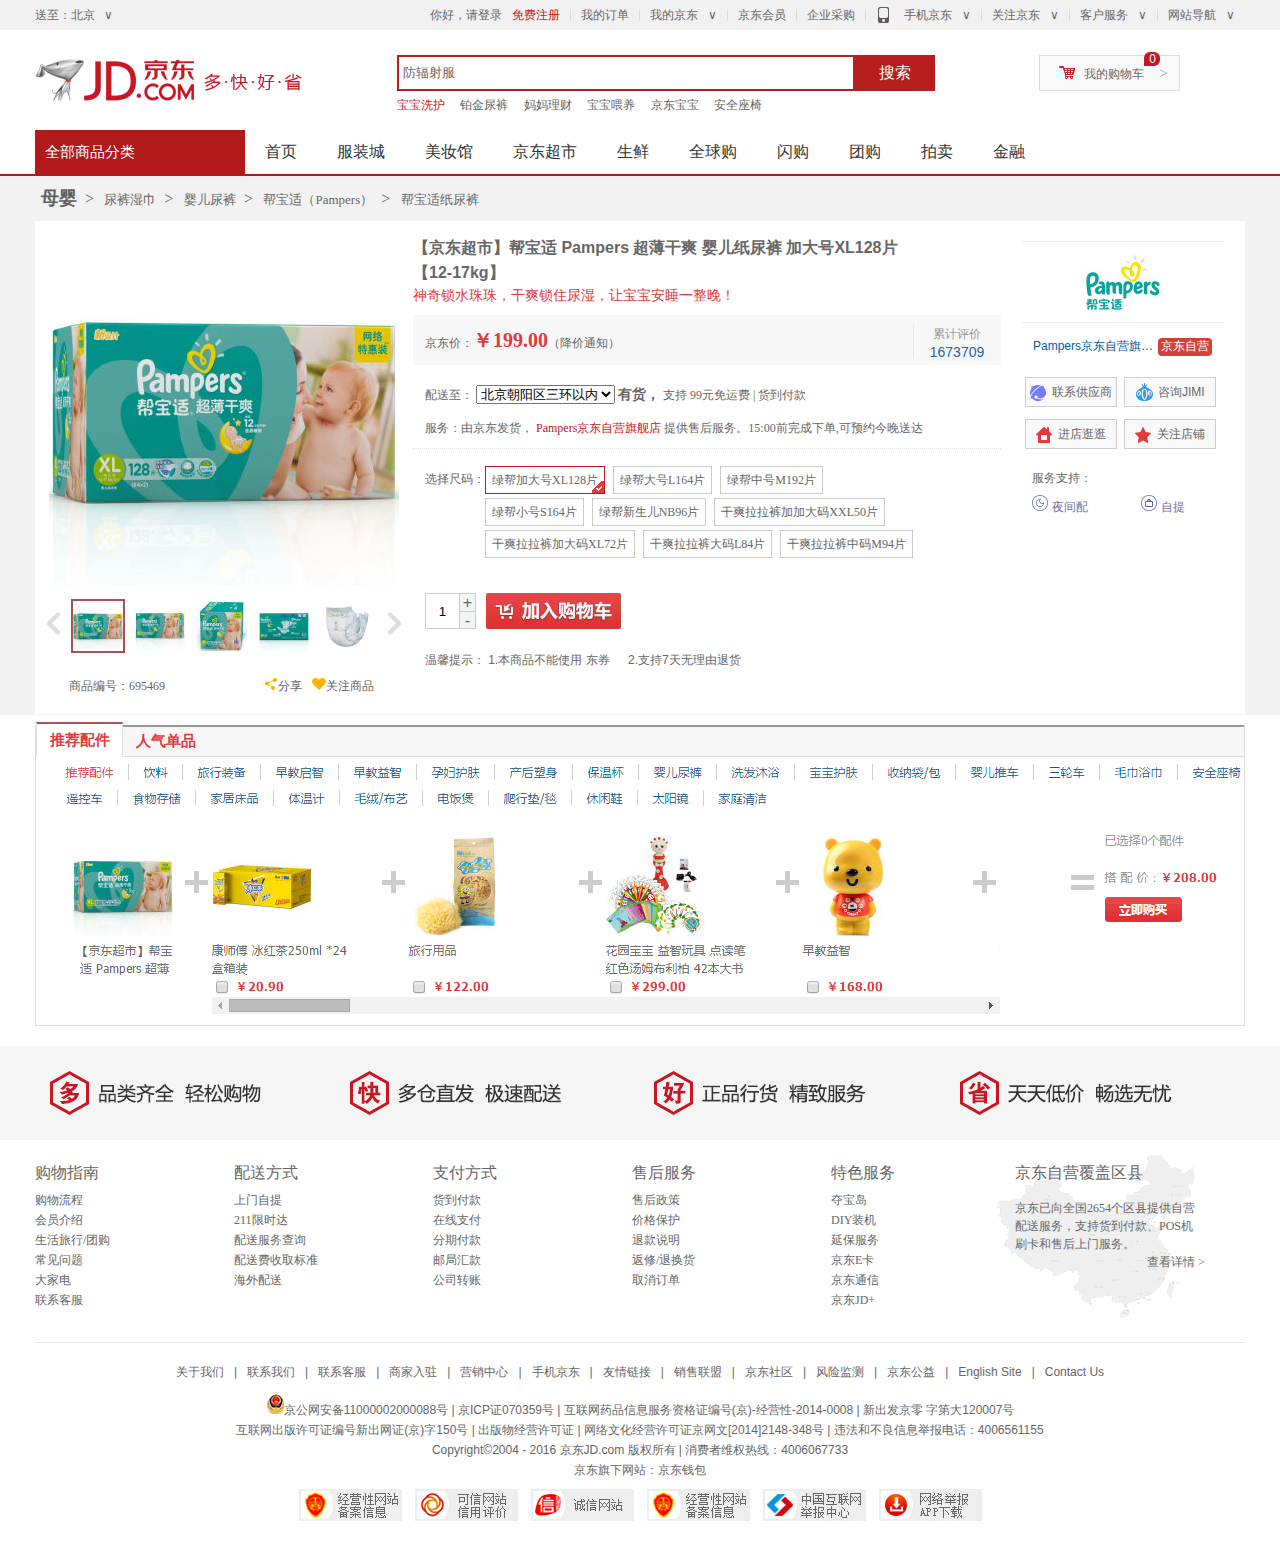
<file: 京东/item.html>
<!DOCTYPE html>
<html lang="en">
<head>
    <meta charset="UTF-8">
    <title>商品详情页</title>
    <link href="css/style1.css" rel="stylesheet" type="text/css">
    <link href="css/item.css" rel="stylesheet" type="text/css">
    <script src="js/jquery-3.1.0.js"></script>
    <script src="js/item.js"></script>
</head>
<body>
<div class="header">
    <div class="top">
        <div class="top_inner">
            <div class="address">送至：北京<span>&or;</span></div>
            <ul class="menu">
                <li><a href="#" class="login">你好，请登录</a><a href="#" class="changecolor">免费注册</a></li>
                <li class="line"></li>
                <li><a href="#">我的订单</a></li>
                <li class="line"></li>
                <li class="bg"><a href="#">我的京东<span>&or;</span></a></li>
                <li class="line"></li>
                <li><a href="#">京东会员</a></li>
                <li class="line"></li>
                <li><a href="#">企业采购</a></li>
                <li class="line"></li>
                <li class="bg"><a href="#"><span class="mobile"></span>手机京东<span>&or;</span></a></li>
                <li class="line"></li>
                <li class="bg"><a href="#">关注京东<span>&or;</span></a></li>
                <li class="line"></li>
                <li class="bg"><a href="#">客户服务<span>&or;</span></a></li>
                <li class="line"></li>
                <li class="bg"><a href="#">网站导航<span>&or;</span></a></li>
            </ul>
        </div>
    </div>
    <div class="mid clearfix">
        <div class="logo">
            <a href="#"><img src="images/logo-201305.png"></a>
        </div>
        <div class="search">
            <form>
                <input type="search" value="防辐射服" class="sea"><input type="submit" value="搜索" class="sub">
            </form>
            <div class="tags">
                <a href="#" class="active">宝宝洗护</a>
                <a href="#">铂金尿裤</a>
                <a href="#">妈妈理财</a>
                <a href="#">宝宝喂养</a>
                <a href="#">京东宝宝</a>
                <a href="#">安全座椅</a>
            </div>
        </div>
        <div class="buy">
            <a href="#">我的购物车</a>
            <i>></i>
            <div class="number">0</div>
        </div>
    </div>
    <div class="bot clearfix">
        <div class="list">全部商品分类</div>
        <ul>
            <li><a href="#">首页</a></li>
            <li><a href="#">服装城</a></li>
            <li><a href="#">美妆馆</a></li>
            <li><a href="#">京东超市</a></li>
            <li><a href="#">生鲜</a></li>
            <li><a href="#">全球购</a></li>
            <li><a href="#">闪购</a></li>
            <li><a href="#">团购</a></li>
            <li><a href="#">拍卖</a></li>
            <li><a href="#">金融</a></li>
        </ul>
    </div>
</div>

<div class="smallnav">
    <div class="smallnav_inner">
        <a href="#" class="bigfont">母婴</a><span>&gt;</span>
        <a href="#">尿裤湿巾</a><span>&gt;</span>
        <a href="#">婴儿尿裤</a><span>&gt;</span>
        <a href="#">帮宝适（Pampers）</a><span>&gt;</span>
        <a href="#">帮宝适纸尿裤</a>
    </div>
</div>

<div class="information">
    <div class="information_inner clearfix">
        <div class="info_left">
            <div class="bigpics">
                <div class="bigpic" id="box1">
                    <img src="images/5608b908Ncb4e9b0d (1).jpg">
                    <span></span>
                </div>
                <span id="box2"><img src="images/5608b908Ncb4e9b0d2.jpg"></span>
            </div>

            <div class="pic_list">
                <a href="javascript:;" class="prebtn"></a>
                <a href="javascript:;" class="nextbtn"></a>
                <ul class="clearfix" id="smallpic">
                    <li class="ac"><img src="images/5608b908Ncb4e9b0d (0).jpg"></li>
                    <li ><img src="images/5608b909N91c137e1 (0).jpg"></li>
                    <li ><img src="images/5608b909Ncb8997c4 (0).jpg"></li>
                    <li ><img src="images/5608b909Ne2c4679f (0).jpg"></li>
                    <li ><img src="images/5608b90aNc00ec01f (0).jpg"></li>
                </ul>
            </div>
            <div class="txt">
                <span class="number">商品编号：695469</span>
                <span class="attention"><i></i><a href="#">关注商品</a></span>
                <span class="share"><i></i><a href="#">分享</a></span>
            </div>
        </div>
        <div class="info_mid">
            <div class="name">
                <h3>【京东超市】帮宝适 Pampers 超薄干爽 婴儿纸尿裤 加大号XL128片【12-17kg】</h3>
                <p>神奇锁水珠珠，干爽锁住尿湿，让宝宝安睡一整晚！</p>
            </div>
            <div class="summary">
                <div class="jd_price clearfix">
                    <div class="price">京东价：<span>￥199.00</span>（降价通知）</div>
                    <div class="comment_sum">
                        <p class="comment">累计评价</p>
                        <a href="#" class="num">1673709</a>
                    </div>
                </div>
                <div class="address">配送至：
                    <select>
                        <option>北京朝阳区三环以内</option>
                    </select>
                    <span>有货，</span>
                    支持 <a href="#">99元免运费</a> | <a href="#">货到付款</a>
                </div>
                <div class="service1">服务：由京东发货，
                    <a href="#">Pampers京东自营旗舰店</a>
                    提供售后服务。15:00前完成下单,可预约今晚送达
                </div>
                <div class="choose clearfix">
                    <span>选择尺码：</span>
                    <ul class="choose_list clearfix" id="choose_list">
                        <li class="changecolor"><a href="javascript:;">绿帮加大号XL128片</a><i></i></li>
                        <li><a href="javascript:;">绿帮大号L164片</a><i></i></li>
                        <li><a href="javascript:;">绿帮中号M192片</a><i></i></li>
                        <li><a href="javascript:;">绿帮小号S164片</a><i></i></li>
                        <li><a href="javascript:;">绿帮新生儿NB96片</a><i></i></li>
                        <li><a href="javascript:;">干爽拉拉裤加加大码XXL50片</a><i></i></li>
                        <li><a href="javascript:;">干爽拉拉裤加大码XL72片</a><i></i></li>
                        <li><a href="javascript:;">干爽拉拉裤大码L84片</a><i></i></li>
                        <li><a href="javascript:;">干爽拉拉裤中码M94片</a><i></i></li>
                    </ul>
                </div>
                <div class="buy_count clearfix">
                    <div class="buy_num">
                        <input type="text" value="1" id="input1">
                        <a href="javascript:;" class="plus" id="plus">+</a>
                        <a href="javascript:;" class="minus" id="minus">-</a>
                    </div>
                    <div class="buy_btn"></div>
                </div>
                <div class="smalltip">
                    温馨提示：
                    <span>1.本商品不能使用 东券</span>
                    <span>2.支持7天无理由退货</span>
                </div>
            </div>
        </div>

        <div class="info_right">
            <div class="r_logo">
                <a href="#"><img src="images/5541a10dNfb54713e.jpg"></a>
            </div>
            <div class="shop">
                <a href="#">Pampers京东自营旗舰店</a>
                <span>京东自营</span>
            </div>
            <div class="contact">
                <ul class="clearfix">
                    <li><a href="#"><i class="num1"></i><span class="txt1">联系供应商</span></a></li>
                    <li><a href="#"><i class="num2"></i><span class="txt2">咨询JIMI</span></a></li>
                    <li><a href="#"><i class="num3"></i><span class="txt3">进店逛逛</span></a></li>
                    <li><a href="#"><i class="num4"></i><span class="txt4">关注店铺</span></a></li>
                </ul>
            </div>
            <div class="hold">
                <dl>
                    <dt>服务支持：</dt>
                    <dd>
                        <a href="#"><img src="images/yueliang.png">夜间配</a>
                    </dd>
                    <dd>
                        <a href="#"><img src="images/shoutixiang.png">自提</a>
                    </dd>
                </dl>
            </div>
        </div>
    </div>
</div>

<div class="recomm">
    <div class="recomm_inner" id="tab">
        <ul class="clearfix">
            <li class="ac"><a href="javascript:;">推荐配件</a></li>
            <li><a href="javascript:;">人气单品</a></li>
        </ul>
        <div class="cont">
            <div><img src="images/recomm.png"></div>
            <div class="hot hide" id="hot"><img src="images/hot_03.jpg"></div>
        </div>
    </div>

</div>



<div class="advertise2">
    <ul class="clearfix">
        <li class="no1"></li>
        <li class="no2"></li>
        <li class="no3"></li>
        <li class="no4"></li>
    </ul>
</div>
<div class="service clearfix">
    <dl class="lists">
        <dt>购物指南</dt>
        <dd><a href="#">购物流程</a></dd>
        <dd><a href="#">会员介绍</a></dd>
        <dd><a href="#">生活旅行/团购</a></dd>
        <dd><a href="#">常见问题</a></dd>
        <dd><a href="#">大家电</a></dd>
        <dd><a href="#">联系客服</a></dd>
    </dl>
    <dl class="lists">
        <dt>配送方式</dt>
        <dd><a href="#">上门自提</a></dd>
        <dd><a href="#">211限时达</a></dd>
        <dd><a href="#">配送服务查询</a></dd>
        <dd><a href="#">配送费收取标准</a></dd>
        <dd><a href="#">海外配送</a></dd>
    </dl>
    <dl class="lists">
        <dt>支付方式</dt>
        <dd><a href="#">货到付款</a></dd>
        <dd><a href="#">在线支付</a></dd>
        <dd><a href="#">分期付款</a></dd>
        <dd><a href="#">邮局汇款</a></dd>
        <dd><a href="#">公司转账</a></dd>
    </dl>
    <dl class="lists">
        <dt>售后服务</dt>
        <dd><a href="#">售后政策</a></dd>
        <dd><a href="#">价格保护</a></dd>
        <dd><a href="#">退款说明</a></dd>
        <dd><a href="#">返修/退换货</a></dd>
        <dd><a href="#">取消订单</a></dd>
    </dl>
    <dl class="lists last">
        <dt>特色服务</dt>
        <dd><a href="#">夺宝岛</a></dd>
        <dd><a href="#">DIY装机</a></dd>
        <dd><a href="#">延保服务</a></dd>
        <dd><a href="#">京东E卡</a></dd>
        <dd><a href="#">京东通信</a></dd>
        <dd><a href="#">京东JD+</a></dd>
    </dl>
    <div class="map">
        <h4>京东自营覆盖区县</h4>
        <p>京东已向全国2654个区县提供自营配送服务，支持货到付款、POS机刷卡和售后上门服务。</p>
        <a href="#">查看详情 &gt;</a>
    </div>
</div>
<div class="footer">
    <ul class="clearfix">
        <li><a href="#">关于我们</a><span>|</span></li>
        <li><a href="#">联系我们</a><span>|</span></li>
        <li><a href="#">联系客服</a><span>|</span></li>
        <li><a href="#">商家入驻</a><span>|</span></li>
        <li><a href="#">营销中心</a><span>|</span></li>
        <li><a href="#">手机京东</a><span>|</span></li>
        <li><a href="#">友情链接</a><span>|</span></li>
        <li><a href="#">销售联盟</a><span>|</span></li>
        <li><a href="#">京东社区</a><span>|</span></li>
        <li><a href="#">风险监测</a><span>|</span></li>
        <li><a href="#">京东公益</a><span>|</span></li>
        <li><a href="#">English Site</a><span>|</span></li>
        <li><a href="#">Contact Us</a></li>
    </ul>
    <p><span></span>京公网安备11000002000088号 | 京ICP证070359号 | 互联网药品信息服务资格证编号(京)-经营性-2014-0008  |  新出发京零 字第大120007号<br>互联网出版许可证编号新出网证(京)字150号  |  出版物经营许可证 | 网络文化经营许可证京网文[2014]2148-348号  |  违法和不良信息举报电话：4006561155<br>Copyright&copy;2004 - 2016  京东JD.com 版权所有  |  消费者维权热线：4006067733<br>京东旗下网站：京东钱包</p>
    <div class="icon">
        <a href="#"><img src="images/54b8871eNa9a7067e.png"></a>
        <a href="#"><img src="images/54b8872dNe37a9860.png"></a>
        <a href="#"><img src="images/54b8875fNad1e0c4c.png"></a>
        <a href="#"><img src="images/54b8871eNa9a7067e.png"></a>
        <a href="#"><img src="images/5698dc03N23f2e3b8.jpg"></a>
        <a href="#" class="nomargin"><img src="images/5698dc16Nb2ab99df.jpg"></a>
    </div>
</div>
</body>
</html>
</file>
<file: awesome/css/index.css>
body{ font-family:arial;}
a:hover{ text-decoration:none;}
a:focus{text-decoration:none;}
ul{margin-bottom:0;list-style:none;}
.inner{ width:1100px; margin:0 auto;}
.top{ background:#1f262e; line-height:37px; border-bottom:1px solid #3c434b;}
.top .info {color:#75797c; padding:0;}
.top .info i{ font-size:18px; margin-right:7px;}
.top .info span{ font-size:12px;}
.top .info .time{ margin-right:34px;}
.top .info .tel{ margin-right:14px;}
.top .icons{ padding-right:4px;padding-left:0;}
.top .icons a{ color:#9ea2a5; margin-left:22px;}
.top .icons a:nth-child(1){ margin-left:0;}
.top .icons a:hover{ color: #337ab7;}

header{ background:#282f37; }
header .logo{ margin:0; padding-top:10px; float:left;}
header nav{ float:right;}
header nav ul{ padding:5px 0 11px 0; float:left;}
header nav ul li{ float:left;padding:0 8px; line-height:60px; border-top:4px solid transparent; margin:0 9px; position:relative;}
header nav ul li:after{ content:"";width:0;height:0;border-left:5px solid transparent;border-right:5px solid transparent;border-top:5px solid transparent; position:absolute;left:50%;top:0;transform:translateX(-50%);}
header nav ul li.active,header nav ul li:hover{ border-color:#f04847;}
header nav ul li.active:after,header nav ul li:hover:after{border-top:5px solid #f04847;}
header nav a{ display: inline-block; font-size:15px; color:#fff; font-weight:bold;}
header nav .menu{ float:left;font-size:16px;line-height:75px;color:#fff; display:none;}
header nav .search{ float:left; color:#84898d;line-height:75px;font-size:16px;}
header nav .search i:hover,header nav .menu i:hover{ color: #337ab7; cursor:pointer;}

.banner{background:#f14949;}
.banner .pic{padding:60px 0 53px;}
.banner .pic img{ width:100%;}
.banner .txt{ padding: 157px 0 0 68px; color:#fff;}
.banner .txt h2{ font-size:50px;text-transform: uppercase;line-height:66px; margin: 0 0 32px;}
.banner .txt p{ font-size:16px; font-weight:bold;line-height:24px;}

.features{ text-align:center; margin-bottom:107px;}
.features h2{ font-size:35px; color:#f24944; line-height:108px; margin:39px 0 0;}
.features .txt{ font-size:14px; color:#333; line-height:24px; margin-bottom:82px;}
.features .title h3{ font-size:23px; color:#343434; padding:0; margin:0;}
.features .title .btn-toolbar{padding: 0; margin-bottom:46px;}
.features .title .btn-toolbar .btn-group{float: right;}
.features .title .btn-toolbar .btn{ border-color:#f24944;}
.features .design{ width:94%; border:5px solid #ebebeb; border-radius:4px;background:#ebebeb;}
.features .design1{ border:5px solid #f14949; background:#f14949; color:#fff;}
.features .design img{width:100%;}
.features .design h4{line-height:37px; font-size:14px;font-weight:bold;text-transform:uppercase;margin: 3px 0 0;}
.features .design span{font-size:12px;font-weight:bold;text-transform:uppercase;display: inline-block;margin-bottom:13px;}

.welcome{text-align:center;height:372px; background:#3f474a url("../images/图层 110.png") no-repeat center top; background-blend-mode:multiply; color:#fff;}
.welcome h2{ font-size:45px; line-height:78px; margin:61px 0 0;}
.welcome p{ font-size:17px; line-height:24px; margin:0 0 33px;}
.welcome a{font-size: 22px; color:#fff;background:transparent;line-height: 62px;padding: 0 48px; border-radius:8px;}

.text{ padding:109px 0 75px 0;}
.text .description{}
.text .description .desc{padding:0; }
.text .description .desc .iconn{ padding:0;}
.text .description .desc .icon{ width:54px; height:54px; background:#f14948; border-radius:7px; font-size:30px;color:#fff; line-height:54px;text-align:center;}
.text .description .desc .words{padding-left: 7px;}
.text .description .desc h4{ font-size:17px; line-height:33px;font-weight:bold; color:#f14843; margin:0;}
.text .description .desc p{ font-size:13px;line-height:20px; color:#6e6e6e;}
.text .content{ padding-top:75px;}
.text .news,.text .con,.text .picWrap{ padding:0;}
.text .news h3{ margin:0;}
.text .con{ margin-top:40px;}
.text .news .pic{width:146px; position:relative;}
.text .news .pic .position-img{ width:100%;position:absolute;left:0;top:0;}
.text .news .pic .position-img .line{ height:7px; background:#f04a4a;}
.text .news .pic .position-img .date{width:50px;height:50px; background:#ef4546;text-align:center;color:#fff;position:absolute;left:13%;}
.text .news .pic .position-img .date span{display:block;}
.text .news .pic .position-img .date span:nth-child(2){font-size:24px;}
.text .news h4{ font-size:16px;line-height:25px; color:#4a4a4a; margin:3px 0 14px;}
.text .news p{ font-size:12px;line-height:21px;color:#858585;}
.text .service h3{ margin: 0 0 40px;}
.text .service .plus,.text .service .minus{ font-size:14px;font-weight:bold; line-height:39px;color:#fff;background:#f14949; margin-bottom:13px;}
.text .service .plus i,.text .service .minus i{ padding:0 11px;}
.text .service p{ font-size:12px; color:#6e6e6e; line-height:20px; margin-bottom:18px;}
.text .service .minus{color:#4f4f4f;background:#d3d3d3; margin-bottom:15px;}

.team{ background:#f14949; text-align:center; color:#fff;padding-bottom:29px;}
.team .row{position:relative;}
.team h2{ font-size:29px;line-height:77px;margin:18px 0 0;}
.team ul{ position:absolute;right:6%; top:8%;}
.team ul li{float:left; width:13px; height:13px; background:#fff; border-radius:50%;margin:0 3px;}
.team ul li:nth-child(2){ background:transparent; border:1px solid #fff;}
.team .txt{font-size:14px;line-height:18px;margin-bottom:49px;}
.team .pic{ position:relative;}
.team .pic a{ width:211px; height:211px; background: rgba(0,0,0,0.3);border-radius: 50%;position:absolute;left:50%;top: 0;transform: translateX(-50%); display:none;}
.team .pic:hover a{ display:block;}
.team span{ font-size:22px; line-height:83px; }

footer{ text-align:center; background:#282f37; color:#fff; padding-bottom:80px;}
footer .pic{ margin:78px 0 49px;}
footer p{ font-size:13px; line-height:29px;font-weight:bold; margin:0;}
footer .return{width:40px;height:40px;background:url("../images/形状 14.png") no-repeat center top; line-height: 40px; font-size:25px;color:#fff; cursor:pointer; position:fixed; right:5%; bottom:35%;}


@media screen and (min-width:1200px){
    .banner .container{ width:1254px;}
    .container{width:1100px;}
    .inner{ width:1100px;}
}
@media screen and (min-width:1200px) and (max-width:1254px){
    .banner .container{ width:1100px;}
    .banner .txt h2{font-size:40px;}
}
@media screen and (min-width:992px) and (max-width:1199px){
    .inner{ width:970px;}
    .banner .container{ width:970px;}
    .banner .txt h2{font-size:30px;}
    .banner .txt p br{ display:none;}
}
@media screen and (min-width:768px) and (max-width:991px){
    .inner{ width:750px;}
}

@media screen and (max-width:992px){
    header .logo{  float:none; text-align:center;}
    header nav{ float:none;}
    .text .description .desc h4{font-size:14px;}
}
@media screen and (max-width:991px){
    .banner .txt{padding:0;}
    .welcome p br{display:none;}
    .text .con .col-md-7{ padding-left:0;}
    .text .service .plus{font-size:12px;}
    .text .service .minus{font-size:12px;}
    .team .txt br{display:none;}
    .team ul{top: 2%;}
}

@media screen and (max-width:768px){
    .top .info span{display:none;}
    .container{width:96%;}
    .inner{ width:96%;}
    header .logo{  float:left;}
    header nav{ float:right;}
    header nav ul{ display:none;}
    header nav .menu{ display:block;}
    .banner .txt h2{font-size:30px;}
    .banner .txt p br{ display:none;}
    .features .title h3{font-size: 16px;}
    .features .title .btn-toolbar .btn{padding: 2px;}
    .features .design{ margin-bottom: 20px;}
    .welcome h2{font-size: 35px;}
    .text .description .desc{text-align:center;}
    .text .description .desc .icon{ margin:0 auto;}
    .text .news{text-align:center;}
    .text .news .pic{margin:0 auto;}
    .text .service h3{text-align:center;}
}
</file>
<file: 京东/css/style.css>
/*预设*/
body,p,h1,h2,h3,h4,h5,h6,ul,ol,li,dl,dd,input,textarea{margin:0; padding:0;}
body{background:#fff; font-family:arial,"微软雅黑","宋体"; color:#666; font-size: 12px;}
body{-webkit-user-select: none;}
ul{list-style:none;}
img,input,i{border:none;}
a{text-decoration:none; color:#666;}
.clear:after{content:"200B"; height:0;  clear:both; font-size:0; display:block;}
.clear{*zoom:1;}
.inner{width: 1190px; margin: 0 auto;}
a:hover{color: red;}
header{height: 31px; background: #e3e4e5;border-bottom: 1px solid #ddd;}
/*选择城市*/
header .hiden{display: none;}
header .city{margin-left: 200px; position: relative; display: inline-block;}
header .city_i{padding:0 9px; display: inline-block; border: 1px solid #e3e4e5; border-bottom:none; position: relative;}
header .city:hover .city_i{background: white;border: 1px solid #ccc; border-bottom:none; z-index: 2;}
header .city span{line-height: 30px; margin-left: 10px;}
header .city i{display:inline-block; height: 14px; width: 10px; background:url(../images/0001_03.png);}
#citys{position: absolute; border:1px solid #ccc; padding: 12px 0 0 10px; width: 300px; top:30px; z-index: 1; background: white;}
#citys li{height: 24px; width: 60px; display: inline-block; margin:0 0 4px 9px;}
#citys li a{padding:3px 9px;display: inline-block;}
#citys li .red{background: red; color: white;}
#citys li .red:hover{color: white;}
/*顶部导航*/
header .inner>ul{float: right; padding: 5px 0;}
header .inner>ul>li{line-height: 20px; display: inline-block; padding: 0 15px; border-right: 1px solid #ccc;position: relative;}
header .inner>ul>li:first-child .red{color: red;}
header .inner>ul>li:last-child{border: none;}
header .inner>ul>li span{padding:0 2px; font-size: 20px; height: 5px; width: 12px;display: inline-block;
    overflow: hidden; margin-top: 10px;line-height: 2px; }
header .inner>ul>li ul{position: absolute; width: 250px; border: 1px solid #ccc; top:26px; left:-100px; z-index: 2; background: white;}
header .inner>ul>li ul li{width: 60px; line-height: 24px; margin: 4px 0 4px 10px; display: inline-block;}
header .inner>ul>li ul .hiden{display: none}
/*搜索栏*/
.lg{position: relative;}
.lg .logo{height: 171px; width: 190px; position: absolute;left: 0; top: -31px; overflow: hidden;}
.lg .search{float: left; margin:25px 0 0 320px;}
.lg .search .sear{height: 33px; width: 498px; border: 1px solid #a0263d; vertical-align: top; padding-left: 5px;}
.lg .search .sub{border: 1px solid #a0263d; height: 33px; width: 49px; background: url(../images/0003_05.png); cursor: pointer; }
.lg .shopping_car{float: left; margin:25px 0 0 31px; height: 33px; width: 188px; border:1px solid #e3e3e3; overflow: hidden; position: relative;}
.lg .shopping_car .num{height: 15px;padding: 0 5px; line-height: 16px; overflow: hidden;
    text-align: center; border-radius: 50%; background: red; color: white; position: absolute; top: 5px; left: 140px;}
.lg #td_ma{float: right; position: relative; z-index: 1;}
.lg #td_i{position: absolute; top:0; left: -125px; width: 192px; height: 320px; overflow: hidden; border-left:1px solid #ccc;}
.lg .hiden{display: none;}
.lg .search ul{height: 27px; line-height: 27px; width: 389px;}
.lg .search ul li{display: inline-block; margin-right: 10px;}
.lg .search ul li:first-child a{color: red;}
.lg  .menu{margin:14px 0 0 200px;}
.lg  .menu li{display: inline-block;padding: 0 15px; height: 39px; line-height: 39px; font-size: 16px; font-weight: bold;}
/*底部*/
.fot2{height:94px; width:100%; background:#f5f5f5;}
.fot2 ul{width:1210px; margin:0 auto;}
.fot2 ul li{width:25%; height:44px; margin-top:25px; background:url(../images/nva_bg.png) no-repeat 0px -135px; float:left;}
.fot2 ul .No2{background-position:0px -199px;}
.fot2 ul .No3{background-position:0px -263px;}
.fot2 ul .No4{background-position:0px -327px;}

.fot3{padding-top:15px; height:187px; border-bottom:1px solid #e5e5e5;}
.fot3 a:hover{color:#c81623;}
.fot3 dl{width:199px; float:left;}
.fot3 dt{height:35px; line-height:35px; font-size:14px;}
.fot3 dd{height:20px; line-height:20px; font-size:12px;}
.fot3 .map{width:183px; height:168px; padding-left:17px; float:left; background:url(../images/20130330B_1.png) no-repeat 0px -127px; margin-left:-32px;}
.fot3 .map h6{height:35px; line-height:35px; margin-bottom:10px; font-size:16px; font-weight:normal;}
.fot3 .map p{width:183px; line-height:17px; font-size:12px;}
.fot3 .map p a{display:block; float:right; margin-right:-6px;}

.fot4 ul{width:890px; margin:15px auto 5px;}
.fot4 li{height:28px; padding-left:11px; line-height:28px; float:left; font-size:12px;}
.fot4 li:hover a{color:#c81623;}
.fot4 li i{display:inline-block; height:11px; width:1px; background:#9b669b; float:right; margin:9px 0 0 13px;}
.fot4 p{line-height:20px; height:20px; font-size:12px;text-align:center;}
.fot4 p i{ vertical-align:top; height:18px; width:20px; display:inline-block;}
.fot4 p a:hover{color:#c81623;}
.fot4 .icn{margin:9px auto; width:740px;}
.fot4 .icn a{display:inline-block; padding:0 10px;}
</file>
<file: 京东/css/index.css>
/*楼层侧边栏*/
#_aside{position: fixed;left:50%; top: 200px; margin-left:-650px; display: none}
#_aside li{height: 40px; width: 40px; cursor: pointer; border-bottom: 1px solid #ccc; font-weight: bold;
    text-align: center; line-height: 40px; background: #6A6A6A; color: white; }
#_aside li .hiden{display: none}
#_aside li:hover{background: red;}
#_aside .red{background: red; color: white;}
/*置顶*/
._top{position: fixed; right: 5px; bottom: 5px; height: 50px; width: 50px; border-radius: 5px;
    background: #4e4e4e; font-size: 16px; line-height: 50px; text-align: center; opacity: .4;}
._top:hover{opacity: 1;}
._top a{display:inline-block; height:100%; width:100%; color: white;}
/*主导航及轮播图*/
.jd_menu{margin-bottom: 10px;}
.jd_menu .aside{float: left; width: 190px; height: 480px; background: #6f6468;  position: relative;}
.jd_menu .aside>ul{padding-top: 17px;color: white;}
.jd_menu .aside>ul li{height: 30px; line-height: 30px; font-size: 14px; width: 178px; overflow: hidden; padding-left: 12px;}
.jd_menu .aside>ul li a{color: white; padding: 0 2px;}
.jd_menu .aside>ul li a:hover{color: red;}
.jd_menu .aside>ul .white{background:rgba(255,255,255,.4); }
   /*隐藏菜单*/
.jd_menu #pup{width: 1000px; position: absolute; z-index: 1; top:0; left: 190px; min-height: 480px; box-shadow: 3px 0 2px 0 rgba(0,0,0,.4); background: white;}
.jd_menu #pup .section{padding: 21px 16px 0 21px;}
.jd_menu #pup .words{float: left;}
.jd_menu #pup .words .words_t{margin-bottom: 9px;}
.jd_menu #pup .words .words_t li{height: 24px; padding: 0 10px; margin-right: 10px; background: #716b6d; line-height: 24px; text-align: center;
                            display: inline-block;}
.jd_menu #pup .words .words_t li:hover{background: #4e4e4e;}
.jd_menu #pup .words .words_t li a{ color: white;}
.jd_menu #pup dl{padding: 6px 0;}
.jd_menu #pup dl dt{display:inline-block; width: 58px; margin-right: 23px; text-align: right; line-height: 25px; vertical-align: top; font-weight: bold;}
.jd_menu #pup dl dd{display: inline-block; line-height: 25px; height: 25px; width: 699px; color: #ddd;}
.jd_menu #pup dl dd a{padding: 0 10px;}
.jd_menu #pup .pic{float: right;}
.jd_menu #pup .pic>ul{ width: 170px; margin-bottom: 20px;}
.jd_menu #pup .pic>ul li{display: inline-block; height: 35px; width: 83px; overflow: hidden;}
.jd_menu #pup .pic div{margin-bottom: 2px;}
.jd_menu .hiden{display: none;}
 /*轮播图*/
.jd_menu .menu_mid{float: left; height: 480px; width: 790px;}
.jd_menu .menu_mid .banner{height:340px; overflow: hidden; margin: 0 10px 10px; position: relative; width: 790px;}
.jd_menu .menu_mid #banner{width: 790px; height: 340px; position: relative; overflow: hidden;}
.jd_menu .menu_mid #banner li{width: 790px; height: 340px; overflow: hidden; position: absolute; left: 0;top:0; animation: act_1 0.5s;}
@keyframes act_1 { 0%{opacity: 0.5;} 100%{opacity: 1;}}
.jd_menu .menu_mid #banner_i{padding: 4px; position: absolute; bottom: 20px; left:307px; border-radius: 12px; background: rgba(255,255,255,.4)}
.jd_menu .menu_mid #banner_i i{float: left; height: 12px; width: 12px; border-radius: 50%; background: white; margin: 0 5px; cursor: pointer;}
.jd_menu .menu_mid #banner_i .red{background: red;}
.jd_menu .menu_mid #pre{height: 60px; width: 30px; line-height: 60px; text-align: center; background: rgba(0,0,0,.1);position: absolute;
    left: 0; top:130px; cursor: pointer; font-size: 20px; font-family: Courier; color: white;}
.jd_menu .menu_mid #pre:hover{background: rgba(0,0,0,.5)}
.jd_menu .menu_mid #next{height: 60px; width: 30px; line-height: 60px; text-align: center; background: rgba(0,0,0,.1);position: absolute;
    right: 0; top:130px; cursor: pointer;  font-size: 20px; font-family: Courier; color: white;}
.jd_menu .menu_mid #next:hover{background: rgba(0,0,0,.5)}
.jd_menu .menu_mid .mid_b{width: 790px; height: 130px; margin:0 10px;}
.jd_menu .menu_mid .mid_b div{height: 130px; width: 390px; overflow: hidden;}
.jd_menu .menu_mid .mid_b .pic_1{float: left;}
.jd_menu .menu_mid .mid_b .pic_2{float: right;}

/*右边新闻*/
.jd_menu .jd_list{float: right; width: 180px; height: 465px; padding: 15px 0 0 10px;}
.jd_menu .jd_list .l_onload{height: 100px; border-bottom: 1px solid #ccc;}
.jd_menu .jd_list .l_onload .pic{float: left;}
.jd_menu .jd_list .l_onload .words{float: right; padding-left: 14px;}
.jd_menu .jd_list .l_onload .words p{height: 20px; line-height: 20px;}
.jd_menu .jd_list .l_onload .words div{float: left; margin-right: 9px; height: 25px; line-height: 25px; font-weight: bold;}
.jd_menu .jd_list .l_onload_b div{height: 20px; width: 70px; border: 2px solid #df1221; margin:15px 10px 0 0; line-height: 20px;
                                text-align: center; font-weight: bold; float: left;}
.jd_menu .jd_list .l_onload_b div a{ display:inline-block; height:100%; width:100%; color:red;}
.jd_menu .jd_list .l_onload_b div:hover{background: red;}
.jd_menu .jd_list .l_onload_b div:hover a{color: white;}
.jd_menu .jd_list #l_news{height: 154px; padding-left: 5px;}
.jd_menu .jd_list .l_news{height: 26px; border-bottom: 1px solid #ccc; line-height: 26px; position: relative;}
.jd_menu .jd_list .l_news #line{height: 2px; width: 39px; background: red; position: absolute; bottom: -1px; left: 0; transition: all 0.5s;}
.jd_menu .jd_list .l_news ul{float: left;}
.jd_menu .jd_list .l_news ul li{display: inline-block;}
.jd_menu .jd_list .l_news ul li a{ display: inline-block; padding: 0 6px;}
.jd_menu .jd_list .l_news .more{float: right;}
.jd_menu .jd_list #l_news_b{padding-top: 11px;}
.jd_menu .jd_list #l_news_b ul li{height:24px; line-height: 24px;}
/*右边小图标*/
.jd_menu .jd_list .l_icons{width: 190px; height: 210px; overflow: hidden; position: relative;}
.jd_menu .jd_list .l_icons ul{width: 200px; margin-left: -1px;}
.jd_menu .jd_list .l_icons ul li{float: left; height: 69px; width: 47px; border-left: 1px solid #ccc;border-top: 1px solid #ccc;}
.jd_menu .jd_list .l_icons ul li .pic{height:24px; width:24px; margin: 14px 11px 0; background: url(../images/0039.png);}
.jd_menu .jd_list .l_icons ul li:nth-child(1) .pic{background:url(../images/0039.png) left 0px top 60px;}
.jd_menu .jd_list .l_icons ul li:nth-child(2) .pic{background:url(../images/0039.png) left 0px top -45px;}
.jd_menu .jd_list .l_icons ul li:nth-child(3) .pic{background:url(../images/0039.png) left -44px top 60px;}
.jd_menu .jd_list .l_icons ul li:nth-child(4) .pic{background:url(../images/0039.png) left -88px top 0px;}
.jd_menu .jd_list .l_icons ul li:nth-child(5) .pic{background:url(../images/0039.png) left -88px top -45px;}
.jd_menu .jd_list .l_icons ul li:nth-child(7) .pic{background:url(../images/0039.png) left -44px top -45px;}
.jd_menu .jd_list .l_icons ul li:nth-child(8) .pic{background:url(../images/0039.png) left -44px top 60px;}
.jd_menu .jd_list .l_icons ul li:nth-child(9) .pic{background:url(../images/0039.png) left -132px top 0px;}
.jd_menu .jd_list .l_icons ul li:nth-child(10) .pic{background:url(../images/0039.png) left -132px top -45px;}
.jd_menu .jd_list .l_icons ul li:nth-child(11) .pic{background:url(../images/0039.png) left -132px top 60px;}
.jd_menu .jd_list .l_icons ul li:nth-child(12) .pic{background:url(../images/0039.png) left -44px top 0px;}
.jd_menu .jd_list .l_icons ul li .words{height: 22px; line-height: 22px; text-align: center;}
/*京东秒杀*/
.jd_miao .jd_miao_t{height: 55px; background: red;}
.jd_miao .jd_miao_t div{float:left;}
.jd_miao .jd_miao_t .words_1{font-size: 30px; color: white;height: 55px; line-height: 55px; padding: 0 10px;}
.jd_miao .jd_miao_t .words_2{line-height: 68px; font-size: 14px;height: 55px;}
.jd_miao .jd_miao_t .words_2 a{color: white;}
.jd_miao .jd_miao_t .time{float: right; margin-right: 20px;}
.jd_miao .jd_miao_t .time .word{color: white;padding: 0 5px; line-height: 65px;}
.jd_miao .jd_miao_t .time .time_d{ color:#410504; line-height: 55px; font-size: 35px; font-weight: bold; }
.jd_miao .jd_miao_t .time div{display: inline-block;}
.jd_miao .jd_miao_t .time .time_i{height: 38px; width: 35px; background: #410504; color: red; text-align: center;
                                    line-height: 38px; font-size: 25px; border-radius: 5px; margin: 10px 5px 0;}
.jd_miao .jd_miao_c{padding: 12px 0; height: 225px;}
.jd_miao .jd_miao_c ul{float: left;}
.jd_miao .jd_miao_c .hiden{display: none;}
.jd_miao .jd_miao_c ul li{width: 170px; height: 225px; padding:0 15px; float: left;}
.jd_miao .jd_miao_c ul li .pic{height:130px; width: 130px; margin: 17px 0 17px 20px;}
.jd_miao .jd_miao_c ul li .pic img{ transition: all .5s;}
.jd_miao .jd_miao_c ul li .pic:hover img{transform:translateY(-5px);}
.jd_miao .jd_miao_c ul li .conts{line-height: 17px;}
.jd_miao .jd_miao_c ul li .price div{display: inline-block; }
.jd_miao .jd_miao_c ul li .price div i{font-style: normal;}
.jd_miao .jd_miao_c ul li .price .price_1{color: red;}
.jd_miao .jd_miao_c ul li .price .price_1 span{font-size: 20px; }
.jd_miao .jd_miao_c ul li .price .price_2{text-decoration: line-through;}
.jd_miao .jd_miao_c .jd_miao_l{float: right;}

.adv{height:110px; margin-top:20px;}
.adv img{width: 396px;}
.oneF{position: relative;}
.oneF i.right{position: absolute; left: 40%; top: 40%; font-size: 40px; border: none;}
.oneF .right{border-right:1px solid #ededed; border-bottom:1px solid #ededed; float:right;}
.oneF .right img{height: 100%;width: 100%; transition: all .5s}
.oneF .right img:hover{opacity: .8;}
.oneF .title{height:34px; margin-top:32px; border-bottom:1px solid #c81623;}
.oneF .title h3{float:left; line-height:24px;}
.oneF .title h3 i{height:31px; width:25px; display:inline-block; background:url(../images/nva_bg.png) no-repeat 0 -39px; font-size:14px; color:#fff; font-style:normal; margin-right:9px;}
.oneF .title ul{float:right; font-size:12px; padding:10px 0 9px; border:1px solid #ededed; border-bottom:none; font-size:0;}
.oneF .title li{display:inline-block; line-height:14px; padding:0 17px; border-left:1px solid #ccc; position:relative; font-size:12px;}
.oneF .title li:first-child{border-left:1px solid transparent;}
.oneF .title .first{border-left:1px solid transparent;}
.oneF .title .first a{display:block; width:100%; height:31px; border:1px solid #c81623; border-top:3px solid #c81623; border-bottom:1px solid #fff; position:absolute; top:-11px; left:-1px; z-index:2;}

.oneF .left{ float:left; width:310px; overflow: hidden;}
.oneF .left .pic{position:relative; height:473px; position:relative; overflow:hidden;}
.oneF .left .pic:before{content:""; display:block; height:560px; width:80px; background-image:-webkit-linear-gradient(left,rgba(255,255,255,0),rgba(255,255,255,0.4),rgba(255,255,255,0)); transform:skew(-30deg); position:absolute; right:-200px; top:0px;}
@keyframes actTwo{0%{right:800px;}}
.oneF .left .pic:hover:before{animation:actTwo 1s;}
.oneF .left .listOne{height:92px; width:310px; position:absolute; left:0; bottom:128px; padding-left:25px; background:rgba(255,255,255,0.5);}
.oneF .left .listOne li a{width:100px; height:46px; float:left; line-height:46px; font-size:12px;}
.oneF .left .listOne li a:hover{color:#c81623;}
.oneF .left .listOne i{height:26px; width:26px; display:inline-block; margin:10px 5px 0 0; background:url(../images/clothesicon.png) no-repeat 0px 0px; vertical-align:top;}
.oneF .left .listOne .No2{background-position:0 -26px;}
.oneF .left .listOne .No3{background-position:0 -52px;}
.oneF .left .listOne .No4{background-position:0 -78px;}
.oneF .left .listOne .No5{background-position:0 -104px;}
.oneF .left .listOne .No6{background-position:0 -130px;}
.oneF .left .pic .bot{width:310px; height:111px; background:#f5f5f5; padding:17px 0 0 15px; position:absolute; bottom:0;}
.oneF .left .listTwo{width:150px; float:left;}
.oneF .left .listTwo li{display:inline-block;}
.oneF .left .listTwo li a{line-height:24px; padding-right:11px; font-size:12px; }
.oneF .left .listTwo li a:hover{color:#c81623;}
.oneF .left .listTwo .hot{color:#c81623;}
.oneF .left>.bot{height:158px; width:328px; border:1px solid #ededed; border-bottom:none; position:relative;}
.oneF .left>.bot .font{position:absolute; top:75px; left:29px;}
.oneF .left>.bot h4{line-height:27px;}
.oneF .left>.bot span{line-height:23px; color:#c81623;}
.oneF .hiden{display: none}
.oneF .mid{float:left; width:439px; border-right:1px solid #ededed;}
.oneF .mid .picOne{width:439px; height:157px; border-bottom:1px solid #ededed; overflow:hidden;}
.oneF .mid .picTwo{width:439px; height:315px; border-bottom:1px solid #ededed; overflow:hidden;}
.oneF .mid .picThree{width:439px; height:158px; overflow:hidden;}
.oneF .midTwo{float:left; width:219px;border-right:1px solid #ededed;}
.oneF .midTwo li{width:219px; height:157px; border-bottom:1px solid #ededed; overflow:hidden;}
.oneF .midTwo .last{border-bottom:none;}
.oneF .last{float:right;}
.oneF .last li{width:219px; height:157px; border-bottom:1px solid #ededed; overflow:hidden;}
.oneF .last .last{height:316px; border-bottom:none;}

.oneF>.bot{height:51px; width:1210px; overflow:hidden; background:#f7f7f7; padding-top:14px; margin-top:10px; font-size:0;}
.oneF>.bot a{display:inline-block; width:100px; height:40px; border-right:1px dotted #ccc; padding:0 10px;}
.oneF>.bot .last{border-right:none;}

.twoF .left{width:190px; overflow: hidden;}
.twoF .left .pic{width:190px; float:left; border-bottom:none; height:474px; }
.twoF .left .list{height:92px; width:190px; position:absolute; bottom:145px; background:rgba(255,255,255,0.3);}
.twoF .left .list li{width:88px; display:inline-block; font-size:12px; line-height:26px; padding:10px 0 10px 5px;}
.twoF .left .list i{height:26px; width:26px; display:inline-block; background:url(../images/cosmeticsicon.png) no-repeat 0 0; vertical-align:top; margin-right:5px;}
.twoF .left .list .No2{background-position: 0 -26px;}
.twoF .left .list .No3{background-position: 0 -52px;}
.twoF .left .list .No4{background-position: 0 -78px;}
.twoF .left .list2{width:190px; height:124px; position:absolute; left:1px; bottom:0; background:#e9f5fa; padding:22px 0 0 10px; margin-left: -2px;}
.twoF .left .list2 p{height:24px; line-height:24px; font-size:14px;}
.twoF .left .list2 ul{margin-top:6px; font-size:0;}
.twoF .left .list2 li{height:24px; line-height:24px; display:inline-block; font-size:12px; margin-right:11px;}
.twoF .left .list2 li:hover a{color:#c81623;}
.twoF .left .list2 .hot a{color:#c81623;}
.twoF .right{float:right; width:999px;}
.twoF .right .No1{float:left;}
.twoF .right .No1 .picOne{width:339px; height:296px; border-bottom:1px dotted #ccc; overflow:hidden;}
.twoF .right .No1 .picTwo{width:339px; height:176px; overflow:hidden;}
.twoF .right .No2{float:left;}
.twoF .right .No2 li{width:219px; height:296px; border-bottom:1px solid #ccc; border-left:1px solid #ccc; overflow:hidden; float:left;}
.twoF .right .No3{float:left;}
.twoF .right .No3 li{width:219px; height:176px; border-left:1px solid #ccc; overflow:hidden; float:left;}

.threeF .left .pic{height:474px; width:330px; position:relative;}
.threeF .left .list{height:36px; width:305px; position:absolute; bottom:191px; padding:10px 0 0 25px; background:rgba(255,255,255,0.2);}
.threeF .left .list li{width:98px; line-height:26px; height:26px; float:left;}
.threeF .left .list i{ display:inline-block; height:26px; width:26px; margin-right:5px; vertical-align:top; background:url(../images/mobilesicon.png) no-repeat 0 0;}
.threeF .left .list .No2{background-position:0 -26px;}
.threeF .left .list .No3{background-position:0 -52px;}
.threeF .left .list2{width:305px; height:170px; overflow:hidden; padding:21px 0 0 25px; position:absolute; bottom:0; background:rgba(255,255,255,0.6);}
.threeF .left .list3{width:400px;}
.threeF .left .list3 li{height:24px; width:161px; display:inline-block; line-height:24px; font-size:14px;}
.threeF .left .list4{width:160px; margin-top:7px; float:left;}
.threeF .left .list4 li{height:24px; padding-right:11px; line-height:24px; font-size:12px; display:inline-block;}
.threeF .left .list5{width:140px;}
.threeF .left a:hover{color:#c81623;}
.threeF .left .hot a{color:#c81623;}
.threeF .No1{width:440px; float:left;}
.threeF .No1 div{float:left; border-right:1px solid #ccc;}
.threeF .No1 .picOne{height:235px; width:439px; overflow:hidden; border-bottom:1px solid #ccc;}
.threeF .No1 .picTwo{height:237px; width:219px; overflow:hidden; }
.threeF .No2{width:439px; float:left; overflow:hidden;}
.threeF .No2 div{float:left; width:219px; height:117px; border-bottom:1px solid #ccc;}
.threeF .No2 .pic1,.threeF .No2 .pic3,.threeF .No2 .pic5{border-right:1px solid #ccc;}
.threeF .No2 .pic5,.threeF .No2 .pic6{border-bottom:none;}
.threeF .No2 .pic7{height:237px;}

.foreF .left .pic .list li{margin-right:50px;}
.foreF .left .pic i{background:url(../images/electronicsicon.png) no-repeat 0 0;}

.fiveF .left .pic i{background:url(../images/sportsicon.png) no-repeat 0 0;}

.sixF .left .pic i{background:url(../images/sportsicon.png) no-repeat 0 0;}
.sixF .right li{width:219px; height:236px; float:left;}
.sixF .pic2,.sixF .pic3,.sixF .pic6,.sixF .pic7{border-right:1px solid #ccc;}
.sixF .pic2,.sixF .pic1,.sixF .pic3,.sixF .pic4{border-bottom:1px solid #ccc;}
.sixF .right .pic2,.sixF .right .pic6{width:339px;}

.sevenF .left .pic i{background:url(../images/livingsicon.png) no-repeat 0 0;}

.eightF .left .pic i{background:url(../images/babysicon.png) no-repeat 0 0;}

.nineF .left .pic i{background:url(../images/foodsicon.png) no-repeat 0 0;}

.tenF .left .pic i{background:url(../images/booksicon.png) no-repeat 0 0;}
.tenF .list{width:660px; float:left;}
.tenF .list .pic2{width:439px;}
.tenF .list .pic3,.tenF .right .list .pic4{border-bottom:none;}
.tenF .list .pic5{border-right:1px solid #ccc;}
.tenF .list2{width:339px; float:right;}
.tenF .list2 dt{line-height:40px; height:40px; margin:6px 10px 0; border-bottom:1px solid #e4e4e4;}
.tenF .list2 dd{width:339px; height:79px; margin-top:21px;}
.tenF .list2 .one{float:left; line-height:30px; text-align:center; border-right:1px dotted #dbdbdb;}
.tenF .list2 .pic0{height:49px; width:82px; overflow:hidden;}
.tenF .list2 .two{float:left; height:77px; width:87px; overflow:hidden;}
.tenF .list2 .three{float:right; height:79px; width:157px; overflow:hidden; margin-right:8px;  font-size:12px;}
.tenF .list2 .three h3{line-height:18px; padding-left:8px;}
.tenF .list2 .three .font{width:150px; height:45px; line-height:18px; background:#f8f8f8; margin:5px 0 0 7px; position:relative; padding-top:9px;}
.tenF .list2 .three .font:before{content:"";display:block; width:0; height:0; border-width:6px 8px 6px 0; border-color:transparent #f8f8f8; border-style:solid; position:absolute; left:-8px; top:21px;}

.elevenF .left .pic i{background:url(../images/carsicon.png) no-repeat 0 0;}

.twelveF .title{border:none;}
.twelveF .left{width: 200px;}
.twelveF .left .pic{width: 200px;}
.twelveF .left .list{width: 200px;}
.twelveF .left .list2{padding: 22px 0 0 12px; width: 190px; margin-left: -2px;}
.twelveF .left img{width: 200px;}
.twelveF .follow{float:left; width:394px; height:472px; overflow:hidden; border-bottom:1px solid #dbdbdb;}
.twelveF .follow li{height:117px; width:196px; float:left; border-right:1px solid #dbdbdb; overflow:hidden;}
.twelveF .follow .pic1{height:237px; width:395px; border-right:none;}
.twelveF .follow .pic2,.twelveF .follow .pic3{border-bottom:1px solid #dbdbdb;}
.twelveF .left .pic i{background:url(../images/lifeicon.png) no-repeat 0 0;}

/*天天特价*/
.fot1 h4{height:39px; line-height:39px; margin-top:16px;}
.fot1 h4 span{float:right; margin-right:230px;}
.fot1 .content{height:281px; width:1208px; border:1px solid #dbdbdb;}
.fot1 .content ul{width:900px; height:263px; float:left;}
.fot1 .content li{height:140px; width:219px; border-right:1px solid #dbdbdb; float:left;}
.fot1 .content .list2,.fot1 .content .list3,.fot1 .content .list4{border-bottom:1px solid #dbdbdb;}
.fot1 .content .list1{height:281px; width:239px;}
.fot1 li .pic1{height:100px; width:100px; margin:18px 0 0 10px; float:left;}
.fot1 li .name a{line-height:18px; height:36px; width:90px;  margin-left:7px; font-size:12px; float:left; margin-top:18px; overflow:hidden;}
.fot1 li .price{color:#e12228; height:24px; line-height:24px; margin-left:7px; float:left;}
.fot1 .list1 .pic1{height:160px; width:160px; margin:20px auto 30px; float:none;}
.fot1 li .pic1 img{transition: all 0.5s;}
.fot1 li .pic1:hover img{transform: translateY(-5px);}
.fot1 .list1 .name a{ float:none ;line-height:24px; height:24px; width:180px; overflow:hidden; display:inline-block;  margin:0 0 0 40px;}
.fot1 .list1 .price{margin-left:40px; float:none; }
.fot1 .right{float:left; padding:24px 0 0 20px; width:288px; height:242px; overflow:hidden;}
.fot1 .right .act{width:265px; height:86px; margin-bottom:34px; animation:actThree 10s linear infinite;}
.fot1 .act .No1{height:86px; width:80px; float:left; overflow:hidden; margin-right:19px;}
.fot1 .act .No2{float:left;}
.fot1 .act .No2 h5{height:27px; line-height:27px;}
.fot1 .act .No2 h5 i{margin-right:8px;}
.fot1 .act .No2 .words{height:34px; width:155px; background:#f8f8f8; line-height:17px; padding:10px 5px; position:relative; font-size:12px;}
.fot1 .act .No2 .words:before{content:"";display:block; width:0; height:0; border-width:6px 8px 6px 0; border-color:transparent #f8f8f8; border-style:solid; position:absolute; left:-8px; top:21px;}
@keyframes actThree{100%{transform:translate(0,-240px)}}
</file>
<file: 京东/css/style1.css>
@charset "utf-8";
/* CSS Document */
body,h1,h2,h3,h4,h5,h6,p,ul,ol,li,dl,dd,input,textarea{ margin:0; padding:0;}
body{ background:#fff; font-family:arial,"Microsoft YaHei","宋体"; color:#666;}
ul,ol{ list-style:none;}
img,input{ border:none;}
a{ text-decoration:none;}
.clearfix:after{ /*content:"200B"; height:0; font-size:0; */content:""; display:block; clear:both;}
.clearfix{ *zoom:1;}
i{ font-style:normal;}
.header{ border-bottom:2px solid #b1191a;}
.header .top{ height:30px; background:#f1f1f1;}
.header .top .top_inner{ width:1210px; margin:0 auto;}
.header .top_inner .address{ float:left; font:12px/30px "宋体"; color:#666; height:30px;}
.header .top_inner .address span{ font:12px/30px consolas; padding-left:9px;}
.header .top_inner .menu{ float:right;}
.header .top_inner .menu li{ float:left; line-height:30px; height:30px;}
.header .top_inner .menu li a{ font:12px/30px "宋体"; color:#666;padding:0 10px; vertical-align:top; display:inline-block;/*转行块是为了不让左浮的mobile跑出a的范围*/}
.header .top_inner .menu .line{ width:1px; height:12px; background:#ddd; margin-top:9px;}
.header .top_inner .menu li .changecolor{ color:#c81623;}
.header .top_inner .menu li .login{ padding-right:0;}
.header .top_inner .menu li span{ font:12px/30px consolas; padding-left:10px;}
.header .top_inner .menu li a .mobile{ display:inline-block; width:15px; height:20px; background:url(../images/jd2015img.png) no-repeat; margin:5px 3px 0 0; float:left;/*左浮动是为了顶端对齐*/}
.header .top_inner .menu li:hover a{ color:#c81623;}
.header .top_inner .menu .bg:hover{ background:#fff;}
.header .top_inner .menu li:hover .mobile{ background:url(../images/jd2015img.png) no-repeat 0 -25px;}
.header .mid{ width:1210px; margin:0 auto;}
.header .mid .logo{ float:left; padding:20px 92px 0 0;}
.header .mid .search{ float:left; padding-top:25px;}
.header .mid .search .sea{ width:450px; height:32px; border:2px solid #b61d1d; font-size:13px; font-family:"Microsoft YaHei"; line-height:32px; color:#666; padding-left:4px; box-sizing:content-box; vertical-align:top;}
.header .mid .search .sub{ width:80px; height:36px; background:#b61d1d; font-size:16px; font-family:"Microsoft YaHei"; line-height:36px; color:#fff; text-align:center;}
.header .mid .tags{ width:538px; height:28px; overflow:hidden;}
.header .mid .tags a{ font:12px/28px "宋体"; color:#666; margin-right:11px;}
.header .mid .tags a:hover{color:#c81623;}
.header .mid .tags .active{ color:#c81623;}
.header .mid .buy{ float:right; width:139px; height:34px; background:#f9f9f9 url(../images/jd2015img.png) no-repeat 18px -49px; border:1px solid #dfdfdf; margin:25px 65px 0 0; line-height:34px; position:relative;}
.header .mid .buy a{ font-size:12px; font-family:"宋体"; color:#666; margin-left:44px; }
.header .mid .buy a:hover{ color:#c81623;}
.header .mid .buy i{ font-size:15px; font-family:consolas; color:#999; float:right; margin-right:11px;}
.header .mid .buy .number{  height:14px; border-radius:6px 6px 6px 0;  background:#c81623; font-size:12px; color:#fff; line-height:14px; /*text-align:center; */padding:0 4px 0 5px; position:absolute; right:19px; top:-4px; }
.header .bot{ width:1210px; margin:0 auto; padding-top:11px;}
.header .bot .list{ float:left; width:200px; height:44px; background:#b1191a; font:15px/44px "Microsoft YaHei"; color:#fff; padding-left:10px;}
.header .bot ul{ float:left;}
.header .bot ul li{ float:left; font:16px/44px "Microsoft YaHei";  padding:0 20px;}
.header .bot ul li a{color:#333; }
.header .bot ul li a:hover{ color:#c81623;}

.page1 .inner{ width:1210px; margin:0 auto;}
.page1 .inner .nav_list{ width:209px; height:466px; background:#c81623; border-left:1px solid #b61d1d; float:left; /*position:relative; z-index:2;*/}
.page1 .inner .nav_list li{ font-size:14px; line-height:31px; height:31px; color:#fff; padding-left:10px; position:relative;}
.page1 .inner .nav_list li.ac{background:#f7f7f7;}
.page1 .inner .nav_list li.ac a{color:#c81623;}
.page1 .inner .nav_list li.ac i{color:#c81623; }
.page1 .inner .nav_list li h3{ font-weight:normal; width:172px; height:31px; overflow:hidden; font-size:14px;/*h3自带字体大小，所以在h3改字体大小*/ }
.page1 .inner .nav_list li h3 a{ color:#fff;}
.page1 .inner .nav_list li i{ font-family:consolas; position:absolute; right:13px; top:0; }

.page1 .inner .wrap{ float:left; position:relative;}
.page1 .inner .wrap .popup{ width:1000px; min-height:465px; border:1px solid #c81623; border-left:none; background:#f7f7f7; position:absolute; left:209px; top:-1px; z-index:999999;display:none; }
.wrap .popup .section{ min-height:465px;}
.wrap .popup .section .left{ float:left; width:705px; padding:20px 0 0 20px;}
.wrap .popup .section .left .brand{font-size:0; width:705px; height:24px; overflow:hidden; }
.wrap .popup .section .left .brand a{ display:inline-block; height:24px; line-height:24px; font-size:12px; color:#fff; padding:0 31px 0 8px; background:#7c7171; margin-right:10px; position:relative; }
.wrap .popup .section .left .brand .last{ margin-right:0;}
.wrap .popup .section .left .brand a:hover{background:#c81623;}
.wrap .popup .section .left .brand a:hover i{background:#b1191a; }
.wrap .popup .section .left .brand .active{ background:#c81623;}
.wrap .popup .section .left .brand i{ display:inline-block; width:23px; height:23px; background:#5c5251; font-size:14px; font-family:consolas; position:absolute; right:0; top:1px; text-align:center;}
.wrap .popup .section .left .brand .active i{ background:#b1191a; }
.wrap .popup .section .left .menu{ padding-top:6px;}
.wrap .popup .section .left .menu dl{ padding-top:10px;}
.wrap .popup .section .left .menu dt{ float:left; width:55px; padding-right:29px;text-align:right; line-height:21px; height:21px; position:relative;}
.wrap .popup .section .left .menu dt a{ font-size:12px; font-weight:bold; color:#666; }
.wrap .popup .section .left .menu dt a:hover{ color:#c81623;}
.wrap .popup .section .left .menu dt i{ font-size:14px; font-weight:normal; font-family:consolas; position:absolute; top:0; right:17px;}
.wrap .popup .section .left .menu dt a:hover i{ color:#c81623;}
.wrap .popup .section .left .menu dd{ float:left; width:621px; padding-bottom:2px; border-bottom:1px solid #f2f2f2;}
.wrap .popup .section .left .menu dd a{ display:block; float:left; font-size:12px; line-height:16px; height:16px; color:#666; padding:0 8px; border-left:1px solid #e9e9e9; margin-bottom:8px;}
.wrap .popup .section .left .menu dd a:hover{ color:#c81623;}
.wrap .popup .section .right{ float:right; width:168px; padding:20px 20px 0 0;}
.wrap .popup .section .right ul{ font-size:0; }
.wrap .popup .section .right ul li{ display:inline-block; width:83px; height:35px; overflow:hidden; margin:0 0 1px 1px; }
.wrap .popup .section .right .philips{ margin-top:9px; width:168px; height:134px; overflow:hidden;}
.wrap .popup .section .right .household{ margin-top:1px; width:168px; height:134px; overflow:hidden;}


.advertise2{ height:94px; background:#f5f5f5; margin-top:20px;}
.advertise2 ul{ width:1199px; margin:0 auto; padding:20px 0 20px 11px;}
.advertise2 li{ float:left; width:220px; height:54px;background:url("../images/nva_bg.png") no-repeat 0 -130px;}
.advertise2 .no1{margin-right:80px;}
.advertise2 .no2{background-position: 0 -194px;margin-right:84px;}
.advertise2 .no3{background-position: 0 -258px;margin-right:85px;}
.advertise2 .no4{background-position: 0 -322px;}
.service{ width:1210px; margin:0 auto; padding-top:15px; border-bottom:1px solid #e5e5e5;}
.service .lists{ float:left; width:199px;}
.service .lists dt{ font-size:16px; line-height:35px; height:35px; color:#666;}
.service .lists dd{ font-size:12px; line-height:20px;height:20px;font-family: "宋体"; }
.service .lists dd a{color:#666;}
.service .lists dd:hover a{ color:#c81623;}
.service .last{width:163px;}
.service .map{ float:left; width:251px; background:url("../images/20130330B_1.png") no-repeat 0 -135px;}
.service .map h4{font-size:16px;line-height:35px; height:35px; color:#666; font-weight: normal; padding:0 0 9px 21px;}
.service .map p{font-size:12px;  font-family: "宋体";line-height:18px; padding:0 47px 0 21px;color:#666;}
.service .map a{ font-size:12px;  font-family: "宋体";line-height:18px; margin:0 0 71px 153px; color:#666; display:block;}
.service .map a:hover{color:#c81623;}
.footer{ text-align: center;}
.footer ul{ display: inline-block;}
.footer ul li{ float:left; font-size:12px; line-height:36px; height:36px; padding-top:11px;}
.footer ul li a{ color:#666;}
.footer ul li a:hover{ color:#c81623;}
.footer ul li span{ padding:0 10px;}
.footer p{ font-size:12px; line-height:20px; color:#666; padding-bottom:9px;}
.footer p span{ display:inline-block; width:18px; height:20px; background:url("../images/56a0a994Nf1b662dc.png") no-repeat;}
.footer .icon{ font-size:0; padding-bottom:32px;}
.footer .icon a{ margin-right:13px;}
.footer .icon .nomargin{margin-right:0;}
</file>
<file: 京东/css/item.css>
.smallnav{ height:45px; background:#f2f2f2;}
.smallnav .smallnav_inner{width:1204px; margin:0 auto; padding-left:6px;  border-bottom:1px solid #f1f1f1;height:44px; line-height:44px; color:#666;}
.smallnav_inner a{ font-size:13px; font-family: "宋体"; color:#666;}
.smallnav_inner a:hover{ color:#c81623;}
.smallnav_inner .bigfont{ font-size:18px; font-family:"Microsoft YaHei"; font-weight:bold; color:#5c605f;}
.smallnav_inner span{font-family: consolas; padding:0 6px 0 8px;}
.information{ background:#f2f2f2; }
.information .information_inner{ width:1210px; margin:0 auto;border-bottom:1px solid #f1f1f1;background:#fff; }
.information_inner .info_left{ float:left;}
.information_inner .info_left .hide{ display: none;}
.information_inner .info_left .bigpics{width:350px; height:350px; padding:14px;}
.information_inner .info_left .bigpic{ width:350px; height:350px; overflow: hidden;}
.information_inner .info_left #box1{ width:350px;height:350px; position:absolute; cursor:move; }
.information_inner .info_left #box1 img{ width:100%;}
.information_inner .info_left #box1 span{  width:140px; height:140px;background:red;opacity:0.5; position:absolute;left:0; top:0; display:none;}
.information_inner .info_left #box2{ width:320px; height:320px; position:absolute;left:40%; top:220px; border:1px solid #ccc; z-index:1;overflow:hidden; display:none;}
.information_inner .info_left #box2 img{ position:absolute;}
.information_inner .info_left .pic_list{position:relative;}
.information_inner .info_left .pic_list .prebtn{width:14px; height:24px;background:url("../images/newicon20140910.png") no-repeat 0 -360px;; position:absolute; left: 12px; top: 12px;}
.information_inner .info_left .pic_list .nextbtn{width:14px; height:24px;background:url("../images/newicon20140910.png") no-repeat -13px -360px;; position:absolute; right: 12px; top: 12px;}
.information_inner .info_left .pic_list ul{ padding-left:28px;}
.information_inner .info_left .pic_list ul li{ float:left; width:50px; height:50px; overflow:hidden; margin-left:8px;border:2px solid #fff;}
.information_inner .info_left .pic_list ul li.ac{ border:2px solid #a75154;}
/*.information_inner .info_left .pic_list ul .no1{border:2px solid #a75154;}*/
/*.information_inner .info_left .pic_list ul .no2{border:2px solid #fff;}*/
.information_inner .info_left .txt{ padding:9px 0 0 34px;font-family: "宋体";line-height:48px; font-size:0; }
.information_inner .info_left .txt .number{  font-size:12px;color:#666; height:48px;}
.information_inner .info_left .txt .share{font-size:12px;margin-right:10px; float:right;}
.information_inner .info_left .txt .share i{ display:inline-block; width:14px; height:14px; background:url("../images/newicon20140910.png") no-repeat -161px -294px; }
.information_inner .info_left .txt .attention{font-size:12px; float:right;margin-right: 39px;}
.information_inner .info_left .txt .attention i{ display:inline-block; width:14px; height:14px; background:url("../images/newicon20140910.png") no-repeat -177px -294px;}
.information_inner .info_left .txt span a{ color:#666;}
.information_inner .info_left .txt span a:hover{color:#c81623;}

.information_inner .info_mid{ float:left; width:588px;}
.information_inner .info_mid .name{ padding-right:100px; margin-bottom:10px;}
.information_inner .info_mid .name h3{font-size:16px; line-height:25px;padding-top:14px;}
.information_inner .info_mid .name p{font-size: 14px; line-height:20px; height:20px; color:#e3393c;}
.information_inner .info_mid .summary .jd_price{padding-left:12px;background:#f7f7f7;}
.information_inner .info_mid .summary .jd_price .price{ float:left; line-height:50px; height:50px; font-size:12px; font-family: "宋体"; color:#666;}
.information_inner .info_mid .summary .jd_price .price span{color:#e4393c; font-size: 20px; font-weight:bold;}
.information_inner .info_mid .summary .jd_price .comment_sum{  float:right; width:88px; text-align:center; position:relative;}
.information_inner .info_mid .summary .jd_price .comment_sum:before{ content:""; width:1px; height:35px; background:#e6e6e6;position:absolute; left:0px; top:9px;}
.information_inner .info_mid .summary .jd_price .comment_sum .comment{font-size:12px; color:#989898; padding-top:11px;}
.information_inner .info_mid .summary .jd_price .comment_sum .num{font-size:14px; color:#2666a3;}
.information_inner .info_mid .summary .address{ font-size: 12px; font-family: "宋体"; color: #666; line-height:32px; height:32px; padding-top:14px;padding-left: 12px;}
.information_inner .info_mid .summary .address span{ font-size:14px; font-weight:bold;}
.information_inner .info_mid .summary .address a{ color:#666;}
.information_inner .info_mid .summary .address a:hover{ color: #c81623;}
.information_inner .info_mid .summary .service1{ font-size: 12px; font-family: "宋体"; color: #666;line-height:34px; height:34px; padding-bottom:3px; border-bottom:1px dotted #e1dbdd;padding-left: 12px;}
.information_inner .info_mid .summary .service1 a{ color:#c81623;}
.information_inner .info_mid .summary .choose{font-size: 12px; font-family: "宋体"; color: #666; padding-top:17px; padding-left: 12px; }
.information_inner .info_mid .summary .choose span{ float:left;height:26px; line-height:26px;}
.information_inner .info_mid .summary .choose .choose_list{ float:left; width:452px; }
.information_inner .info_mid .summary .choose .choose_list li{ float:left; height:26px; line-height:26px; padding:0 6px; border:1px solid #cbcbcb; margin-right:8px; margin-bottom:4px; position:relative;}
.information_inner .info_mid .summary .choose .choose_list .changecolor{ border:1px solid #c81623;}
.information_inner .info_mid .summary .choose .choose_list li:hover{border:1px solid #c81623;}
.information_inner .info_mid .summary .choose .choose_list li a{ color: #666;}
.information_inner .info_mid .summary .choose .choose_list .changecolor i{ width: 12px; height: 12px;background: url("../images/newicon20140910.png") no-repeat -202px -224px; position:absolute;bottom:0; right:0;}
.information_inner .info_mid .summary .buy_count{  margin-top:31px;padding-left: 12px;}
.information_inner .info_mid .summary .buy_count .buy_num{ width:49px; height:34px;border:1px solid #ccc;position:relative; margin-right:10px; float:left;}
.information_inner .info_mid .summary .buy_count .buy_num input{width:33px; height:34px;text-align:center;}
.information_inner .info_mid .summary .buy_count .buy_num .plus{ width:15px; height:17px; background:#f2f4f3; position:absolute; right:0; top:0;text-align:center;border-left:1px solid #ccc; border-bottom:1px solid #ccc; color:#666;}
.information_inner .info_mid .summary .buy_count .buy_num .minus{ width:15px; height:16px; background:#f2f4f3; position:absolute; right:0; top:18px;text-align:center;border-left:1px solid #ccc; color:#666;}
.information_inner .info_mid .summary .buy_count .buy_btn{ width:135px; height:36px; background:url("../images/buy_btn_03.jpg") no-repeat; float:left;}
.information_inner .info_mid .summary .smalltip{ height:62px; line-height:62px; font-size:12px;padding-left: 12px;}
.information_inner .info_mid .summary .smalltip span{ margin-right:15px;}

.information_inner .info_right{ float:left; width:244px; padding-top:20px;}
.information_inner .info_right .r_logo{ width:202px; height:70px; border-top:1px solid #eee; border-bottom:1px solid #eee; margin:0 auto; text-align:center; padding-top:10px;}
.information_inner .info_right .shop{ padding:15px 0 18px 32px;font-size:12px;}
.information_inner .info_right .shop a{ color: #005aa0;display:inline-block; width:122px;height:18px;white-space: nowrap; overflow:hidden;text-overflow: ellipsis;}
.information_inner .info_right .shop span{ display:inline-block; width:54px; height:18px; background:#d1423a; color:#fff;text-align:center; border-radius:4px;vertical-align: top;}
.information_inner .info_right .contact{ padding-left:24px;}
.information_inner .info_right .contact li{ float:left;width:90px; height:28px; line-height:28px;background:#f9f9f9; border:1px solid #ccc;  margin:0 7px 12px 0; font-size:12px;position: relative;}
.information_inner .info_right .contact li a{color:#666;}
.information_inner .info_right .contact li i{width:18px; height:18px;}
.information_inner .info_right .contact li .num1{ background:url("../images/popScore.png") no-repeat; position:absolute;left:4px;top:6px;}
.information_inner .info_right .contact li .num2{ background:url("../images/popScore.png") no-repeat -130px 0; position:absolute;left:11px;top:5px;}
.information_inner .info_right .contact li .num3{ background:url("../images/popScore.png") no-repeat -104px 0; position:absolute;left:10px;top:6px;}
.information_inner .info_right .contact li .num4{ background:url("../images/popScore.png") no-repeat -78px 0; position:absolute;left:10px;top:6px;}
.information_inner .info_right .contact li .txt1{ padding-left:26px;}
.information_inner .info_right .contact li .txt2{ padding-left:33px;}
.information_inner .info_right .contact li .txt3{ padding-left:32px;}
.information_inner .info_right .contact li .txt4{ padding-left:32px;}
.information_inner .info_right .hold{ padding-left:31px;font-size: 12px; font-family: "宋体";}
.information_inner .info_right .hold dt{ height:34px; line-height:34px;}
.information_inner .info_right .hold dd{ display:inline-block; margin-right:50px;}
.information_inner .info_right .hold dd a{ color:#7173a6;vertical-align: top;}
.information_inner .info_right .hold dd a img{ padding-right:4px;}
.recomm{ padding-top:10px;}
.recomm .recomm_inner{ width:1208px; height:275px;margin:0 auto;padding-bottom:25px; border:1px solid #ddd;border-top: none;}
.recomm .recomm_inner ul{ background:#f7f7f7; border-top:2px solid #999; border-bottom:1px solid #dcdcdc;}
.recomm .recomm_inner ul .ac{ background:#fff; padding-top:2px; border-top:2px solid #a85255; border-left:1px solid #ddd;border-right:1px solid #ddd; margin-top:-5px; position:relative;}
.recomm .recomm_inner ul .ac:after{ content:""; width:85px; height:3px; background:#fff; position:absolute;left:0px; bottom:-2px;}
.recomm .recomm_inner ul li{ float:left; font-size:15px; font-family: "Microsoft YaHei"; line-height:29px; height:29px; width:85px; text-align: center;}
.recomm .recomm_inner ul li a{color: #e4393c; font-weight:bold;}
.recomm .recomm_inner .cont{ width:1166px;margin:0 auto; }
.recomm .recomm_inner .cont #hot{padding-top:26px;}
.recomm .recomm_inner .cont .hide{ display:none;}
</file>
